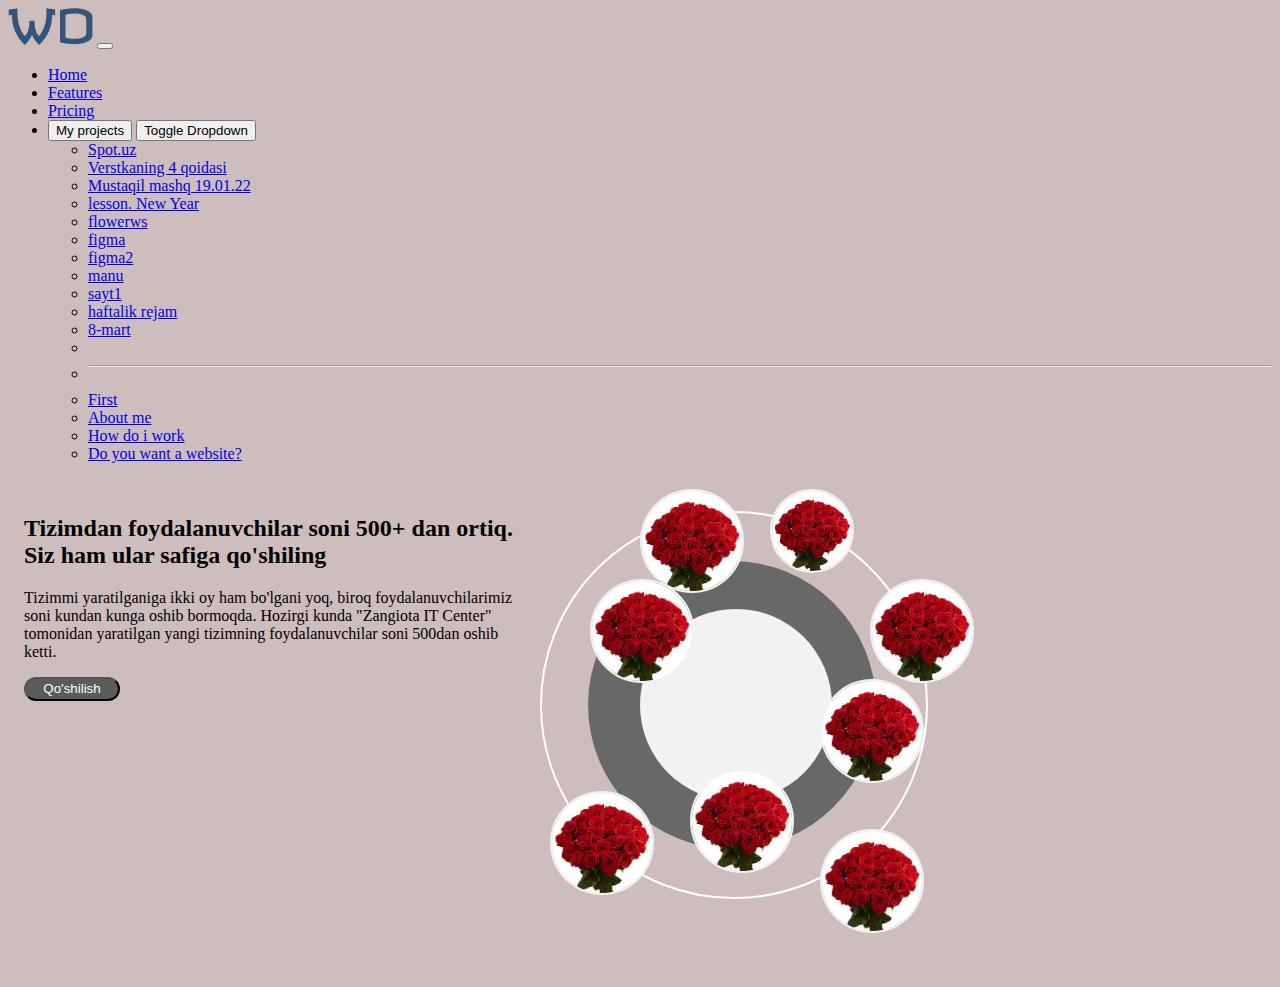
<file: 10.01.22/index.html>
<!DOCTYPE html>
<html lang="en">

<head>
    <meta charset="UTF-8">
    <meta http-equiv="X-UA-Compatible" content="IE=edge">
    <meta name="viewport" content="width=device-width, initial-scale=1.0">
    <!-- CSS only -->
    <link href="https://cdn.jsdelivr.net/npm/bootstrap@5.2.0-beta1/dist/css/bootstrap.min.css" rel="stylesheet" integrity="sha384-0evHe/X+R7YkIZDRvuzKMRqM+OrBnVFBL6DOitfPri4tjfHxaWutUpFmBp4vmVor" crossorigin="anonymous">
    <title>10.01.22</title>
    <link rel="stylesheet" href="style.css">
</head>

<body>
    <div class="container">
        <nav class="navbar navbar-expand-lg navbar-light bg-light">
            <div class="container-fluid">
                <a class="navbar-brand" href="#"><img src="images/WD.png" alt="WD.png"></a>
                <button class="navbar-toggler" type="button" data-bs-toggle="collapse" data-bs-target="#navbarNavDropdown" aria-controls="navbarNavDropdown" aria-expanded="false" aria-label="Toggle navigation">
            <span class="navbar-toggler-icon"></span>
          </button>
                <div class="collapse navbar-collapse" id="navbarNavDropdown">
                    <ul class="navbar-nav ms-auto">
                        <li class="nav-item">
                            <a class="nav-link active" aria-current="page" href="#">Home</a>
                        </li>
                        <li class="nav-item">
                            <a class="nav-link" href="#">Features</a>
                        </li>
                        <li class="nav-item">
                            <a class="nav-link" href="#">Pricing</a>
                        </li>
                        <li class="nav-item dropdown">
                            <!-- Example split danger button -->
                            <div class="btn-group">
                                <button type="button" class="btn btn-secondary">My projects</button>
                                <button type="button" class="btn btn-secondary dropdown-toggle dropdown-toggle-split" data-bs-toggle="dropdown" aria-expanded="false">
  <span class="visually-hidden">Toggle Dropdown</span>
</button>
                                <ul class="dropdown-menu">
                                    <li><a class="dropdown-item" href="../Spot.uz/index.html">Spot.uz</a></li>
                                    
                                    <li><a class="dropdown-item" href="../Verstkaning 4 qoidasi — копия/index.html">Verstkaning 4 qoidasi</a></li>
                                    <li><a class="dropdown-item" href="../Mustaqil mashq 19.01.22/index.html">Mustaqil mashq 19.01.22</a></li>
                                    <li><a class="dropdown-item" href="../lesson. New Year/index.html">lesson. New Year</a></li>
                                    <li><a class="dropdown-item" href="../10.01.22/index.html">flowerws</a></li>
                                    <li><a class="dropdown-item" href="../11.03.22/index.html">figma</a></li>
                                    <li><a class="dropdown-item" href="../16.03.22/index.html">figma2</a></li>
                                    <li><a class="dropdown-item" href="../25.02.22/index.html">manu</a></li>
                                    <li><a class="dropdown-item" href="../28.02.22/index.html">sayt1</a></li>
                                    <li><a class="dropdown-item" href="../haftalik rejam/index.html">haftalik rejam</a></li>
                                    <li><a class="dropdown-item" href="../8-mart/index.html">8-mart</a></li>
                                    <li>
                                        <a class="dropdown-item" href=""></a>
                                    </li>
                                    <li>
                                        <hr class="dropdown-divider">
                                    </li>
                                    <li><a class="dropdown-item" href="index.html">First</a></li>
                                </ul>
                            </div>
                            <ul class="dropdown-menu" aria-labelledby="navbarDropdownMenuLink">
                                <li><a class="dropdown-item" href="#">About me</a></li>
                                <li><a class="dropdown-item" href="#">How do i work</a></li>
                                <li><a class="dropdown-item" href="#">Do you want a website?</a></li>
                            </ul>
                        </li>
                    </ul>
                </div>
            </div>
        </nav>
    </div>
    <div class="box">
        <div class="box-text">
            <h2 class="box-title">Tizimdan foydalanuvchilar soni 500+ dan ortiq. Siz ham ular safiga qo'shiling</h2>
            <p class="box-matn">Tizimmi yaratilganiga ikki oy ham bo'lgani yoq, biroq foydalanuvchilarimiz soni kundan kunga oshib bormoqda. Hozirgi kunda "Zangiota IT Center" tomonidan yaratilgan yangi tizimning foydalanuvchilar soni 500dan oshib ketti.</p>
            <button class="tugma">Qo'shilish</button>
        </div>

        <div class="box-media">

            <div class="aylana1"></div>
            <div class="aylana2"></div>
            <div class="aylana3"></div>
            <img src="images/img1.jpg" alt="img1.jpg" class="rasm foto1"> <img src="images/img1.jpg" alt="img1.jpg" class="rasm foto2">
            <img src="images/img1.jpg" alt="img1.jpg" class="rasm foto3">
            <img src="images/img1.jpg" alt="img1.jpg" class="rasm foto4">
            <img src="images/img1.jpg" alt="img1.jpg" class="rasm foto5">
            <img src="images/img1.jpg" alt="img1.jpg" class="rasm foto6">
            <img src="images/img1.jpg" alt="img1.jpg" class="rasm foto7">
            <img src="images/img1.jpg" alt="img1.jpg" class="rasm foto8">

        </div>
    </div>
    <script src="https://cdnjs.cloudflare.com/ajax/libs/popper.js/2.9.2/umd/popper.min.js"></script>
    <script src="https://cdnjs.cloudflare.com/ajax/libs/twitter-bootstrap/5.1.0/js/bootstrap.min.js"></script>
</body>

</html>
</file>
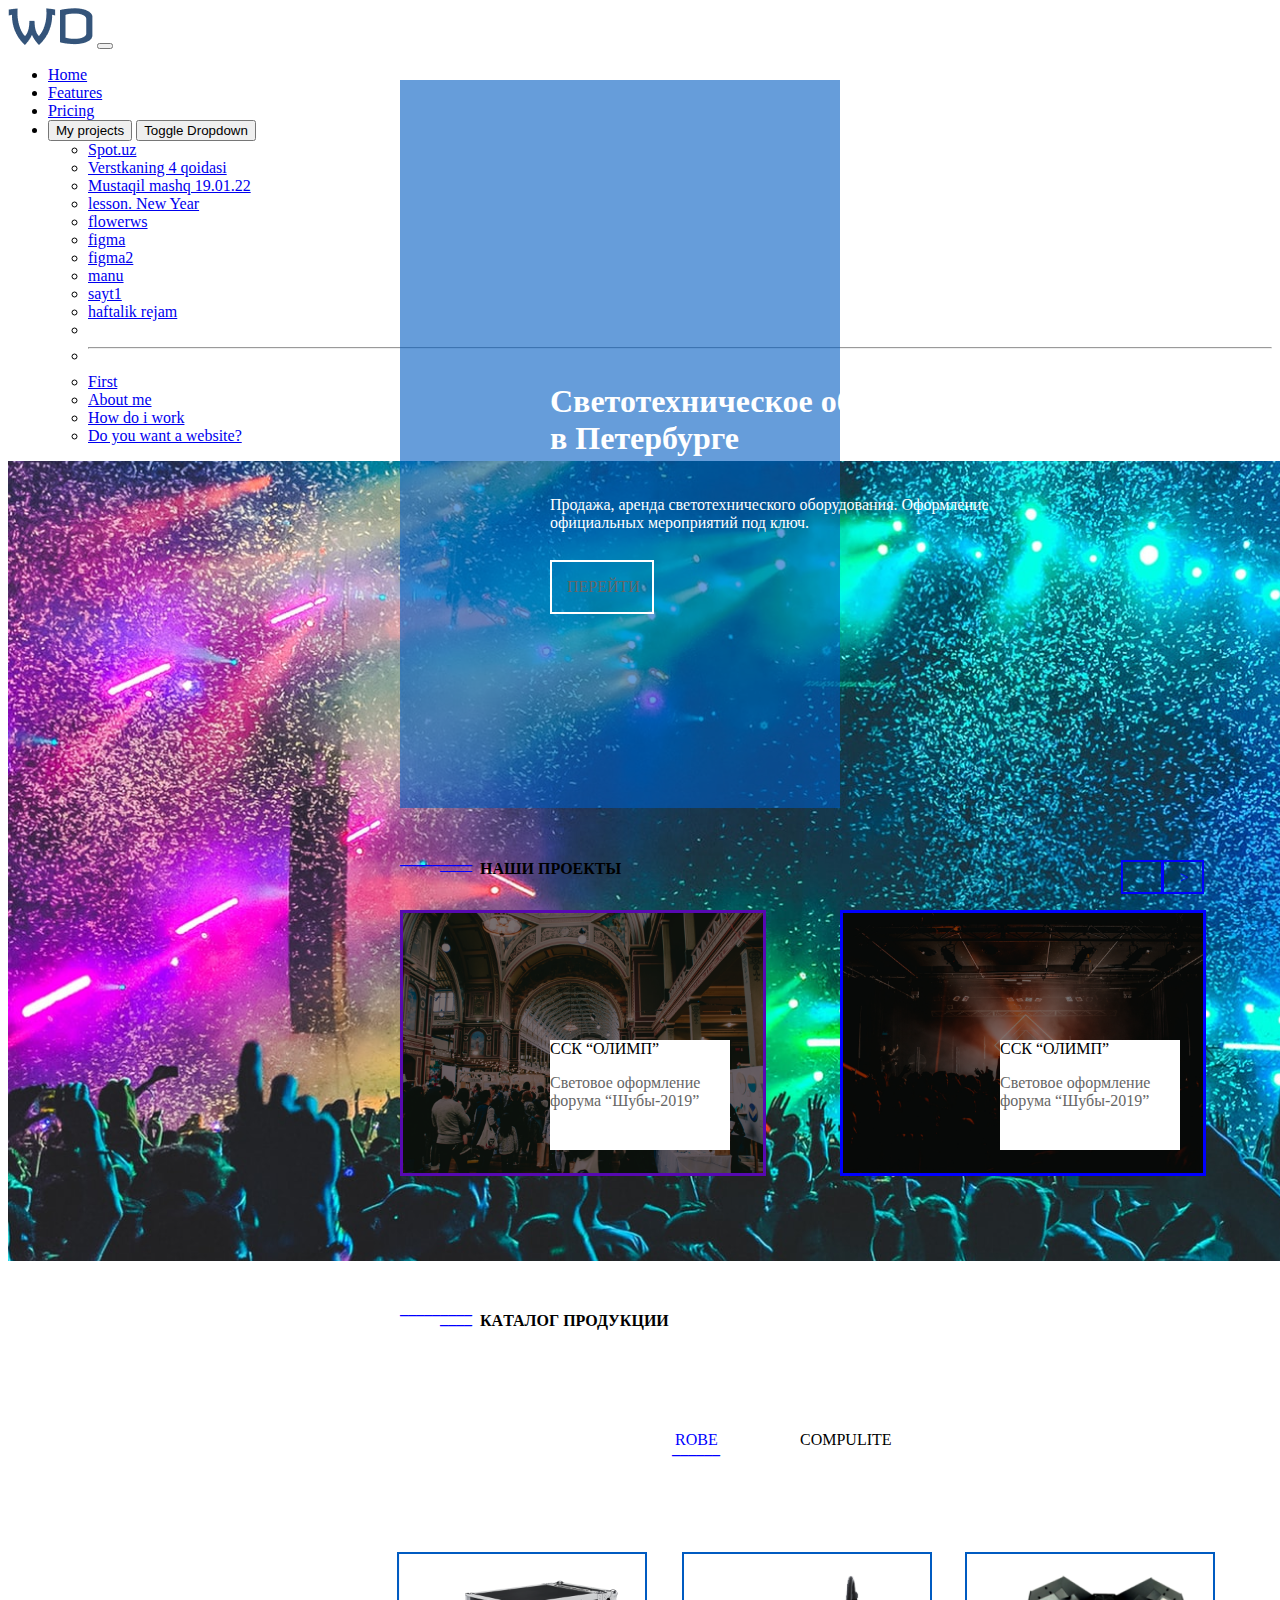
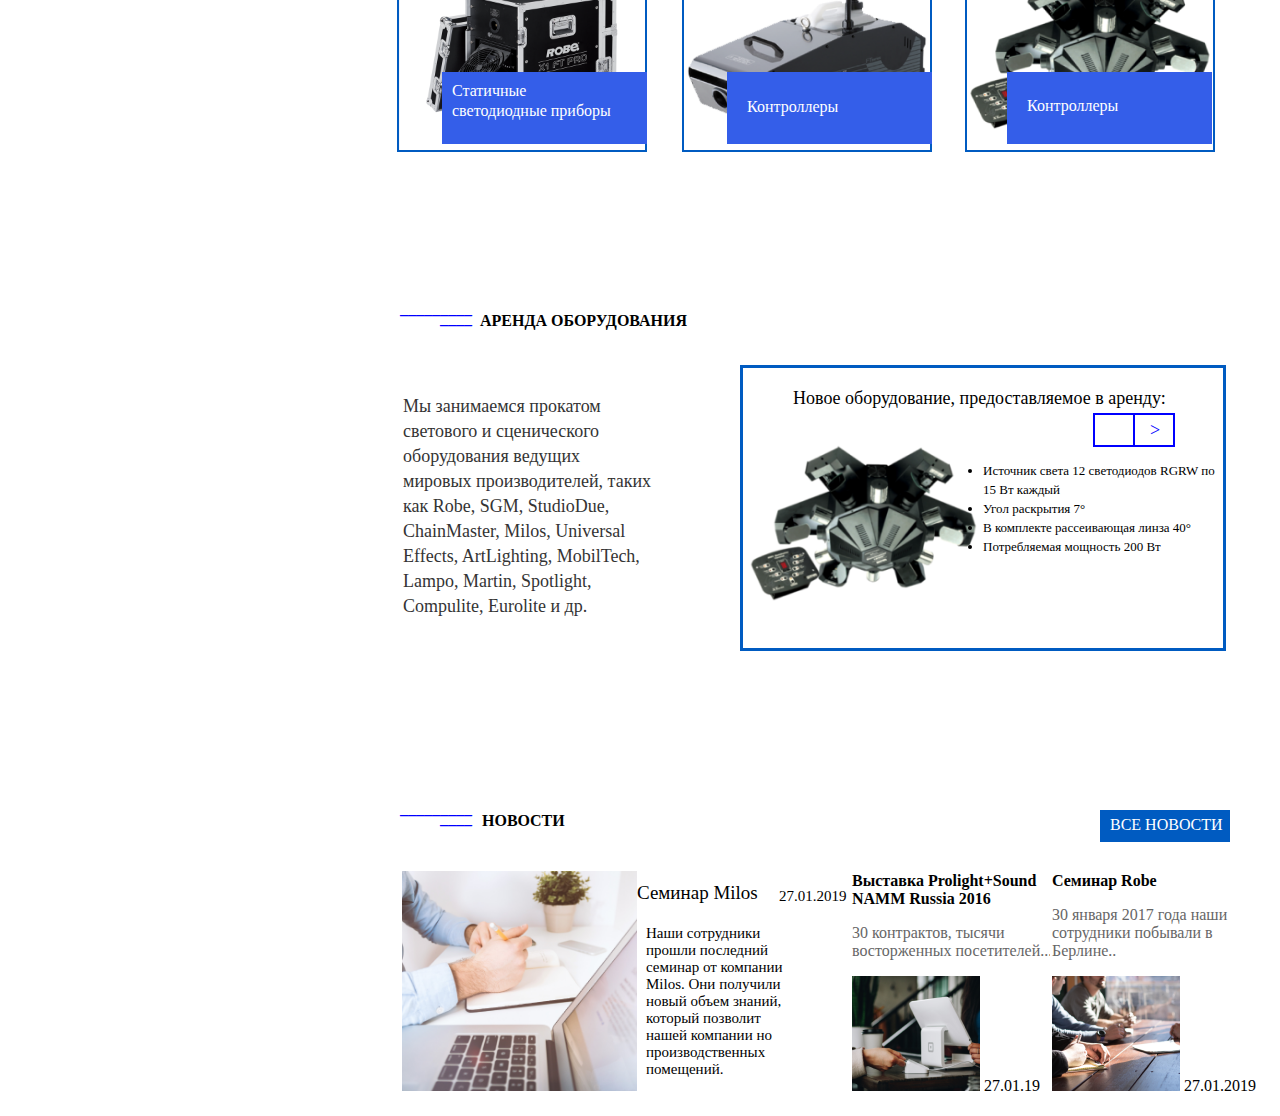
<file: 11.03.22/index.html>
<!DOCTYPE html>
<html lang="en">

<head>
    <meta charset="UTF-8">
    <meta http-equiv="X-UA-Compatible" content="IE=edge">
    <meta name="viewport" content="width=device-width, initial-scale=1.0">
    <!-- CSS only -->
    <link href="https://cdn.jsdelivr.net/npm/bootstrap@5.2.0-beta1/dist/css/bootstrap.min.css" rel="stylesheet" integrity="sha384-0evHe/X+R7YkIZDRvuzKMRqM+OrBnVFBL6DOitfPri4tjfHxaWutUpFmBp4vmVor" crossorigin="anonymous">
    <title>pppp</title>
    <link rel="stylesheet" href="style.css">
</head>

<body>

    <section class="wrapper">
        <div class="container">
            <nav class="navbar navbar-expand-lg navbar-light bg-light">
                <div class="container-fluid">
                    <a class="navbar-brand" href="#"><img src="images/WD.png" alt="WD.png"></a>
                    <button class="navbar-toggler" type="button" data-bs-toggle="collapse" data-bs-target="#navbarNavDropdown" aria-controls="navbarNavDropdown" aria-expanded="false" aria-label="Toggle navigation">
                <span class="navbar-toggler-icon"></span>
              </button>
                    <div class="collapse navbar-collapse" id="navbarNavDropdown">
                        <ul class="navbar-nav ms-auto">
                            <li class="nav-item">
                                <a class="nav-link active" aria-current="page" href="#">Home</a>
                            </li>
                            <li class="nav-item">
                                <a class="nav-link" href="#">Features</a>
                            </li>
                            <li class="nav-item">
                                <a class="nav-link" href="#">Pricing</a>
                            </li>
                            <li class="nav-item dropdown">
                                <!-- Example split danger button -->
                                <div class="btn-group">
                                    <button type="button" class="btn btn-secondary">My projects</button>
                                    <button type="button" class="btn btn-secondary dropdown-toggle dropdown-toggle-split" data-bs-toggle="dropdown" aria-expanded="false">
      <span class="visually-hidden">Toggle Dropdown</span>
    </button>
                                    <ul class="dropdown-menu">
                                        <li><a class="dropdown-item" href="../Spot.uz/index.html">Spot.uz</a></li>
                                        
                                        <li><a class="dropdown-item" href="../Verstkaning 4 qoidasi — копия/index.html">Verstkaning 4 qoidasi</a></li>
                                        <li><a class="dropdown-item" href="../Mustaqil mashq 19.01.22/index.html">Mustaqil mashq 19.01.22</a></li>
                                        <li><a class="dropdown-item" href="../lesson. New Year/index.html">lesson. New Year</a></li>
                                        <li><a class="dropdown-item" href="../10.01.22/index.html">flowerws</a></li>
                                        <li><a class="dropdown-item" href="../11.03.22/index.html">figma</a></li>
                                        <li><a class="dropdown-item" href="../16.03.22/index.html">figma2</a></li>
                                        <li><a class="dropdown-item" href="../25.02.22/index.html">manu</a></li>
                                        <li><a class="dropdown-item" href="../28.02.22/index.html">sayt1</a></li>
                                        <li><a class="dropdown-item" href="../haftalik rejam/index.html">haftalik rejam</a></li>

                                        <li>
                                            <a class="dropdown-item" href=""></a>
                                        </li>
                                        <li>
                                            <hr class="dropdown-divider">
                                        </li>
                                        <li><a class="dropdown-item" href="index.html">First</a></li>
                                    </ul>
                                </div>
                                <ul class="dropdown-menu" aria-labelledby="navbarDropdownMenuLink">
                                    <li><a class="dropdown-item" href="#">About me</a></li>
                                    <li><a class="dropdown-item" href="#">How do i work</a></li>
                                    <li><a class="dropdown-item" href="#">Do you want a website?</a></li>
                                </ul>
                            </li>
                        </ul>
                    </div>
                </div>
            </nav>
        </div>
        <img src="images/Rectangle 2.png" alt="Rectangle 2.png">
        <div class="box">
            <h1 class="text">Светотехническое оборудование в Петербурге
            </h1>
            <p class="text2">Продажа, аренда светотехнического оборудования. Оформление официальных мероприятий под ключ.</p>
            <div class="box2">
                <p class="text3">ПЕРЕЙТИ</p>
            </div>
        </div>

        <b class="line1">_________</b>
        <p class="line2">____</p>
        <b class="text4">НАШИ ПРОЕКТЫ</b>
        <div class="box1">
            <p class="line3">
            </p>
        </div>
        <div class="box3">
            <p class="line4">></p>
        </div>

        <img class="img" src="images/Rectangle 4.png" alt="Rectangle 4.png">
        <div class="box4">
            <p1>ССК “ОЛИМП”</p1>
            <p>Световое оформление форума “Шубы-2019”</p>
        </div>

        <img class="img2" src="images/Rectangle 3.png" alt="Rectangle 3.png">
        <div class="box5">
            <p1>ССК “ОЛИМП”</p1>
            <p>Световое оформление форума “Шубы-2019”</p>
        </div>

        <b class="chiziq">_________</b>
        <b class="chiziq1">____</b>
        <b class="text5">КAТАЛОГ ПРОДУКЦИИ</b>
        <b class="chiziq2">______</b>
        <p class="soz">ROBE</p>
        <p class="soz1">COMPULITE</p>

        <section class="katalog">
            <div class="bbox">


                <div class="rasmlar">
                    <img src="images/Rectangle 6.png" alt="Rectangle 6.png" class="tovar">
                    <img src="images/Rectangle 5.png" alt="Rectangle 5.png" class="tovar1">
                    <img src="images/Rectangle 11.png" alt="Rectangle 11.png" class="tovar2">
                </div>


                <div class="box6">
                    <p2 class="p2">Статичные </p2>
                    <p3 class="p3">светодиодные приборы</p3>
                </div>
                <div class="box7">
                    <p class="p4">Контроллеры</p>
                </div>
                <div class="box8">
                    <p. class="p5">Контроллеры</p>
                </div>
            </div>

            <section class="katalog1">
                <b class="bb">_________</b>
                <b class="bb1">____</b>
                <b class="bb2">АРЕНДА ОБОРУДОВАНИЯ</b>
                <div class="box99">

                    <h6 class="m">
                        Мы занимаемся прокатом светового и сценического оборудования ведущих мировых производителей, таких как Robe, SGM, StudioDue, ChainMaster, Milos, Universal Effects, ArtLighting, MobilTech, Lampo, Martin, Spotlight, Compulite, Eurolite и др.
                    </h6>
                </div>
                <div class="di">
                    <img src="images/Rectangle 7.png" alt="Rectangle 7.png" class="tovar3">

                    <p. class="bb3">Новое оборудование, предоставляемое в аренду:</p>
                        <div class="box11">
                            <p class="line5">
                            </p>
                        </div>
                        <div class="box12">
                            <p class="line6">></p>
                        </div>

                        <div class="tq">
                            <li class="q1">Источник света 12 светодиодов RGRW по 15 Вт каждый</li>
                            <li class="q2"> Угол раскрытия 7°</li>
                            <li class="q3">
                                В комплекте рассеивающая линза 40°
                            </li>
                            <li class="q4">
                                Потребляемая мощность 200 Вт</li>
                        </div>
                </div>
                <section class="katalog2">
                    <b class="bb4">_________</b>
                    <b class="bb5">____</b>
                    <b class="bb6">НOBOCTИ</b>
                    <div class="box13">
                        <p. class="a1">BCE HOBOCTИ</p>
                    </div>
                    <div class="div">
                        <p. class="a2">Семинар Milos</p>
                            <p. class="a3">27.01.2019</p>
                                <p. class="a4">
                                    Наши сотрудники прошли последний семинар от компании Milos. Они получили новый объем знаний, который позволит нашей компании но производственных помещений.</p>
                    </div>
                    <div class="div2">
                        <b class="a5">Выставка Prolight+Sound NAMM Russia 2016</b>
                        <p class="a6">30 контрактов, тысячи восторженных посетителей...</p>
                        <img src="images/Rectangle.png" alt="Rectangle.png">
                        <p. class="a7">27.01.19</p>
                    </div>
                    <div class="div3">
                        <b class="a8">Семинар Robe
                        </b>
                        <p class="a9">30 января 2017 года наши сотрудники побывали в Берлине..</p>
                        <img src="images/Rectangle19.png" alt="Rectangle19.png">
                        <p. class="a10">27.01.2019</p>
                    </div>

                    <img src="images/Rectangle 12.png" alt="Rectangle 12.png" class="tovar4">

                </section>

            </section>
        </section>

    </section>
    <script src="https://cdnjs.cloudflare.com/ajax/libs/popper.js/2.9.2/umd/popper.min.js"></script>
    <script src="https://cdnjs.cloudflare.com/ajax/libs/twitter-bootstrap/5.1.0/js/bootstrap.min.js"></script>
</body>

</html>
</file>
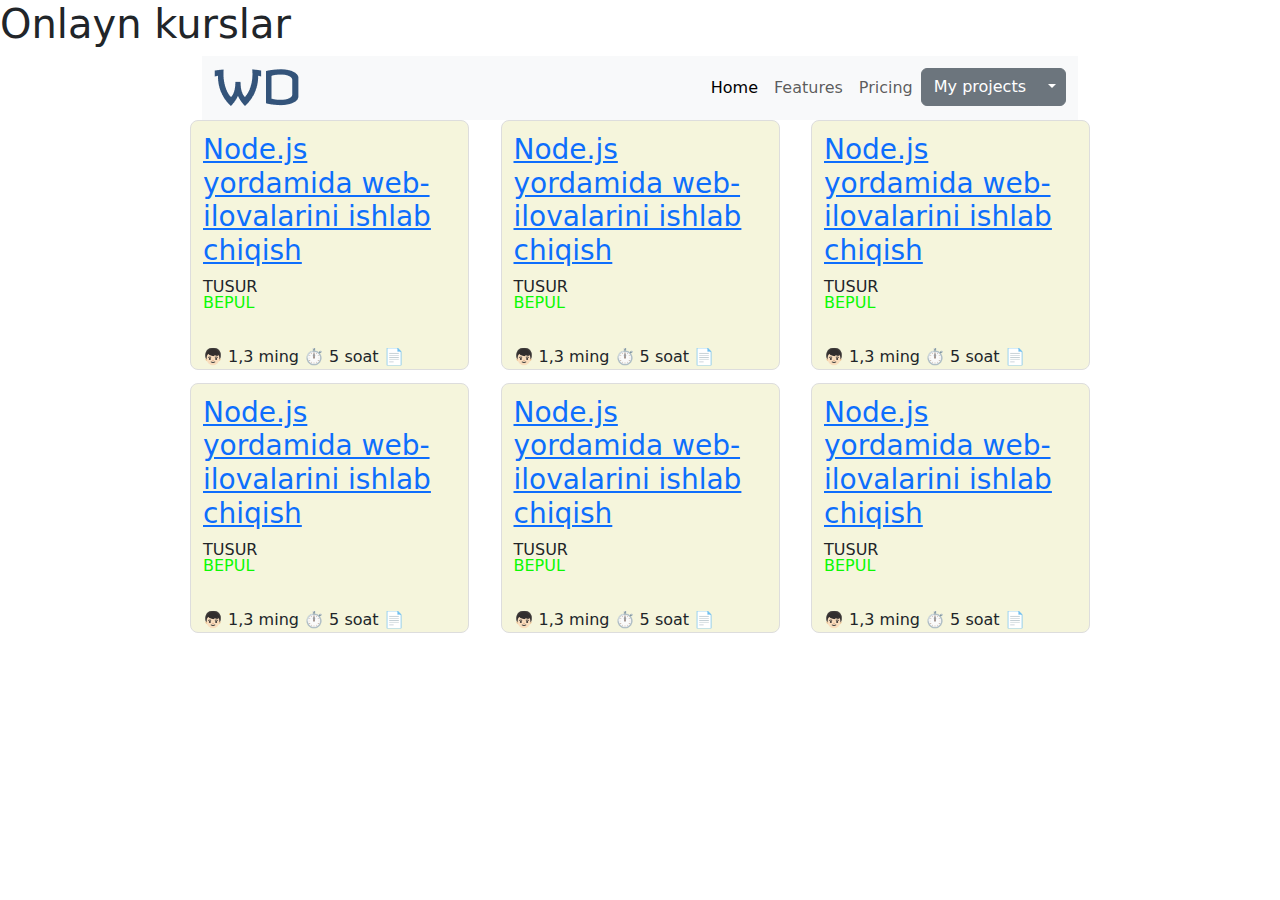
<file: 16.03.22/index.html>
<!DOCTYPE html>
<html lang="en">

<head>
    <meta charset="UTF-8">
    <meta http-equiv="X-UA-Compatible" content="IE=edge">
    <meta name="viewport" content="width=device-width, initial-scale=1.0">
    <link rel="stylesheet" href="https://cdnjs.cloudflare.com/ajax/libs/twitter-bootstrap/5.1.0/css/bootstrap.min.css">
    <link rel="stylesheet" href="https://cdnjs.cloudflare.com/ajax/libs/font-awesome/5.15.4/css/all.min.css">
    <title>Document</title>
    <link rel="stylesheet" href="style.css">
</head>

<body>
    <section class="page-title">
        <h1 class="wrapper-text">Onlayn kurslar</h1>
        <article class="wrapper">
            <div class="container">
                <nav class="navbar navbar-expand-lg navbar-light bg-light">
                    <div class="container-fluid">
                        <a class="navbar-brand" href="#"><img src="WD.png" alt="WD.png"></a>
                        <button class="navbar-toggler" type="button" data-bs-toggle="collapse" data-bs-target="#navbarNavDropdown" aria-controls="navbarNavDropdown" aria-expanded="false" aria-label="Toggle navigation">
                    <span class="navbar-toggler-icon"></span>
                  </button>
                        <div class="collapse navbar-collapse" id="navbarNavDropdown">
                            <ul class="navbar-nav ms-auto">
                                <li class="nav-item">
                                    <a class="nav-link active" aria-current="page" href="#">Home</a>
                                </li>
                                <li class="nav-item">
                                    <a class="nav-link" href="#">Features</a>
                                </li>
                                <li class="nav-item">
                                    <a class="nav-link" href="#">Pricing</a>
                                </li>
                                <li class="nav-item dropdown">
                                    <!-- Example split danger button -->
                                    <div class="btn-group">
                                        <button type="button" class="btn btn-secondary">My projects</button>
                                        <button type="button" class="btn btn-secondary dropdown-toggle dropdown-toggle-split" data-bs-toggle="dropdown" aria-expanded="false">
          <span class="visually-hidden">Toggle Dropdown</span>
        </button>
                                        <ul class="dropdown-menu">
                                            <li><a class="dropdown-item" href="../Spot.uz/index.html">Spot.uz</a></li>
                                            
                                            <li><a class="dropdown-item" href="../Verstkaning 4 qoidasi — копия/index.html">Verstkaning 4 qoidasi</a></li>
                                            <li><a class="dropdown-item" href="../Mustaqil mashq 19.01.22/index.html">Mustaqil mashq 19.01.22</a></li>
                                            <li><a class="dropdown-item" href="../lesson. New Year/index.html">lesson. New Year</a></li>
                                            <li><a class="dropdown-item" href="../10.01.22/index.html">flowerws</a></li>
                                            <li><a class="dropdown-item" href="../11.03.22/index.html">figma</a></li>
                                            <li><a class="dropdown-item" href="../16.03.22/index.html">figma2</a></li>
                                            <li><a class="dropdown-item" href="../25.02.22/index.html">manu</a></li>
                                            <li><a class="dropdown-item" href="../28.02.22/index.html">sayt1</a></li>
                                            <li><a class="dropdown-item" href="../haftalik rejam/index.html">haftalik rejam</a></li>

                                            <li>
                                                <a class="dropdown-item" href=""></a>
                                            </li>
                                            <li>
                                                <hr class="dropdown-divider">
                                            </li>
                                            <li><a class="dropdown-item" href="index.html">First</a></li>
                                        </ul>
                                    </div>
                                    <ul class="dropdown-menu" aria-labelledby="navbarDropdownMenuLink">
                                        <li><a class="dropdown-item" href="#">About me</a></li>
                                        <li><a class="dropdown-item" href="#">How do i work</a></li>
                                        <li><a class="dropdown-item" href="#">Do you want a website?</a></li>
                                    </ul>
                                </li>
                            </ul>
                        </div>
                    </div>
                </nav>
            </div>
            <div class="box">
                <h3 class="box-title">
                    <a href="#">Node.js yordamida web-ilovalarini ishlab chiqish</a></h3>
                <p class="box-athor">TUSUR</p>
                <div class="info">👦🏻 1,3 ming ⏱ 5 soat 📄</div>
                <div class="price">BEPUL</div>
            </div>
            <div class="box">
                <h3 class="box-title">
                    <a href="#">Node.js yordamida web-ilovalarini ishlab chiqish</a></h3>
                <p class="box-athor">TUSUR</p>
                <div class="info">👦🏻 1,3 ming ⏱ 5 soat 📄</div>
                <div class="price">BEPUL</div>
            </div>
            <div class="box">
                <h3 class="box-title">
                    <a href="#">Node.js yordamida web-ilovalarini ishlab chiqish</a></h3>
                <p class="box-athor">TUSUR</p>
                <div class="info">👦🏻 1,3 ming ⏱ 5 soat 📄</div>
                <div class="price">BEPUL</div>
            </div>
            <div class="box">
                <h3 class="box-title">
                    <a href="#">Node.js yordamida web-ilovalarini ishlab chiqish</a></h3>
                <p class="box-athor">TUSUR</p>
                <div class="info">👦🏻 1,3 ming ⏱ 5 soat 📄</div>
                <div class="price">BEPUL</div>
            </div>
            <div class="box">
                <h3 class="box-title">
                    <a href="#">Node.js yordamida web-ilovalarini ishlab chiqish</a></h3>
                <p class="box-athor">TUSUR</p>
                <div class="info">👦🏻 1,3 ming ⏱ 5 soat 📄</div>
                <div class="price">BEPUL</div>
            </div>
            <div class="box">
                <h3 class="box-title">
                    <a href="#">Node.js yordamida web-ilovalarini ishlab chiqish</a></h3>
                <p class="box-athor">TUSUR</p>
                <div class="info">👦🏻 1,3 ming ⏱ 5 soat 📄</div>
                <div class="price">BEPUL</div>
            </div>
        </article>
        <script src="https://cdnjs.cloudflare.com/ajax/libs/popper.js/2.9.2/umd/popper.min.js"></script>
        <script src="https://cdnjs.cloudflare.com/ajax/libs/twitter-bootstrap/5.1.0/js/bootstrap.min.js"></script>
</body>

</html>
</section>
</file>
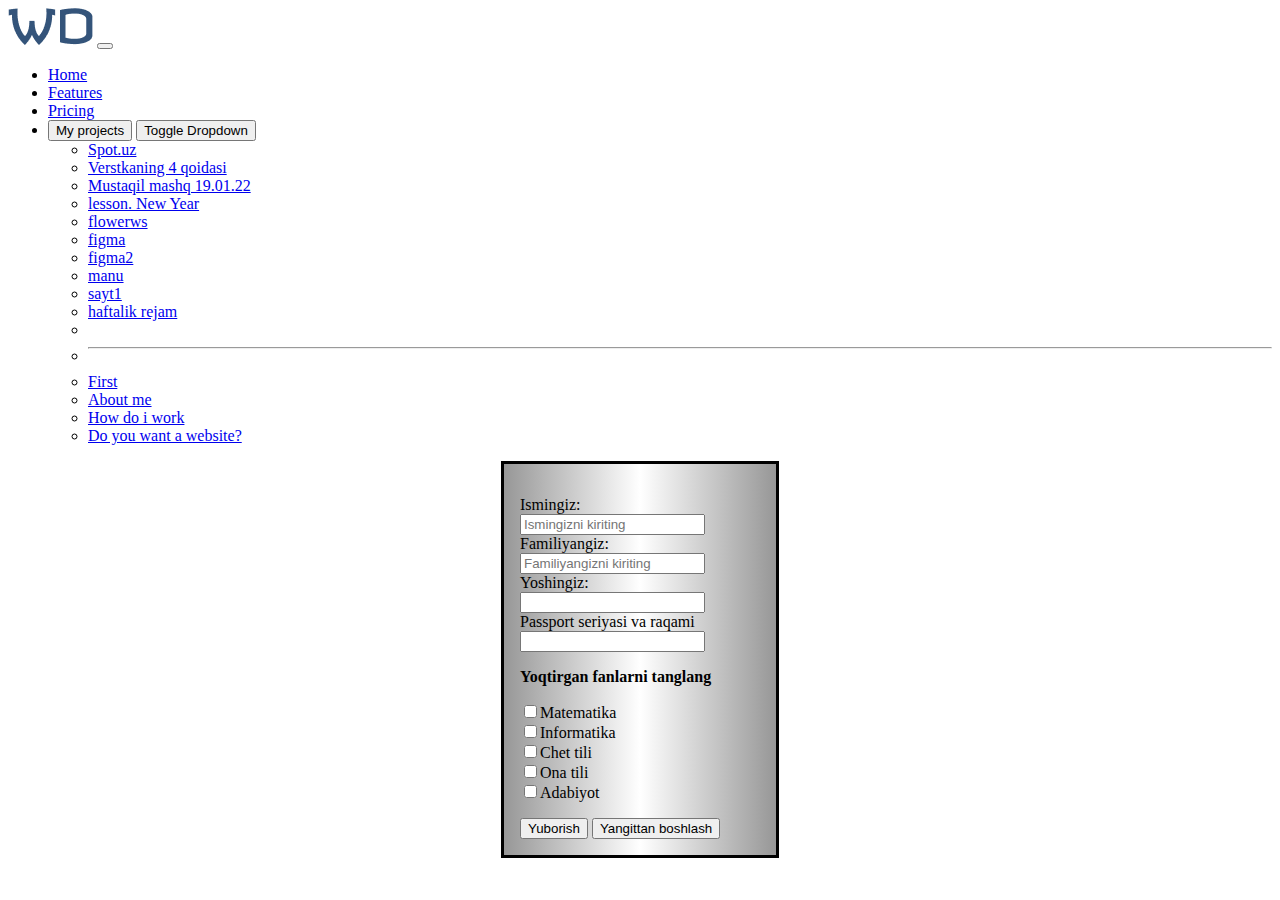
<file: 25.02.22/index.html>
<!DOCTYPE html>
<html lang="en">

<head>
    <meta charset="UTF-8">
    <meta http-equiv="X-UA-Compatible" content="IE=edge">
    <meta name="viewport" content="width=device-width, initial-scale=1.0">
    <link href="https://cdn.jsdelivr.net/npm/bootstrap@5.2.0-beta1/dist/css/bootstrap.min.css" rel="stylesheet" integrity="sha384-0evHe/X+R7YkIZDRvuzKMRqM+OrBnVFBL6DOitfPri4tjfHxaWutUpFmBp4vmVor" crossorigin="anonymous">
    <title>Document</title>
    <link rel="stylesheet" href="style.css">
</head>

<body>

    <section class="form">
        <div class="container">
            <nav class="navbar navbar-expand-lg navbar-light bg-light">
                <div class="container-fluid">
                    <a class="navbar-brand" href="#"><img src="images/WD.png" alt="WD.png"></a>
                    <button class="navbar-toggler" type="button" data-bs-toggle="collapse" data-bs-target="#navbarNavDropdown" aria-controls="navbarNavDropdown" aria-expanded="false" aria-label="Toggle navigation">
                    <span class="navbar-toggler-icon"></span>
                  </button>
                    <div class="collapse navbar-collapse" id="navbarNavDropdown">
                        <ul class="navbar-nav ms-auto">
                            <li class="nav-item">
                                <a class="nav-link active" aria-current="page" href="#">Home</a>
                            </li>
                            <li class="nav-item">
                                <a class="nav-link" href="#">Features</a>
                            </li>
                            <li class="nav-item">
                                <a class="nav-link" href="#">Pricing</a>
                            </li>
                            <li class="nav-item dropdown">
                                <!-- Example split danger button -->
                                <div class="btn-group">
                                    <button type="button" class="btn btn-secondary">My projects</button>
                                    <button type="button" class="btn btn-secondary dropdown-toggle dropdown-toggle-split" data-bs-toggle="dropdown" aria-expanded="false">
          <span class="visually-hidden">Toggle Dropdown</span>
        </button>
                                    <ul class="dropdown-menu">
                                        <li><a class="dropdown-item" href="../Spot.uz/index.html">Spot.uz</a></li>
                                        
                                        <li><a class="dropdown-item" href="../Verstkaning 4 qoidasi — копия/index.html">Verstkaning 4 qoidasi</a></li>
                                        <li><a class="dropdown-item" href="../Mustaqil mashq 19.01.22/index.html">Mustaqil mashq 19.01.22</a></li>
                                        <li><a class="dropdown-item" href="../lesson. New Year/index.html">lesson. New Year</a></li>
                                        <li><a class="dropdown-item" href="../10.01.22/index.html">flowerws</a></li>
                                        <li><a class="dropdown-item" href="../11.03.22/index.html">figma</a></li>
                                        <li><a class="dropdown-item" href="../16.03.22/index.html">figma2</a></li>
                                        <li><a class="dropdown-item" href="../25.02.22/index.html">manu</a></li>
                                        <li><a class="dropdown-item" href="../28.02.22/index.html">sayt1</a></li>
                                        <li><a class="dropdown-item" href="../haftalik rejam/index.html">haftalik rejam</a></li>

                                        <li>
                                            <a class="dropdown-item" href=""></a>
                                        </li>
                                        <li>
                                            <hr class="dropdown-divider">
                                        </li>
                                        <li><a class="dropdown-item" href="index.html">First</a></li>
                                    </ul>
                                </div>
                                <ul class="dropdown-menu" aria-labelledby="navbarDropdownMenuLink">
                                    <li><a class="dropdown-item" href="#">About me</a></li>
                                    <li><a class="dropdown-item" href="#">How do i work</a></li>
                                    <li><a class="dropdown-item" href="#">Do you want a website?</a></li>
                                </ul>
                            </li>
                        </ul>
                    </div>
                </div>
        </div>
        <form action="main.py" method="get">
            <p>
                <label for="frame">Ismingiz: </label>
                <br>
                <input type="text" id="frame" placeholder="Ismingizni kiriting">
                <br>
                <label for="Iname">Familiyangiz: </label>
                <br>
                <input type="text" placeholder="Familiyangizni kiriting">
                <br>
                <label>Yoshingiz:</label>
                <br>
                <input name="age" type="number" min="0">
                <br>
                <label>Passport seriyasi va raqami</label>
                <br>
                <input name="pc">
            </p>
            <p><b>Yoqtirgan fanlarni tanglang</b></p>
            <p><input type="checkbox" id="check1"><label for="check1">Matematika</label>
                <br>
                <input type="checkbox" id="check2"><label for="check2">Informatika</label>
                <br>
                <input type="checkbox" id="check3"><label for="check3">Chet tili</label>
                <br>
                <input type="checkbox" id="check4"><label for="check4">Ona tili</label>
                <br>
                <input type="checkbox" id="check5"><label for="check5">Adabiyot</label></p>
            <button type="submit">Yuborish</button>
            <button type="reset">Yangittan boshlash</button>

        </form>
    </section>
    <script src="https://cdnjs.cloudflare.com/ajax/libs/twitter-bootstrap/5.1.0/js/bootstrap.min.js"></script>
</body>

</html>
</file>
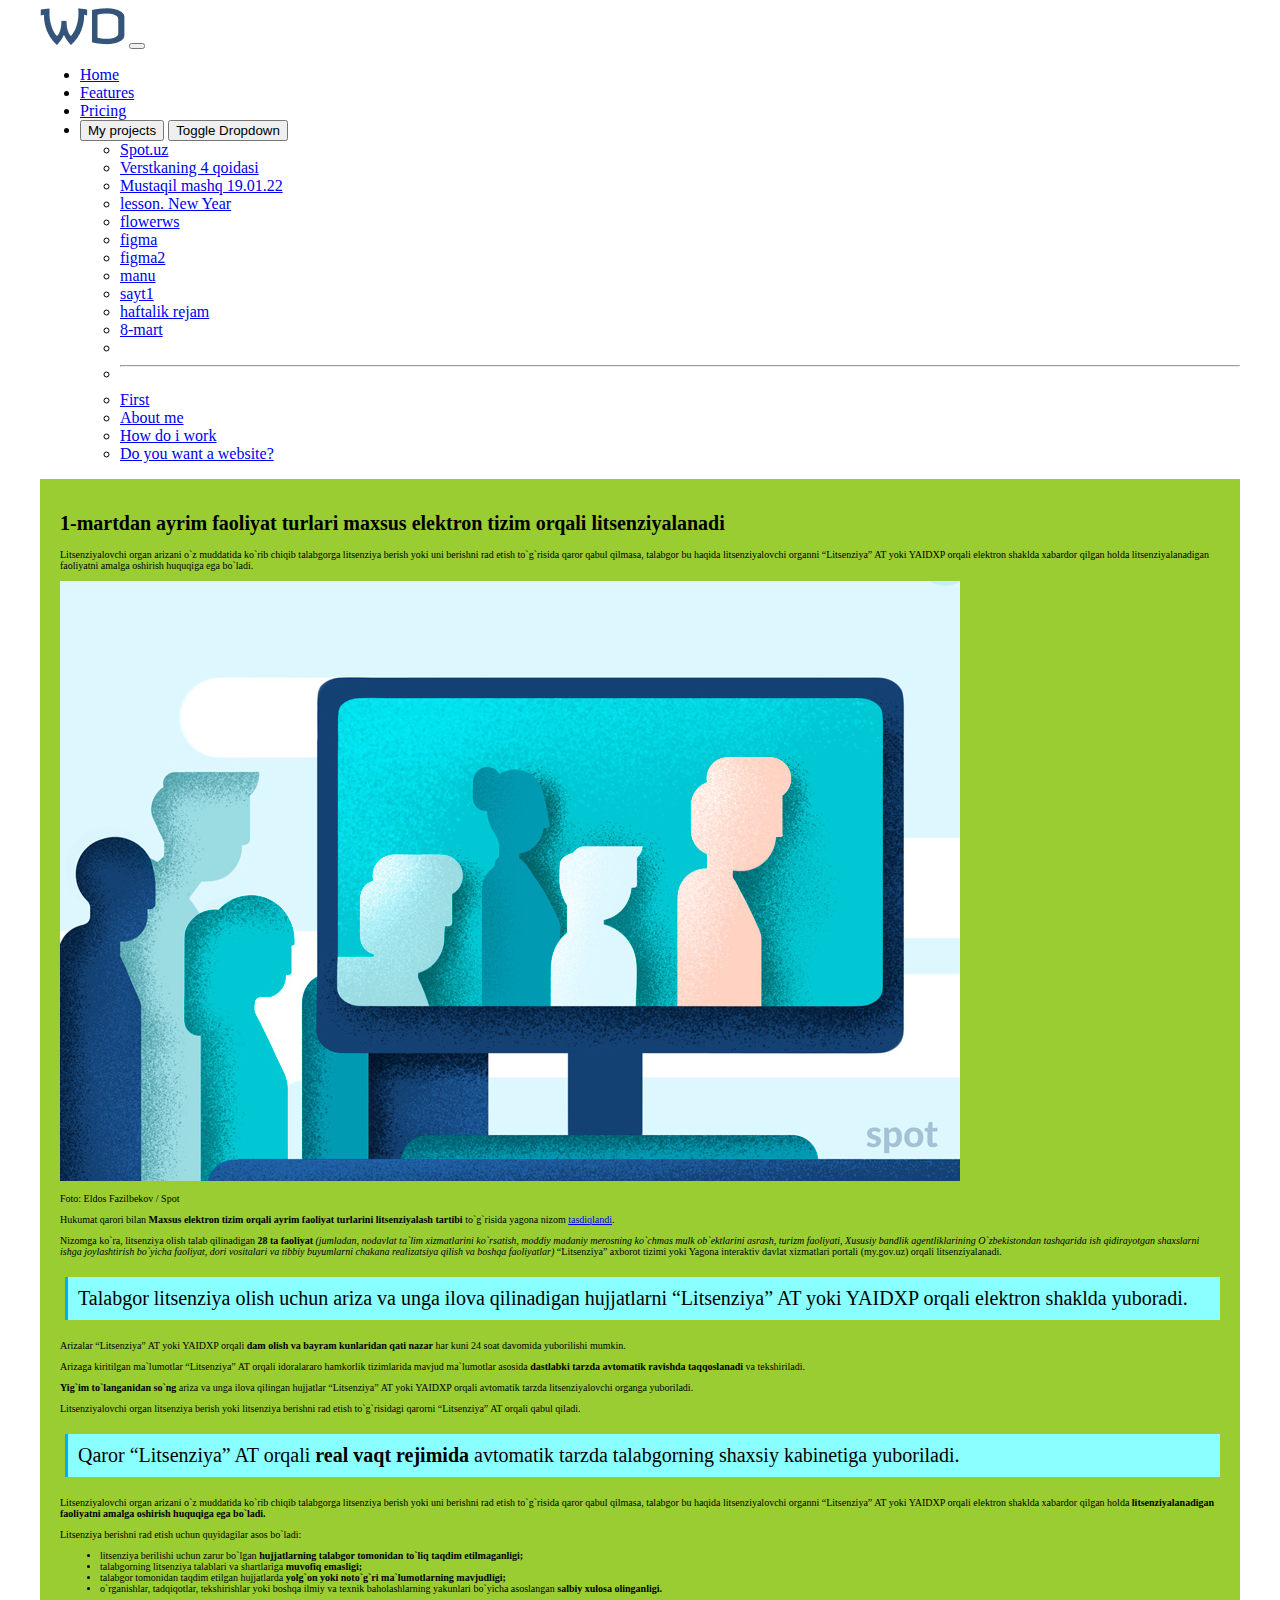
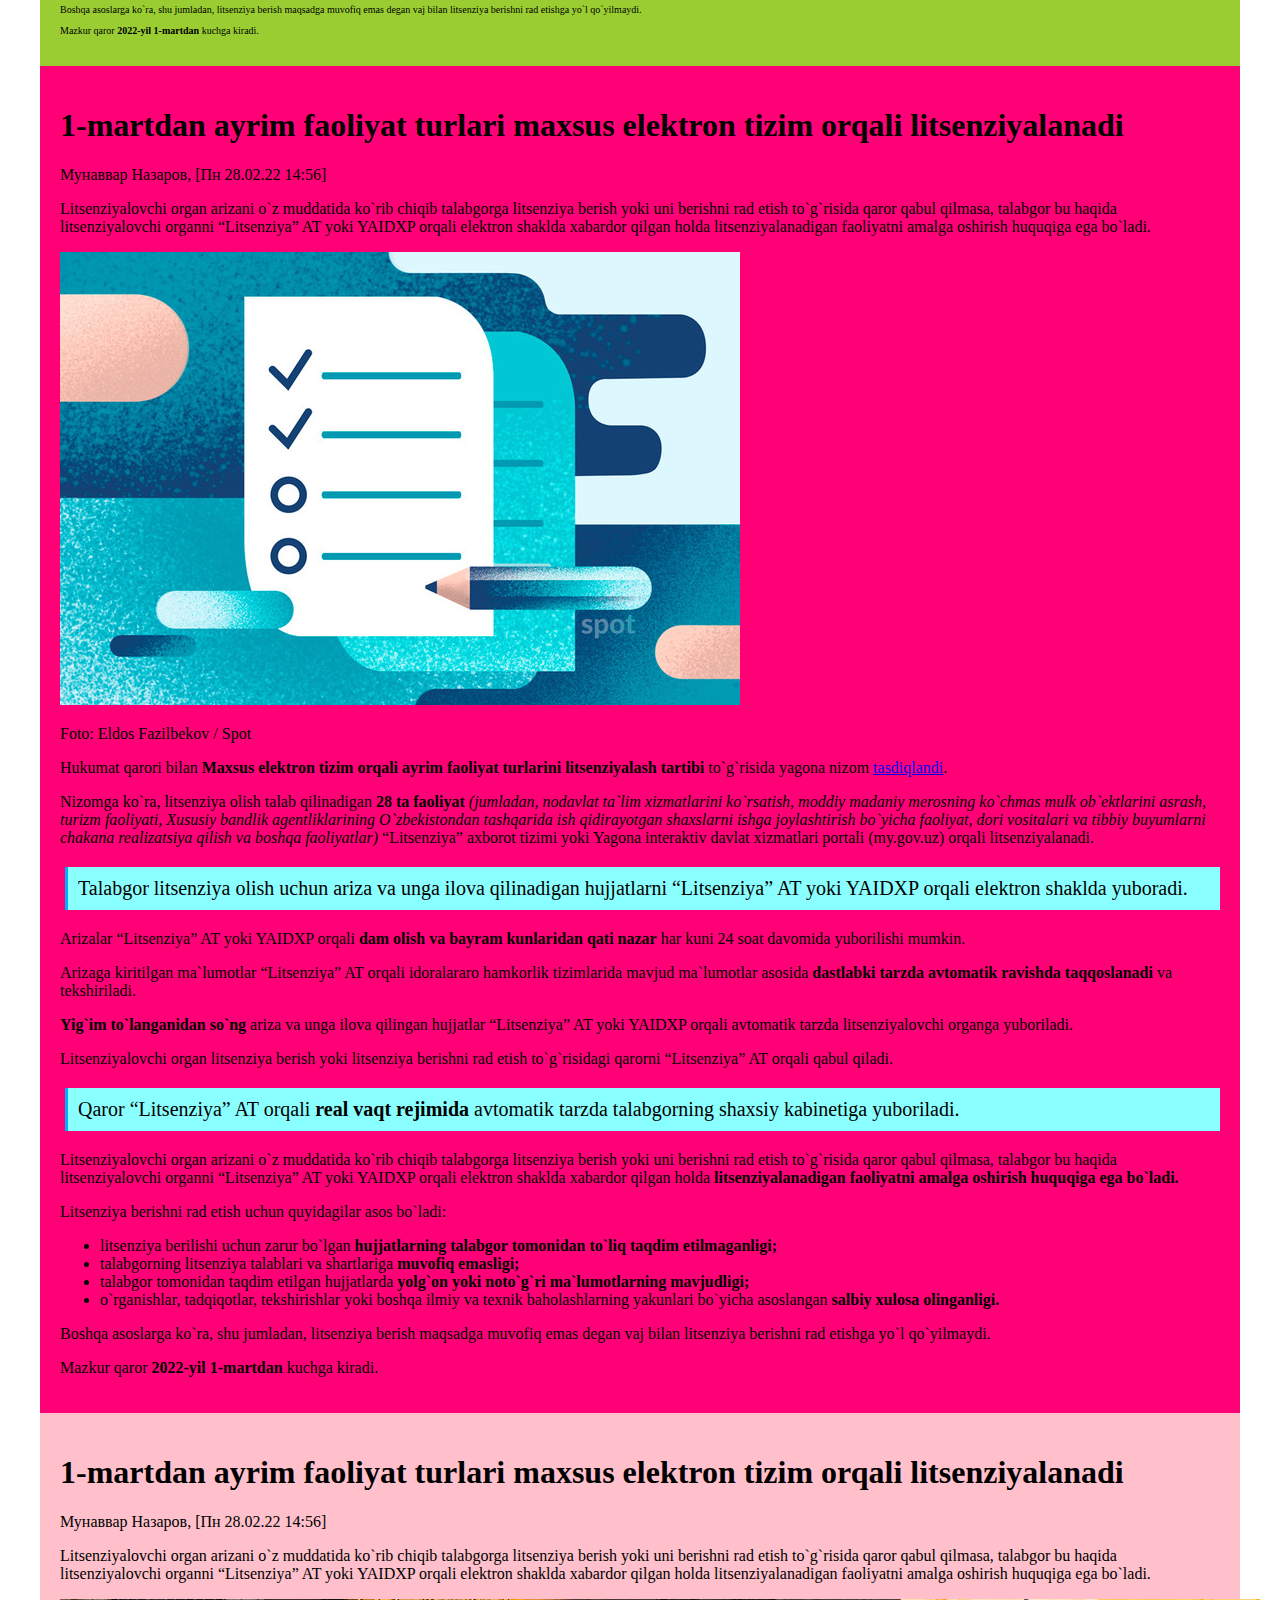
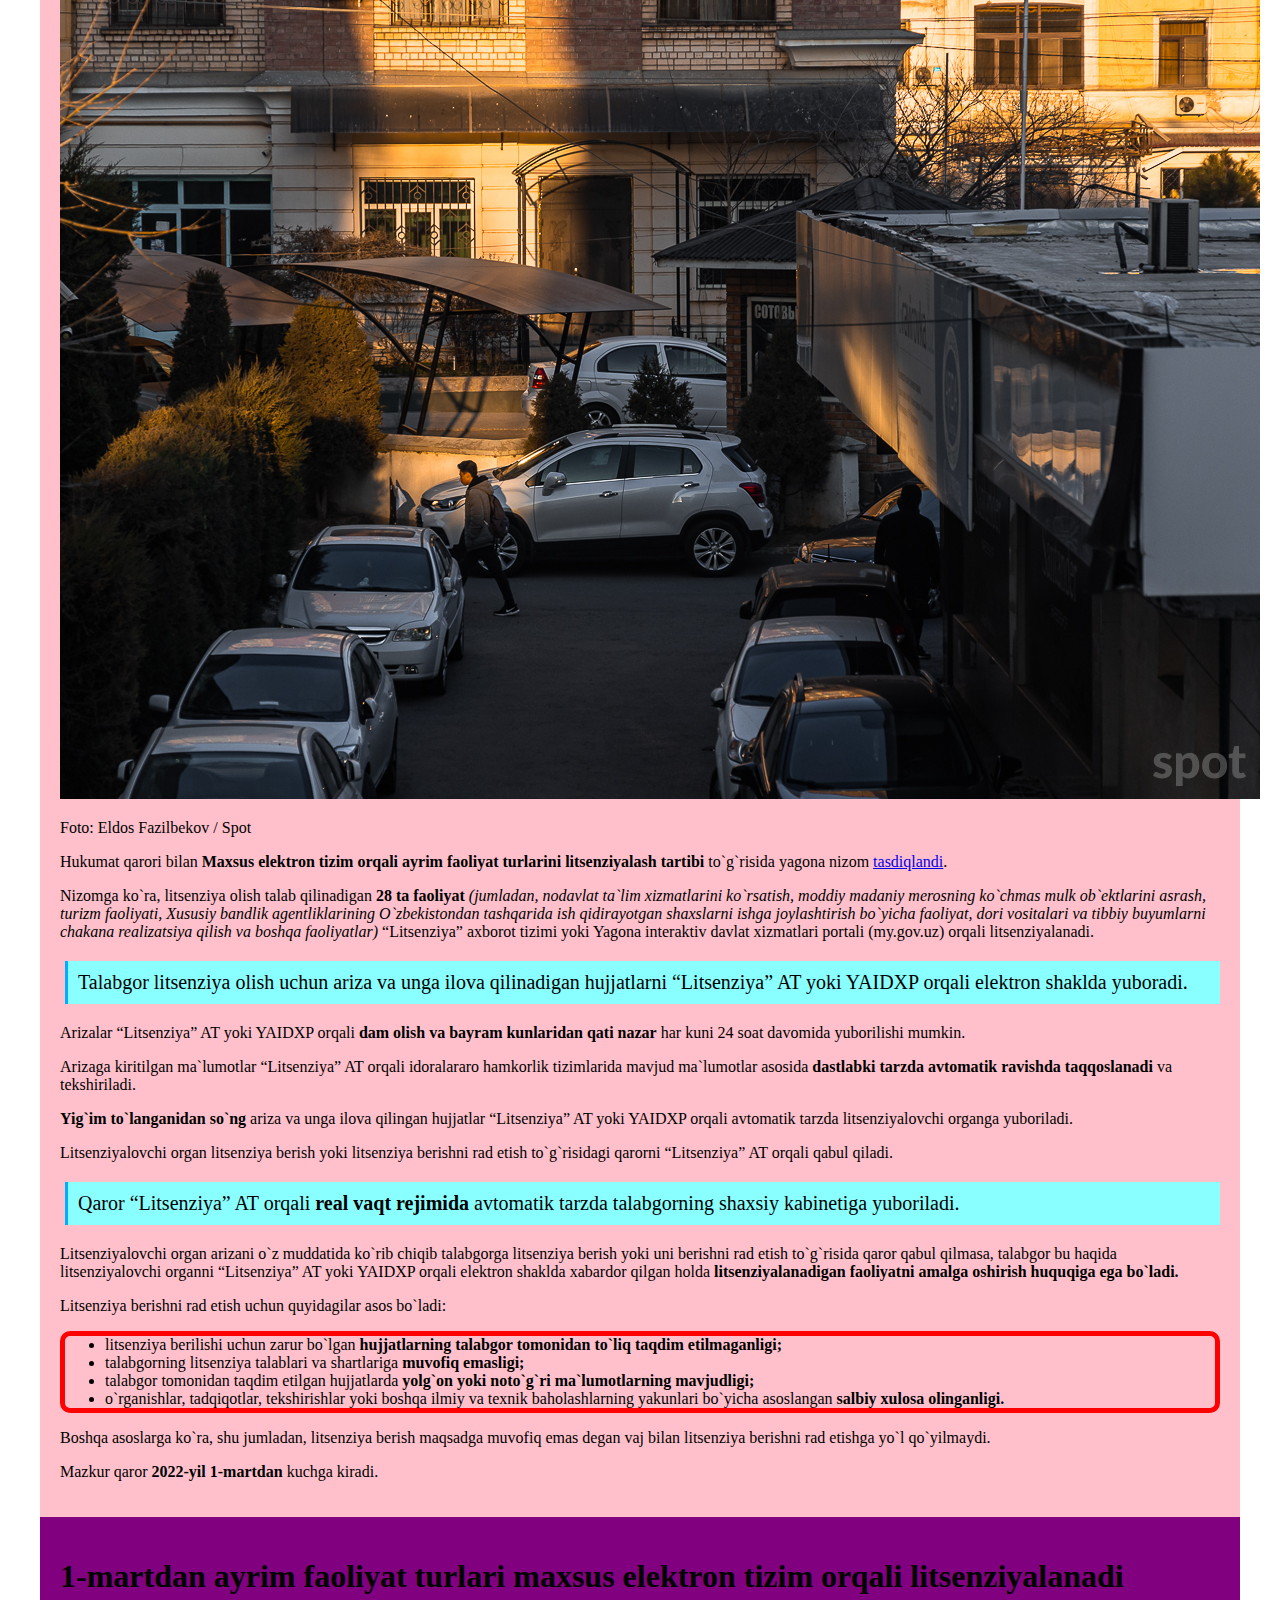
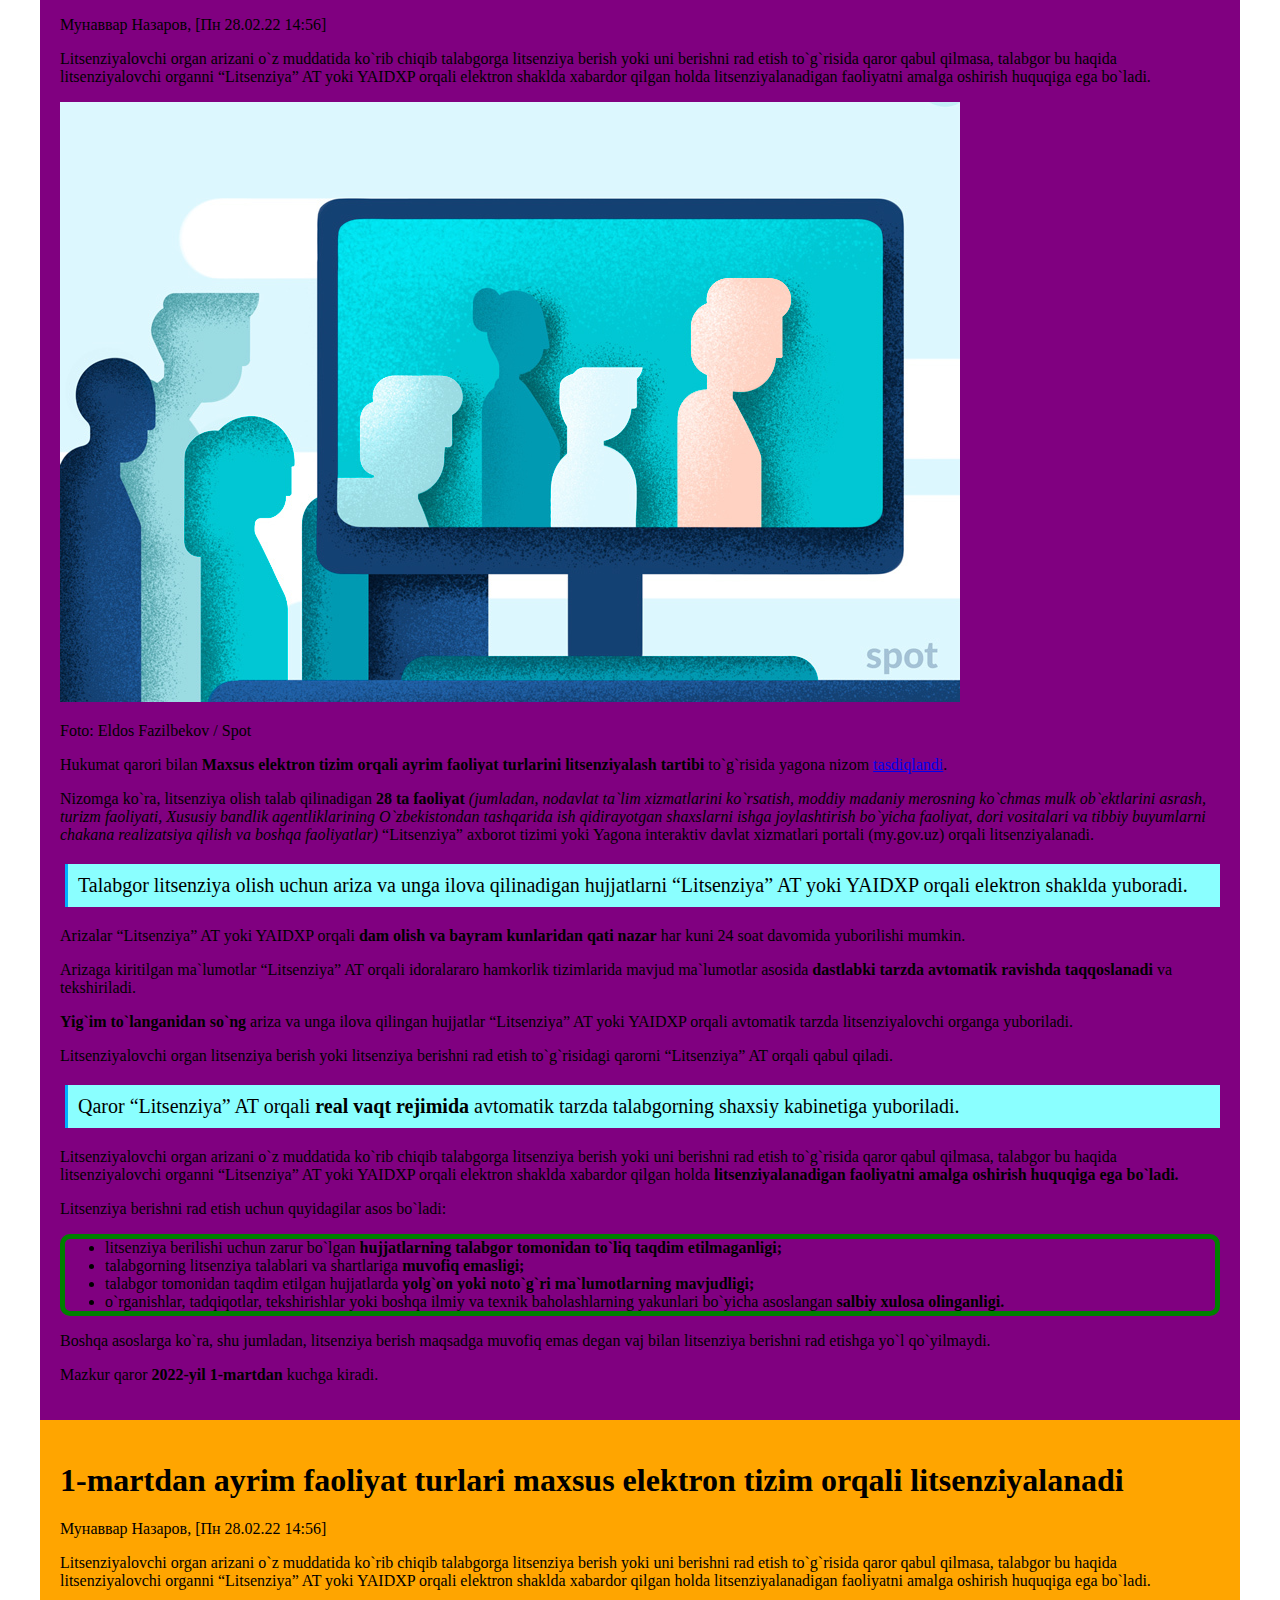
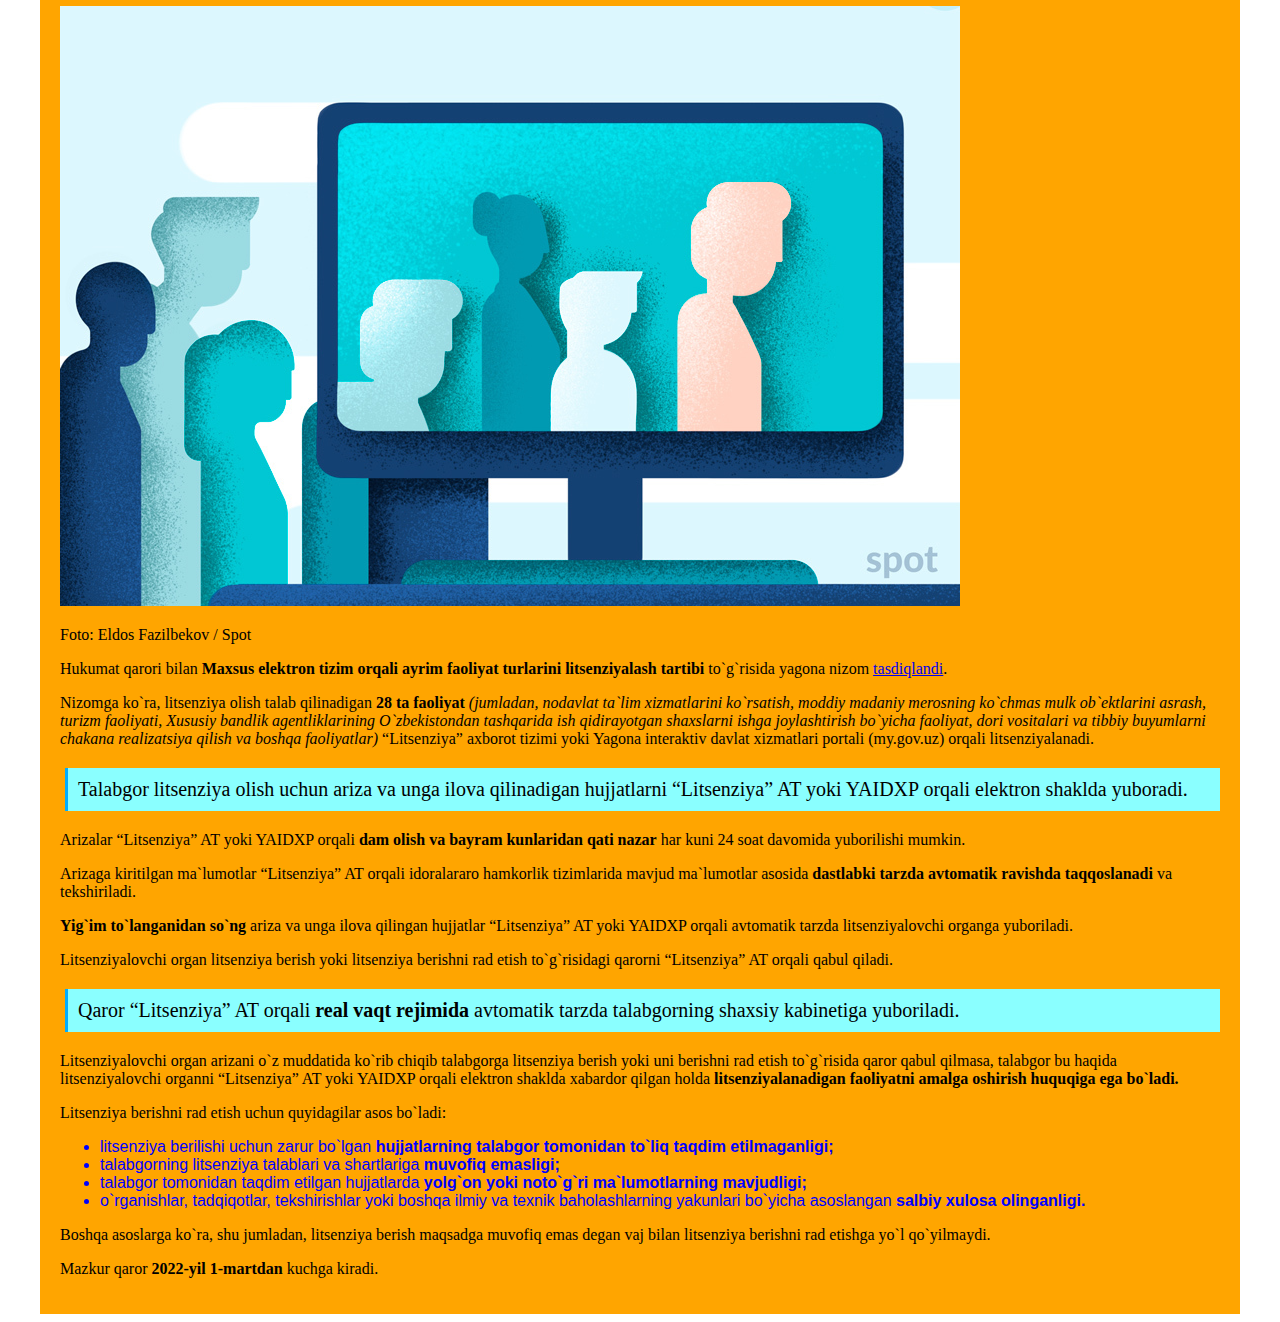
<file: 28.02.22/index.html>
<!DOCTYPE html>
<html lang="en">

<head>
    <meta charset="UTF-8">
    <meta http-equiv="X-UA-Compatible" content="IE=edge">
    <meta name="viewport" content="width=device-width, initial-scale=1.0">
    <link href="https://cdn.jsdelivr.net/npm/bootstrap@5.2.0-beta1/dist/css/bootstrap.min.css" rel="stylesheet" integrity="sha384-0evHe/X+R7YkIZDRvuzKMRqM+OrBnVFBL6DOitfPri4tjfHxaWutUpFmBp4vmVor" crossorigin="anonymous">
    <title>Document</title>
    <link rel="stylesheet" href="style.css">
</head>

<body>

    <div class="page">
        <div class="container">
            <nav class="navbar navbar-expand-lg navbar-light bg-light">
                <div class="container-fluid">
                    <a class="navbar-brand" href="#"><img src="images/WD.png" alt="WD.png"></a>
                    <button class="navbar-toggler" type="button" data-bs-toggle="collapse" data-bs-target="#navbarNavDropdown" aria-controls="navbarNavDropdown" aria-expanded="false" aria-label="Toggle navigation">
                <span class="navbar-toggler-icon"></span>
              </button>
                    <div class="collapse navbar-collapse" id="navbarNavDropdown">
                        <ul class="navbar-nav ms-auto">
                            <li class="nav-item">
                                <a class="nav-link active" aria-current="page" href="#">Home</a>
                            </li>
                            <li class="nav-item">
                                <a class="nav-link" href="#">Features</a>
                            </li>
                            <li class="nav-item">
                                <a class="nav-link" href="#">Pricing</a>
                            </li>
                            <li class="nav-item dropdown">
                                <!-- Example split danger button -->
                                <div class="btn-group">
                                    <button type="button" class="btn btn-secondary">My projects</button>
                                    <button type="button" class="btn btn-secondary dropdown-toggle dropdown-toggle-split" data-bs-toggle="dropdown" aria-expanded="false">
      <span class="visually-hidden">Toggle Dropdown</span>
    </button>
                                    <ul class="dropdown-menu">
                                        <li><a class="dropdown-item" href="../Spot.uz/index.html">Spot.uz</a></li>
                                        
                                        <li><a class="dropdown-item" href="../Verstkaning 4 qoidasi — копия/index.html">Verstkaning 4 qoidasi</a></li>
                                        <li><a class="dropdown-item" href="../Mustaqil mashq 19.01.22/index.html">Mustaqil mashq 19.01.22</a></li>
                                        <li><a class="dropdown-item" href="../lesson. New Year/index.html">lesson. New Year</a></li>
                                        <li><a class="dropdown-item" href="../10.01.22/index.html">flowerws</a></li>
                                        <li><a class="dropdown-item" href="../11.03.22/index.html">figma</a></li>
                                        <li><a class="dropdown-item" href="../16.03.22/index.html">figma2</a></li>
                                        <li><a class="dropdown-item" href="../25.02.22/index.html">manu</a></li>
                                        <li><a class="dropdown-item" href="../28.02.22/index.html">sayt1</a></li>
                                        <li><a class="dropdown-item" href="../haftalik rejam/index.html">haftalik rejam</a></li>
                                        <li><a class="dropdown-item" href="../8-mart/index.html">8-mart</a></li>
                                        <li>
                                            <a class="dropdown-item" href=""></a>
                                        </li>
                                        <li>
                                            <hr class="dropdown-divider">
                                        </li>
                                        <li><a class="dropdown-item" href="index.html">First</a></li>
                                    </ul>
                                </div>
                                <ul class="dropdown-menu" aria-labelledby="navbarDropdownMenuLink">
                                    <li><a class="dropdown-item" href="#">About me</a></li>
                                    <li><a class="dropdown-item" href="#">How do i work</a></li>
                                    <li><a class="dropdown-item" href="#">Do you want a website?</a></li>
                                </ul>
                            </li>
                        </ul>
                    </div>
                </div>
            </nav>
        </div>
        <section class="section section1">
            <h1 style="font-family: Georgia, 'Times New Roman', Times, serif;">1-martdan ayrim faoliyat turlari maxsus elektron tizim orqali litsenziyalanadi</h1>

            <p>Litsenziyalovchi organ arizani o`z muddatida ko`rib chiqib talabgorga litsenziya berish yoki uni berishni rad etish to`g`risida qaror qabul qilmasa, talabgor bu haqida litsenziyalovchi organni “Litsenziya” AT yoki YAIDXP orqali elektron shaklda
                xabardor qilgan holda litsenziyalanadigan faoliyatni amalga oshirish huquqiga ega bo`ladi.</p>

            <img class="photo" src="images/img1.jpg" alt="img1.jpg">

            <p>Foto: Eldos Fazilbekov / Spot</p>

            <p>Hukumat qarori bilan <b>Maxsus elektron tizim orqali ayrim faoliyat turlarini litsenziyalash tartibi</b> to`g`risida yagona nizom <a href="https://teletype.in/@huquqiy_axborot/HqT4YMn2ASG">tasdiqlandi</a>.</p>

            <p>Nizomga ko`ra, litsenziya olish talab qilinadigan <b>28 ta faoliyat</b> <i>(jumladan, nodavlat ta`lim xizmatlarini ko`rsatish, moddiy madaniy merosning ko`chmas mulk ob`ektlarini asrash, turizm faoliyati, Xususiy bandlik agentliklarining O`zbekistondan tashqarida ish qidirayotgan shaxslarni ishga joylashtirish bo`yicha faoliyat, dori vositalari va tibbiy buyumlarni chakana realizatsiya qilish va boshqa faoliyatlar)</i>                “Litsenziya” axborot tizimi yoki Yagona interaktiv davlat xizmatlari portali (my.gov.uz) orqali litsenziyalanadi.</p>

            <div>
                <p class="fonlitext">Talabgor litsenziya olish uchun ariza va unga ilova qilinadigan hujjatlarni “Litsenziya” AT yoki YAIDXP orqali elektron shaklda yuboradi.</p>
            </div>
            <p>Arizalar “Litsenziya” AT yoki YAIDXP orqali <b>dam olish va bayram kunlaridan qati nazar</b> har kuni 24 soat davomida yuborilishi mumkin.</p>

            <p>Arizaga kiritilgan ma`lumotlar “Litsenziya” AT orqali idoralararo hamkorlik tizimlarida mavjud ma`lumotlar asosida <b>dastlabki tarzda avtomatik ravishda taqqoslanadi</b> va tekshiriladi.</p>

            <p><b>Yig`im to`langanidan so`ng</b> ariza va unga ilova qilingan hujjatlar “Litsenziya” AT yoki YAIDXP orqali avtomatik tarzda litsenziyalovchi organga yuboriladi.</p>

            <p>Litsenziyalovchi organ litsenziya berish yoki litsenziya berishni rad etish to`g`risidagi qarorni “Litsenziya” AT orqali qabul qiladi.</p>

            <p class="fonlitext">Qaror “Litsenziya” AT orqali <b>real vaqt rejimida</b> avtomatik tarzda talabgorning shaxsiy kabinetiga yuboriladi.</p>

            <p>Litsenziyalovchi organ arizani o`z muddatida ko`rib chiqib talabgorga litsenziya berish yoki uni berishni rad etish to`g`risida qaror qabul qilmasa, talabgor bu haqida litsenziyalovchi organni “Litsenziya” AT yoki YAIDXP orqali elektron shaklda
                xabardor qilgan holda <b>litsenziyalanadigan faoliyatni amalga oshirish huquqiga ega bo`ladi.</b> </p>

            <p>Litsenziya berishni rad etish uchun quyidagilar asos bo`ladi:
                <ul>
                    <li>litsenziya berilishi uchun zarur bo`lgan <b>hujjatlarning talabgor tomonidan to`liq taqdim etilmaganligi;</b></li>
                    <li>talabgorning litsenziya talablari va shartlariga <b>muvofiq emasligi;</b></li>
                    <li>talabgor tomonidan taqdim etilgan hujjatlarda <b>yolg`on yoki noto`g`ri ma`lumotlarning mavjudligi;</b> </li>
                    <li>o`rganishlar, tadqiqotlar, tekshirishlar yoki boshqa ilmiy va texnik baholashlarning yakunlari bo`yicha asoslangan <b>salbiy xulosa olinganligi.</b></li>
                </ul>
            </p>

            <p>Boshqa asoslarga ko`ra, shu jumladan, litsenziya berish maqsadga muvofiq emas degan vaj bilan litsenziya berishni rad etishga yo`l qo`yilmaydi.</p>

            <p>Mazkur qaror <b>2022-yil 1-martdan</b> kuchga kiradi.</p>


        </section>

        <section class="section section2">
            <h1 style="font-family: Georgia, 'Times New Roman', Times, serif;">1-martdan ayrim faoliyat turlari maxsus elektron tizim orqali litsenziyalanadi</h1>

            Мунаввар Назаров, [Пн 28.02.22 14:56]
            <p>Litsenziyalovchi organ arizani o`z muddatida ko`rib chiqib talabgorga litsenziya berish yoki uni berishni rad etish to`g`risida qaror qabul qilmasa, talabgor bu haqida litsenziyalovchi organni “Litsenziya” AT yoki YAIDXP orqali elektron shaklda
                xabardor qilgan holda litsenziyalanadigan faoliyatni amalga oshirish huquqiga ega bo`ladi.</p>

            <img class="photo" src="images/img2.jpg" alt="img2.jpg">

            <p>Foto: Eldos Fazilbekov / Spot</p>

            <p>Hukumat qarori bilan <b>Maxsus elektron tizim orqali ayrim faoliyat turlarini litsenziyalash tartibi</b> to`g`risida yagona nizom <a href="https://teletype.in/@huquqiy_axborot/HqT4YMn2ASG">tasdiqlandi</a>.</p>

            <p>Nizomga ko`ra, litsenziya olish talab qilinadigan <b>28 ta faoliyat</b> <i>(jumladan, nodavlat ta`lim xizmatlarini ko`rsatish, moddiy madaniy merosning ko`chmas mulk ob`ektlarini asrash, turizm faoliyati, Xususiy bandlik agentliklarining O`zbekistondan tashqarida ish qidirayotgan shaxslarni ishga joylashtirish bo`yicha faoliyat, dori vositalari va tibbiy buyumlarni chakana realizatsiya qilish va boshqa faoliyatlar)</i>                “Litsenziya” axborot tizimi yoki Yagona interaktiv davlat xizmatlari portali (my.gov.uz) orqali litsenziyalanadi.</p>

            <p class="fonlitext">Talabgor litsenziya olish uchun ariza va unga ilova qilinadigan hujjatlarni “Litsenziya” AT yoki YAIDXP orqali elektron shaklda yuboradi.</p>

            <p>Arizalar “Litsenziya” AT yoki YAIDXP orqali <b>dam olish va bayram kunlaridan qati nazar</b> har kuni 24 soat davomida yuborilishi mumkin.</p>

            <p>Arizaga kiritilgan ma`lumotlar “Litsenziya” AT orqali idoralararo hamkorlik tizimlarida mavjud ma`lumotlar asosida <b>dastlabki tarzda avtomatik ravishda taqqoslanadi</b> va tekshiriladi.</p>

            <p><b>Yig`im to`langanidan so`ng</b> ariza va unga ilova qilingan hujjatlar “Litsenziya” AT yoki YAIDXP orqali avtomatik tarzda litsenziyalovchi organga yuboriladi.</p>

            <p>Litsenziyalovchi organ litsenziya berish yoki litsenziya berishni rad etish to`g`risidagi qarorni “Litsenziya” AT orqali qabul qiladi.</p>

            <p class="fonlitext">Qaror “Litsenziya” AT orqali <b>real vaqt rejimida</b> avtomatik tarzda talabgorning shaxsiy kabinetiga yuboriladi.</p>

            <p>Litsenziyalovchi organ arizani o`z muddatida ko`rib chiqib talabgorga litsenziya berish yoki uni berishni rad etish to`g`risida qaror qabul qilmasa, talabgor bu haqida litsenziyalovchi organni “Litsenziya” AT yoki YAIDXP orqali elektron shaklda
                xabardor qilgan holda <b>litsenziyalanadigan faoliyatni amalga oshirish huquqiga ega bo`ladi.</b> </p>

            <p>Litsenziya berishni rad etish uchun quyidagilar asos bo`ladi:
                <ul>
                    <li>litsenziya berilishi uchun zarur bo`lgan <b>hujjatlarning talabgor tomonidan to`liq taqdim etilmaganligi;</b></li>
                    <li>talabgorning litsenziya talablari va shartlariga <b>muvofiq emasligi;</b></li>
                    <li>talabgor tomonidan taqdim etilgan hujjatlarda <b>yolg`on yoki noto`g`ri ma`lumotlarning mavjudligi;</b> </li>
                    <li>o`rganishlar, tadqiqotlar, tekshirishlar yoki boshqa ilmiy va texnik baholashlarning yakunlari bo`yicha asoslangan <b>salbiy xulosa olinganligi.</b></li>
                </ul>
            </p>

            <p>Boshqa asoslarga ko`ra, shu jumladan, litsenziya berish maqsadga muvofiq emas degan vaj bilan litsenziya berishni rad etishga yo`l qo`yilmaydi.</p>

            <p>Mazkur qaror <b>2022-yil 1-martdan</b> kuchga kiradi.</p>
        </section>

        <section class="section section3">
            <h1 style="font-family: Georgia, 'Times New Roman', Times, serif;">1-martdan ayrim faoliyat turlari maxsus elektron tizim orqali litsenziyalanadi</h1>

            Мунаввар Назаров, [Пн 28.02.22 14:56]
            <p>Litsenziyalovchi organ arizani o`z muddatida ko`rib chiqib talabgorga litsenziya berish yoki uni berishni rad etish to`g`risida qaror qabul qilmasa, talabgor bu haqida litsenziyalovchi organni “Litsenziya” AT yoki YAIDXP orqali elektron shaklda
                xabardor qilgan holda litsenziyalanadigan faoliyatni amalga oshirish huquqiga ega bo`ladi.</p>

            <img class="photo" src="images/img3.jpg" alt="img3.jpg">

            <p>Foto: Eldos Fazilbekov / Spot</p>

            <p>Hukumat qarori bilan <b>Maxsus elektron tizim orqali ayrim faoliyat turlarini litsenziyalash tartibi</b> to`g`risida yagona nizom <a href="https://teletype.in/@huquqiy_axborot/HqT4YMn2ASG">tasdiqlandi</a>.</p>

            <p>Nizomga ko`ra, litsenziya olish talab qilinadigan <b>28 ta faoliyat</b> <i>(jumladan, nodavlat ta`lim xizmatlarini ko`rsatish, moddiy madaniy merosning ko`chmas mulk ob`ektlarini asrash, turizm faoliyati, Xususiy bandlik agentliklarining O`zbekistondan tashqarida ish qidirayotgan shaxslarni ishga joylashtirish bo`yicha faoliyat, dori vositalari va tibbiy buyumlarni chakana realizatsiya qilish va boshqa faoliyatlar)</i>                “Litsenziya” axborot tizimi yoki Yagona interaktiv davlat xizmatlari portali (my.gov.uz) orqali litsenziyalanadi.</p>

            <p class="fonlitext">Talabgor litsenziya olish uchun ariza va unga ilova qilinadigan hujjatlarni “Litsenziya” AT yoki YAIDXP orqali elektron shaklda yuboradi.</p>

            <p>Arizalar “Litsenziya” AT yoki YAIDXP orqali <b>dam olish va bayram kunlaridan qati nazar</b> har kuni 24 soat davomida yuborilishi mumkin.</p>

            <p>Arizaga kiritilgan ma`lumotlar “Litsenziya” AT orqali idoralararo hamkorlik tizimlarida mavjud ma`lumotlar asosida <b>dastlabki tarzda avtomatik ravishda taqqoslanadi</b> va tekshiriladi.</p>

            <p><b>Yig`im to`langanidan so`ng</b> ariza va unga ilova qilingan hujjatlar “Litsenziya” AT yoki YAIDXP orqali avtomatik tarzda litsenziyalovchi organga yuboriladi.</p>

            <p>Litsenziyalovchi organ litsenziya berish yoki litsenziya berishni rad etish to`g`risidagi qarorni “Litsenziya” AT orqali qabul qiladi.</p>

            <p class="fonlitext">Qaror “Litsenziya” AT orqali <b>real vaqt rejimida</b> avtomatik tarzda talabgorning shaxsiy kabinetiga yuboriladi.</p>

            <p>Litsenziyalovchi organ arizani o`z muddatida ko`rib chiqib talabgorga litsenziya berish yoki uni berishni rad etish to`g`risida qaror qabul qilmasa, talabgor bu haqida litsenziyalovchi organni “Litsenziya” AT yoki YAIDXP orqali elektron shaklda
                xabardor qilgan holda <b>litsenziyalanadigan faoliyatni amalga oshirish huquqiga ega bo`ladi.</b> </p>

            <p>Litsenziya berishni rad etish uchun quyidagilar asos bo`ladi:
                <ul>
                    <li>litsenziya berilishi uchun zarur bo`lgan <b>hujjatlarning talabgor tomonidan to`liq taqdim etilmaganligi;</b></li>
                    <li>talabgorning litsenziya talablari va shartlariga <b>muvofiq emasligi;</b></li>
                    <li>talabgor tomonidan taqdim etilgan hujjatlarda <b>yolg`on yoki noto`g`ri ma`lumotlarning mavjudligi;</b> </li>
                    <li>o`rganishlar, tadqiqotlar, tekshirishlar yoki boshqa ilmiy va texnik baholashlarning yakunlari bo`yicha asoslangan <b>salbiy xulosa olinganligi.</b></li>
                </ul>
            </p>

            <p>Boshqa asoslarga ko`ra, shu jumladan, litsenziya berish maqsadga muvofiq emas degan vaj bilan litsenziya berishni rad etishga yo`l qo`yilmaydi.</p>

            <p>Mazkur qaror <b>2022-yil 1-martdan</b> kuchga kiradi.</p>
        </section>

        <section class="section section4">
            <h1 style="font-family: Georgia, 'Times New Roman', Times, serif;">1-martdan ayrim faoliyat turlari maxsus elektron tizim orqali litsenziyalanadi</h1>

            Мунаввар Назаров, [Пн 28.02.22 14:56]
            <p>Litsenziyalovchi organ arizani o`z muddatida ko`rib chiqib talabgorga litsenziya berish yoki uni berishni rad etish to`g`risida qaror qabul qilmasa, talabgor bu haqida litsenziyalovchi organni “Litsenziya” AT yoki YAIDXP orqali elektron shaklda
                xabardor qilgan holda litsenziyalanadigan faoliyatni amalga oshirish huquqiga ega bo`ladi.</p>

            <img class="photo" src="images/img1.jpg" alt="img1.jpg">

            <p>Foto: Eldos Fazilbekov / Spot</p>

            <p>Hukumat qarori bilan <b>Maxsus elektron tizim orqali ayrim faoliyat turlarini litsenziyalash tartibi</b> to`g`risida yagona nizom <a href="https://teletype.in/@huquqiy_axborot/HqT4YMn2ASG">tasdiqlandi</a>.</p>

            <p>Nizomga ko`ra, litsenziya olish talab qilinadigan <b>28 ta faoliyat</b> <i>(jumladan, nodavlat ta`lim xizmatlarini ko`rsatish, moddiy madaniy merosning ko`chmas mulk ob`ektlarini asrash, turizm faoliyati, Xususiy bandlik agentliklarining O`zbekistondan tashqarida ish qidirayotgan shaxslarni ishga joylashtirish bo`yicha faoliyat, dori vositalari va tibbiy buyumlarni chakana realizatsiya qilish va boshqa faoliyatlar)</i>                “Litsenziya” axborot tizimi yoki Yagona interaktiv davlat xizmatlari portali (my.gov.uz) orqali litsenziyalanadi.</p>

            <p class="fonlitext">Talabgor litsenziya olish uchun ariza va unga ilova qilinadigan hujjatlarni “Litsenziya” AT yoki YAIDXP orqali elektron shaklda yuboradi.</p>

            <p>Arizalar “Litsenziya” AT yoki YAIDXP orqali <b>dam olish va bayram kunlaridan qati nazar</b> har kuni 24 soat davomida yuborilishi mumkin.</p>

            <p>Arizaga kiritilgan ma`lumotlar “Litsenziya” AT orqali idoralararo hamkorlik tizimlarida mavjud ma`lumotlar asosida <b>dastlabki tarzda avtomatik ravishda taqqoslanadi</b> va tekshiriladi.</p>

            <p><b>Yig`im to`langanidan so`ng</b> ariza va unga ilova qilingan hujjatlar “Litsenziya” AT yoki YAIDXP orqali avtomatik tarzda litsenziyalovchi organga yuboriladi.</p>

            <p>Litsenziyalovchi organ litsenziya berish yoki litsenziya berishni rad etish to`g`risidagi qarorni “Litsenziya” AT orqali qabul qiladi.</p>

            <p class="fonlitext">Qaror “Litsenziya” AT orqali <b>real vaqt rejimida</b> avtomatik tarzda talabgorning shaxsiy kabinetiga yuboriladi.</p>

            <p>Litsenziyalovchi organ arizani o`z muddatida ko`rib chiqib talabgorga litsenziya berish yoki uni berishni rad etish to`g`risida qaror qabul qilmasa, talabgor bu haqida litsenziyalovchi organni “Litsenziya” AT yoki YAIDXP orqali elektron shaklda
                xabardor qilgan holda <b>litsenziyalanadigan faoliyatni amalga oshirish huquqiga ega bo`ladi.</b> </p>

            <p>Litsenziya berishni rad etish uchun quyidagilar asos bo`ladi:
                <ul>
                    <li>litsenziya berilishi uchun zarur bo`lgan <b>hujjatlarning talabgor tomonidan to`liq taqdim etilmaganligi;</b></li>
                    <li>talabgorning litsenziya talablari va shartlariga <b>muvofiq emasligi;</b></li>
                    <li>talabgor tomonidan taqdim etilgan hujjatlarda <b>yolg`on yoki noto`g`ri ma`lumotlarning mavjudligi;</b> </li>
                    <li>o`rganishlar, tadqiqotlar, tekshirishlar yoki boshqa ilmiy va texnik baholashlarning yakunlari bo`yicha asoslangan <b>salbiy xulosa olinganligi.</b></li>
                </ul>
            </p>

            <p>Boshqa asoslarga ko`ra, shu jumladan, litsenziya berish maqsadga muvofiq emas degan vaj bilan litsenziya berishni rad etishga yo`l qo`yilmaydi.</p>

            <p>Mazkur qaror <b>2022-yil 1-martdan</b> kuchga kiradi.</p>
        </section>

        <section class="section section5">
            <h1 style="font-family: Georgia, 'Times New Roman', Times, serif;">1-martdan ayrim faoliyat turlari maxsus elektron tizim orqali litsenziyalanadi</h1>

            Мунаввар Назаров, [Пн 28.02.22 14:56]
            <p>Litsenziyalovchi organ arizani o`z muddatida ko`rib chiqib talabgorga litsenziya berish yoki uni berishni rad etish to`g`risida qaror qabul qilmasa, talabgor bu haqida litsenziyalovchi organni “Litsenziya” AT yoki YAIDXP orqali elektron shaklda
                xabardor qilgan holda litsenziyalanadigan faoliyatni amalga oshirish huquqiga ega bo`ladi.</p>

            <img class="photo" src="images/img1.jpg" alt="img1.jpg">

            <p>Foto: Eldos Fazilbekov / Spot</p>

            <p>Hukumat qarori bilan <b>Maxsus elektron tizim orqali ayrim faoliyat turlarini litsenziyalash tartibi</b> to`g`risida yagona nizom <a href="https://teletype.in/@huquqiy_axborot/HqT4YMn2ASG">tasdiqlandi</a>.</p>

            <p>Nizomga ko`ra, litsenziya olish talab qilinadigan <b>28 ta faoliyat</b> <i>(jumladan, nodavlat ta`lim xizmatlarini ko`rsatish, moddiy madaniy merosning ko`chmas mulk ob`ektlarini asrash, turizm faoliyati, Xususiy bandlik agentliklarining O`zbekistondan tashqarida ish qidirayotgan shaxslarni ishga joylashtirish bo`yicha faoliyat, dori vositalari va tibbiy buyumlarni chakana realizatsiya qilish va boshqa faoliyatlar)</i>                “Litsenziya” axborot tizimi yoki Yagona interaktiv davlat xizmatlari portali (my.gov.uz) orqali litsenziyalanadi.</p>

            <p class="fonlitext">Talabgor litsenziya olish uchun ariza va unga ilova qilinadigan hujjatlarni “Litsenziya” AT yoki YAIDXP orqali elektron shaklda yuboradi.</p>

            <p>Arizalar “Litsenziya” AT yoki YAIDXP orqali <b>dam olish va bayram kunlaridan qati nazar</b> har kuni 24 soat davomida yuborilishi mumkin.</p>

            <p>Arizaga kiritilgan ma`lumotlar “Litsenziya” AT orqali idoralararo hamkorlik tizimlarida mavjud ma`lumotlar asosida <b>dastlabki tarzda avtomatik ravishda taqqoslanadi</b> va tekshiriladi.</p>

            <p><b>Yig`im to`langanidan so`ng</b> ariza va unga ilova qilingan hujjatlar “Litsenziya” AT yoki YAIDXP orqali avtomatik tarzda litsenziyalovchi organga yuboriladi.</p>

            <p>Litsenziyalovchi organ litsenziya berish yoki litsenziya berishni rad etish to`g`risidagi qarorni “Litsenziya” AT orqali qabul qiladi.</p>

            <p class="fonlitext">Qaror “Litsenziya” AT orqali <b>real vaqt rejimida</b> avtomatik tarzda talabgorning shaxsiy kabinetiga yuboriladi.</p>

            <p>Litsenziyalovchi organ arizani o`z muddatida ko`rib chiqib talabgorga litsenziya berish yoki uni berishni rad etish to`g`risida qaror qabul qilmasa, talabgor bu haqida litsenziyalovchi organni “Litsenziya” AT yoki YAIDXP orqali elektron shaklda
                xabardor qilgan holda <b>litsenziyalanadigan faoliyatni amalga oshirish huquqiga ega bo`ladi.</b> </p>

            <p>Litsenziya berishni rad etish uchun quyidagilar asos bo`ladi:
                <ul>
                    <li>litsenziya berilishi uchun zarur bo`lgan <b>hujjatlarning talabgor tomonidan to`liq taqdim etilmaganligi;</b></li>
                    <li>talabgorning litsenziya talablari va shartlariga <b>muvofiq emasligi;</b></li>
                    <li>talabgor tomonidan taqdim etilgan hujjatlarda <b>yolg`on yoki noto`g`ri ma`lumotlarning mavjudligi;</b> </li>
                    <li>o`rganishlar, tadqiqotlar, tekshirishlar yoki boshqa ilmiy va texnik baholashlarning yakunlari bo`yicha asoslangan <b>salbiy xulosa olinganligi.</b></li>
                </ul>
            </p>

            <p>Boshqa asoslarga ko`ra, shu jumladan, litsenziya berish maqsadga muvofiq emas degan vaj bilan litsenziya berishni rad etishga yo`l qo`yilmaydi.</p>

            <p>Mazkur qaror <b>2022-yil 1-martdan</b> kuchga kiradi.</p>
        </section>
    </div>
    <script src="https://cdnjs.cloudflare.com/ajax/libs/twitter-bootstrap/5.1.0/js/bootstrap.min.js"></script>
</body>

</html>
</file>
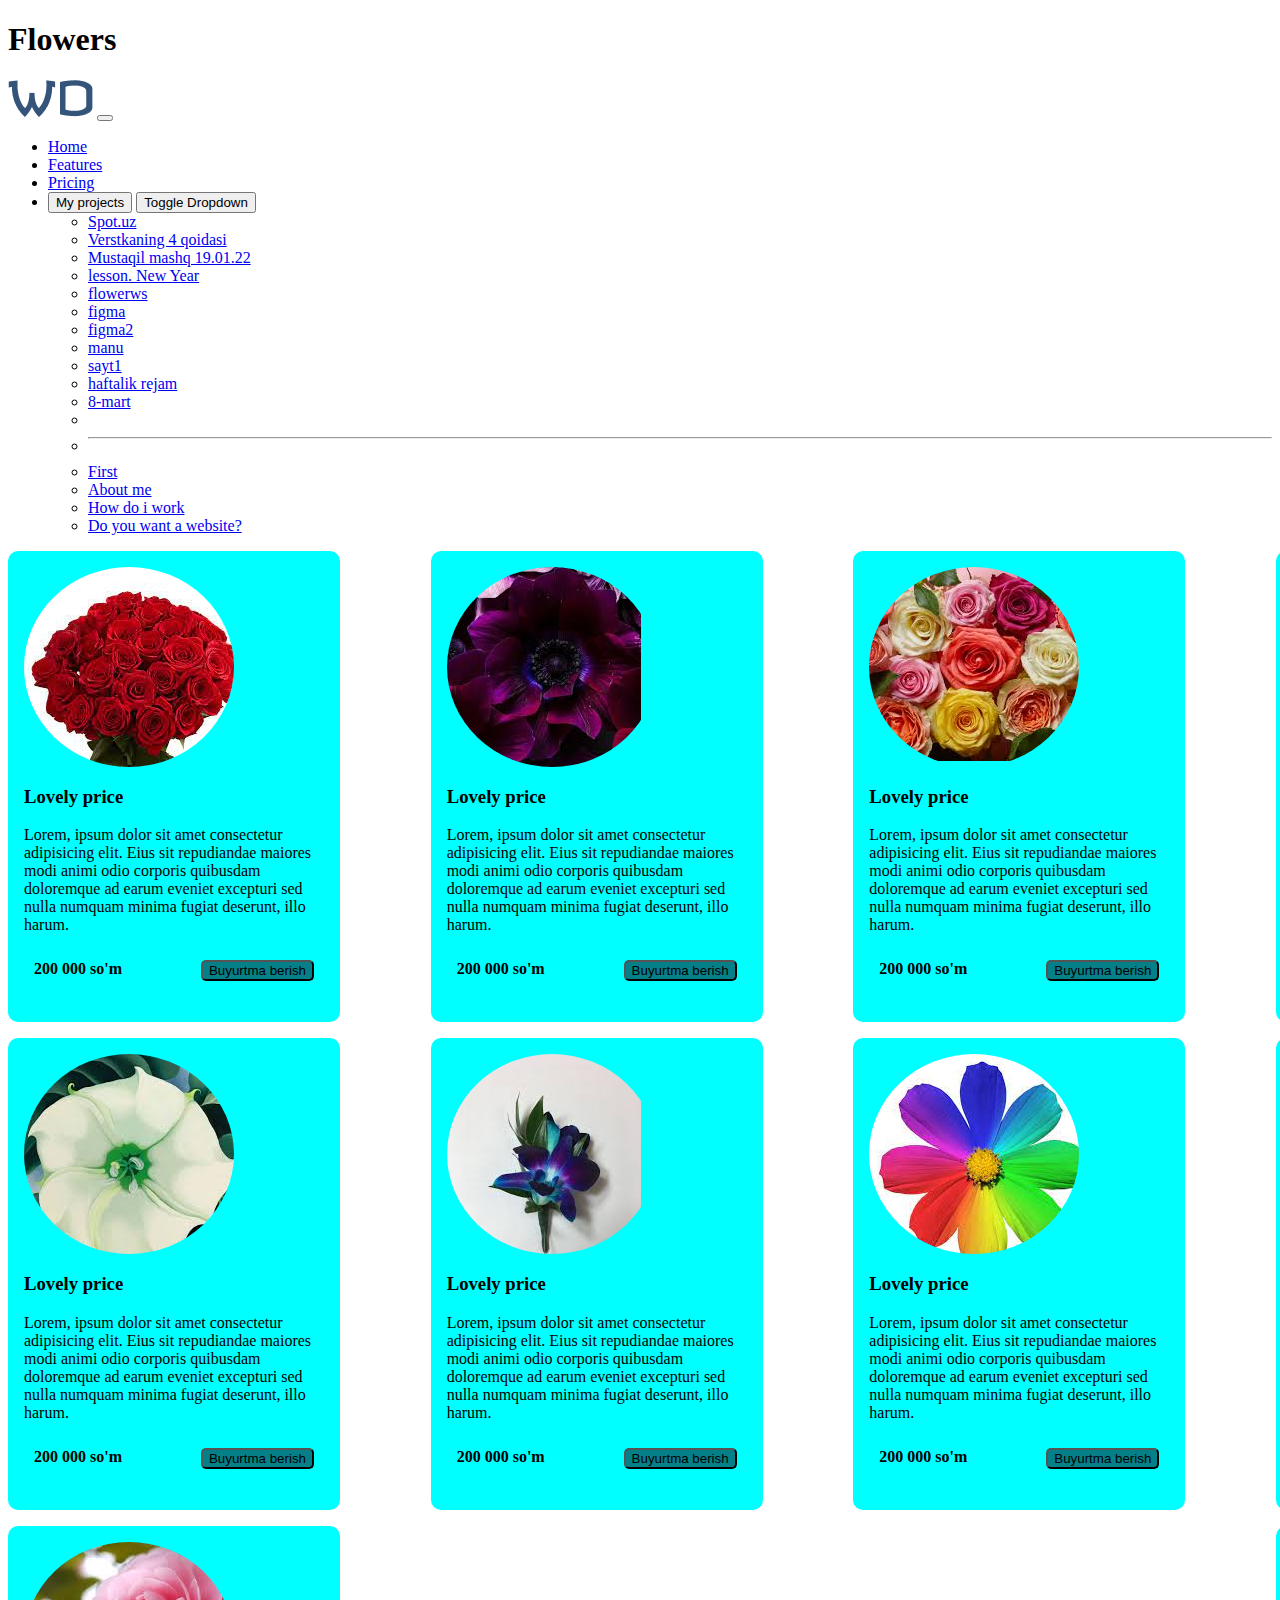
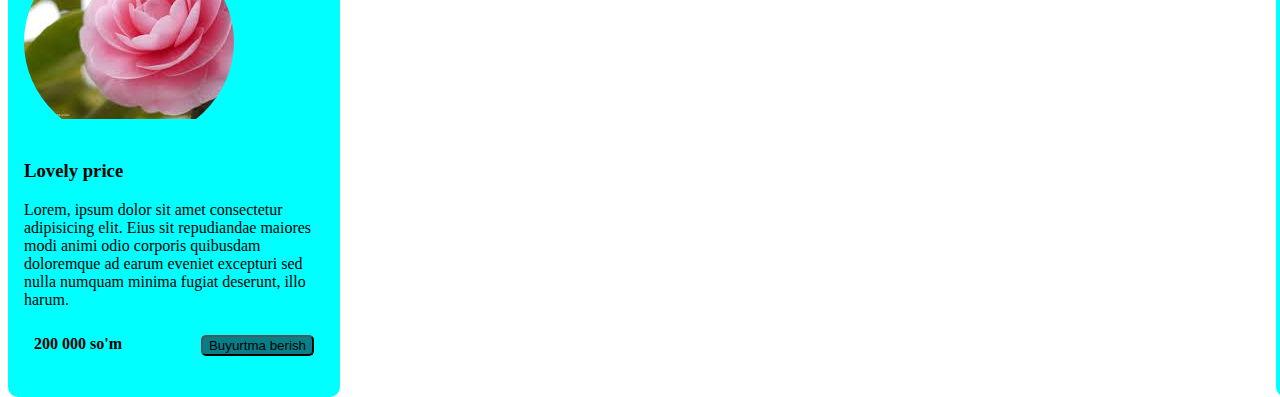
<file: 8-mart/index.html>
<!DOCTYPE html>
<html lang="en">

<head>
    <meta charset="UTF-8">
    <meta http-equiv="X-UA-Compatible" content="IE=edge">
    <meta name="viewport" content="width=device-width, initial-scale=1.0">
    <link href="https://cdn.jsdelivr.net/npm/bootstrap@5.2.0-beta1/dist/css/bootstrap.min.css" rel="stylesheet" integrity="sha384-0evHe/X+R7YkIZDRvuzKMRqM+OrBnVFBL6DOitfPri4tjfHxaWutUpFmBp4vmVor" crossorigin="anonymous">
    <title>Document</title>
    <link rel="stylesheet" href="style.css ">
</head>

<body>
    <h1>Flowers</h1>
    <div class="container">
        <nav class="navbar navbar-expand-lg navbar-light bg-light">
            <div class="container-fluid">
                <a class="navbar-brand" href="#"><img src="images/WD.png" alt="WD.png"></a>
                <button class="navbar-toggler" type="button" data-bs-toggle="collapse" data-bs-target="#navbarNavDropdown" aria-controls="navbarNavDropdown" aria-expanded="false" aria-label="Toggle navigation">
            <span class="navbar-toggler-icon"></span>
          </button>
                <div class="collapse navbar-collapse" id="navbarNavDropdown">
                    <ul class="navbar-nav ms-auto">
                        <li class="nav-item">
                            <a class="nav-link active" aria-current="page" href="#">Home</a>
                        </li>
                        <li class="nav-item">
                            <a class="nav-link" href="#">Features</a>
                        </li>
                        <li class="nav-item">
                            <a class="nav-link" href="#">Pricing</a>
                        </li>
                        <li class="nav-item dropdown">
                            <!-- Example split danger button -->
                            <div class="btn-group">
                                <button type="button" class="btn btn-secondary">My projects</button>
                                <button type="button" class="btn btn-secondary dropdown-toggle dropdown-toggle-split" data-bs-toggle="dropdown" aria-expanded="false">
  <span class="visually-hidden">Toggle Dropdown</span>
</button>
                                <ul class="dropdown-menu">
                                    <li><a class="dropdown-item" href="../Spot.uz/index.html">Spot.uz</a></li>
                                    
                                    <li><a class="dropdown-item" href="../Verstkaning 4 qoidasi — копия/index.html">Verstkaning 4 qoidasi</a></li>
                                    <li><a class="dropdown-item" href="../Mustaqil mashq 19.01.22/index.html">Mustaqil mashq 19.01.22</a></li>
                                    <li><a class="dropdown-item" href="../lesson. New Year/index.html">lesson. New Year</a></li>
                                    <li><a class="dropdown-item" href="../10.01.22/index.html">flowerws</a></li>
                                    <li><a class="dropdown-item" href="../11.03.22/index.html">figma</a></li>
                                    <li><a class="dropdown-item" href="../16.03.22/index.html">figma2</a></li>
                                    <li><a class="dropdown-item" href="../25.02.22/index.html">manu</a></li>
                                    <li><a class="dropdown-item" href="../28.02.22/index.html">sayt1</a></li>
                                    <li><a class="dropdown-item" href="../haftalik rejam/index.html">haftalik rejam</a></li>
                                    <li><a class="dropdown-item" href="../8-mart/index.html">8-mart</a></li>
                                    <li>
                                        <a class="dropdown-item" href=""></a>
                                    </li>
                                    <li>
                                        <hr class="dropdown-divider">
                                    </li>
                                    <li><a class="dropdown-item" href="index.html">First</a></li>
                                </ul>
                            </div>
                            <ul class="dropdown-menu" aria-labelledby="navbarDropdownMenuLink">
                                <li><a class="dropdown-item" href="#">About me</a></li>
                                <li><a class="dropdown-item" href="#">How do i work</a></li>
                                <li><a class="dropdown-item" href="#">Do you want a website?</a></li>
                            </ul>
                        </li>
                    </ul>
                </div>
            </div>
        </nav>
    </div>
    <section class="wrapper">

        <div class="box">
            <div class="circule">
                <img src="images/img1.jpg" alt="img1.jpg">
            </div>
            <h3 class="price-title">Lovely price</h3>
            <p class="price-text">Lorem, ipsum dolor sit amet consectetur adipisicing elit. Eius sit repudiandae maiores modi animi odio corporis quibusdam doloremque ad earum eveniet excepturi sed nulla numquam minima fugiat deserunt, illo harum.</p>
            <div class="price2">
                <b>200 000 so'm</b>
                <button class="btn">Buyurtma berish</button>
            </div>
        </div>

        <div class="box">
            <div class="circule">
                <img src="images/img2.jpg" alt="img2.jpg">
            </div>
            <h3 class="price-title">Lovely price</h3>
            <p class="price-text">Lorem, ipsum dolor sit amet consectetur adipisicing elit. Eius sit repudiandae maiores modi animi odio corporis quibusdam doloremque ad earum eveniet excepturi sed nulla numquam minima fugiat deserunt, illo harum.</p>
            <div class="price2">
                <b>200 000 so'm</b>
                <button class="btn">Buyurtma berish</button>
            </div>
        </div>

        <div class="box">
            <div class="circule">
                <img src="images/img3.jpg" alt="img3.jpg">
            </div>
            <h3 class="price-title">Lovely price</h3>
            <p class="price-text">Lorem, ipsum dolor sit amet consectetur adipisicing elit. Eius sit repudiandae maiores modi animi odio corporis quibusdam doloremque ad earum eveniet excepturi sed nulla numquam minima fugiat deserunt, illo harum.</p>
            <div class="price2">
                <b>200 000 so'm</b>
                <button class="btn">Buyurtma berish</button>
            </div>
        </div>

        <div class="box">
            <div class="circule">
                <img src="images/img4.jpg" alt="img4.jpg">
            </div>
            <h3 class="price-title">Lovely price</h3>
            <p class="price-text">Lorem, ipsum dolor sit amet consectetur adipisicing elit. Eius sit repudiandae maiores modi animi odio corporis quibusdam doloremque ad earum eveniet excepturi sed nulla numquam minima fugiat deserunt, illo harum.</p>
            <div class="price2">
                <b>200 000 so'm</b>
                <button class="btn">Buyurtma berish</button>
            </div>
        </div>

        <div class="box">
            <div class="circule">
                <img src="images/img5.jpg" alt="img5.jpg">
            </div>
            <h3 class="price-title">Lovely price</h3>
            <p class="price-text">Lorem, ipsum dolor sit amet consectetur adipisicing elit. Eius sit repudiandae maiores modi animi odio corporis quibusdam doloremque ad earum eveniet excepturi sed nulla numquam minima fugiat deserunt, illo harum.</p>
            <div class="price2">
                <b>200 000 so'm</b>
                <button class="btn">Buyurtma berish</button>
            </div>
        </div>

        <div class="box">
            <div class="circule">
                <img src="images/img6.jpg" alt="img6.jpg">
            </div>
            <h3 class="price-title">Lovely price</h3>
            <p class="price-text">Lorem, ipsum dolor sit amet consectetur adipisicing elit. Eius sit repudiandae maiores modi animi odio corporis quibusdam doloremque ad earum eveniet excepturi sed nulla numquam minima fugiat deserunt, illo harum.</p>
            <div class="price2">
                <b>200 000 so'm</b>
                <button class="btn">Buyurtma berish</button>
            </div>
        </div>

        <div class="box">
            <div class="circule">
                <img src="images/img7.jpg" alt="img7.jpg">
            </div>
            <h3 class="price-title">Lovely price</h3>
            <p class="price-text">Lorem, ipsum dolor sit amet consectetur adipisicing elit. Eius sit repudiandae maiores modi animi odio corporis quibusdam doloremque ad earum eveniet excepturi sed nulla numquam minima fugiat deserunt, illo harum.</p>
            <div class="price2">
                <b>200 000 so'm</b>
                <button class="btn">Buyurtma berish</button>
            </div>
        </div>

        <div class="box">
            <div class="circule">
                <img src="images/img8.jpg" alt="img8.jpg">
            </div>
            <h3 class="price-title">Lovely price</h3>
            <p class="price-text">Lorem, ipsum dolor sit amet consectetur adipisicing elit. Eius sit repudiandae maiores modi animi odio corporis quibusdam doloremque ad earum eveniet excepturi sed nulla numquam minima fugiat deserunt, illo harum.</p>
            <div class="price2">
                <b>200 000 so'm</b>
                <button class="btn">Buyurtma berish</button>
            </div>
        </div>

        <div class="box">
            <div class="circule">
                <img src="images/img9.jpg" alt="img9.jpg">
            </div>
            <h3 class="price-title">Lovely price</h3>
            <p class="price-text">Lorem, ipsum dolor sit amet consectetur adipisicing elit. Eius sit repudiandae maiores modi animi odio corporis quibusdam doloremque ad earum eveniet excepturi sed nulla numquam minima fugiat deserunt, illo harum.</p>
            <div class="price2">
                <b>200 000 so'm</b>
                <button class="btn">Buyurtma berish</button>
            </div>
        </div>

        <div class="box">
            <div class="circule">
                <img src="images/img10.jpg" alt="img10.jpg">
            </div>
            <h3 class="price-title">Lovely price</h3>
            <p class="price-text">Lorem, ipsum dolor sit amet consectetur adipisicing elit. Eius sit repudiandae maiores modi animi odio corporis quibusdam doloremque ad earum eveniet excepturi sed nulla numquam minima fugiat deserunt, illo harum.</p>
            <div class="price2">
                <b>200 000 so'm</b>
                <button class="btn">Buyurtma berish</button>
            </div>
        </div>
    </section>
    <script src="https://cdnjs.cloudflare.com/ajax/libs/popper.js/2.9.2/umd/popper.min.js"></script>
    <script src="https://cdnjs.cloudflare.com/ajax/libs/twitter-bootstrap/5.1.0/js/bootstrap.min.js"></script>
</body>

</html>
</file>
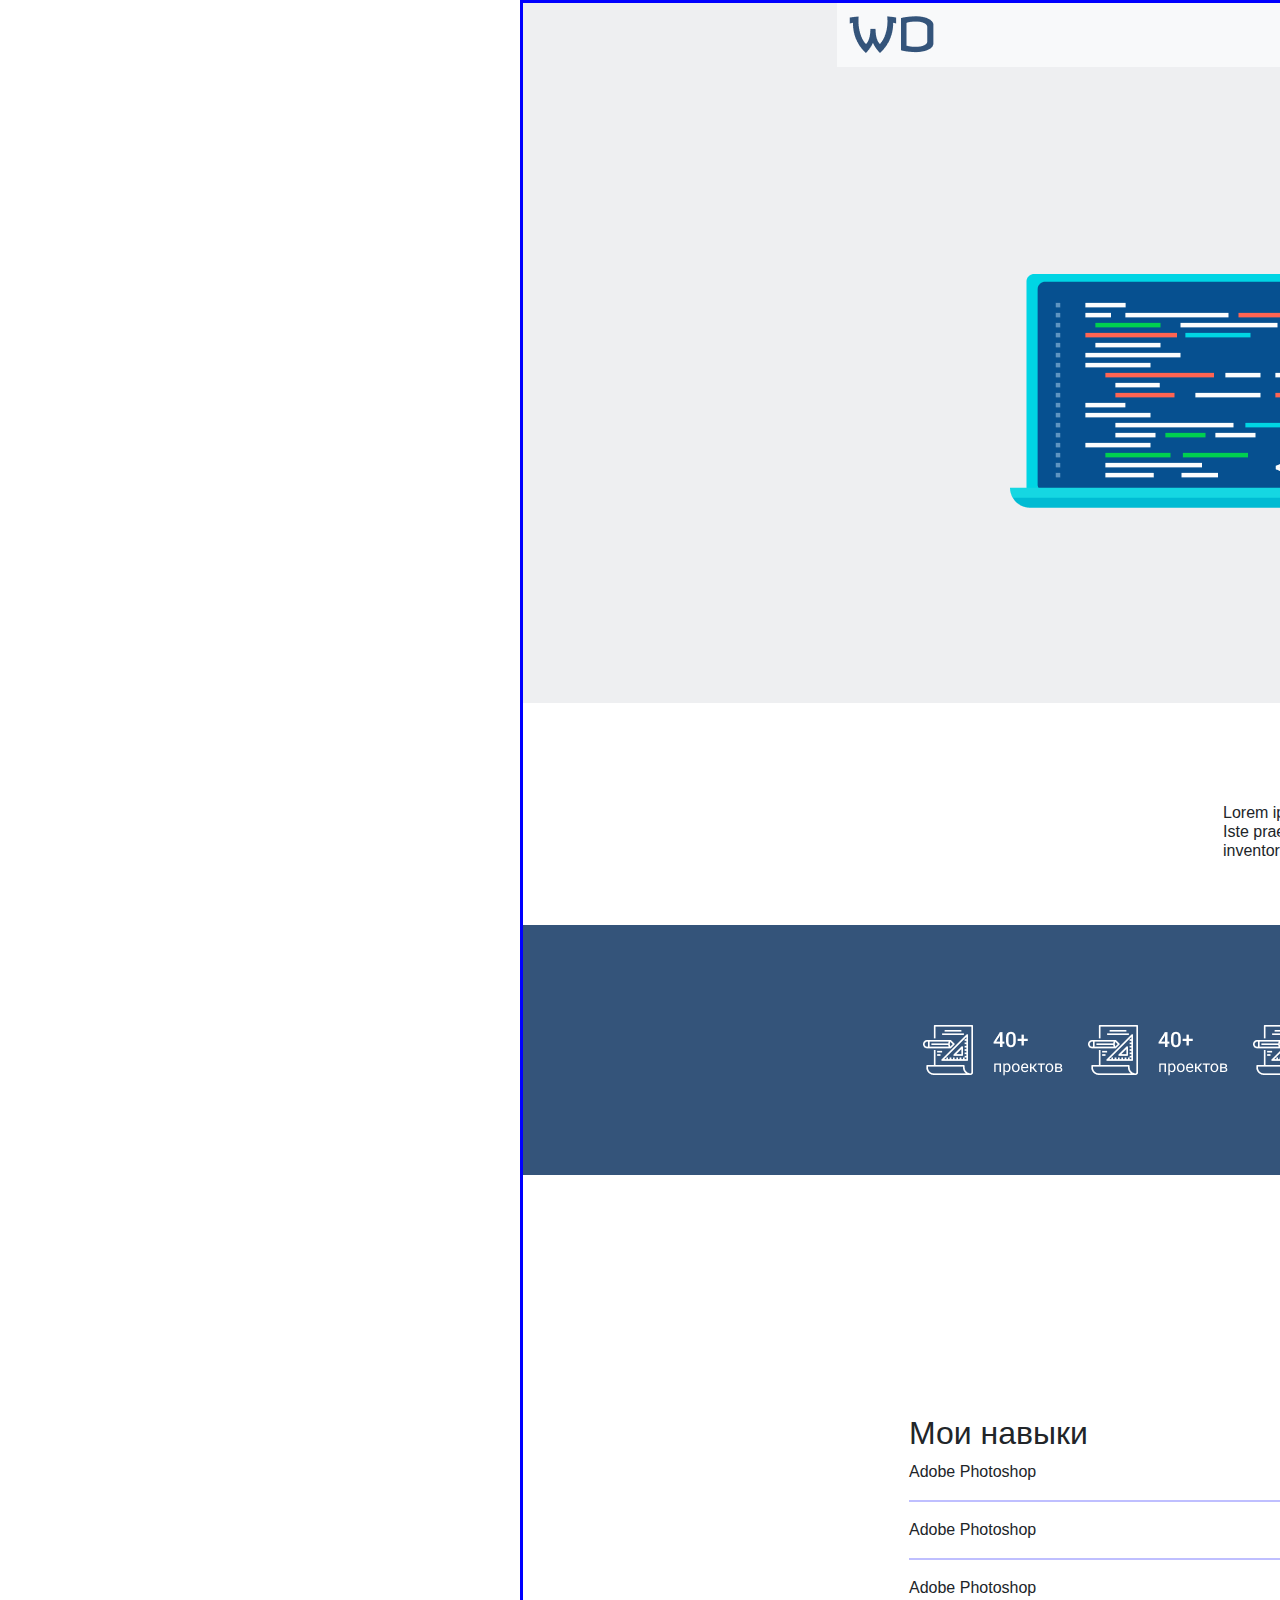
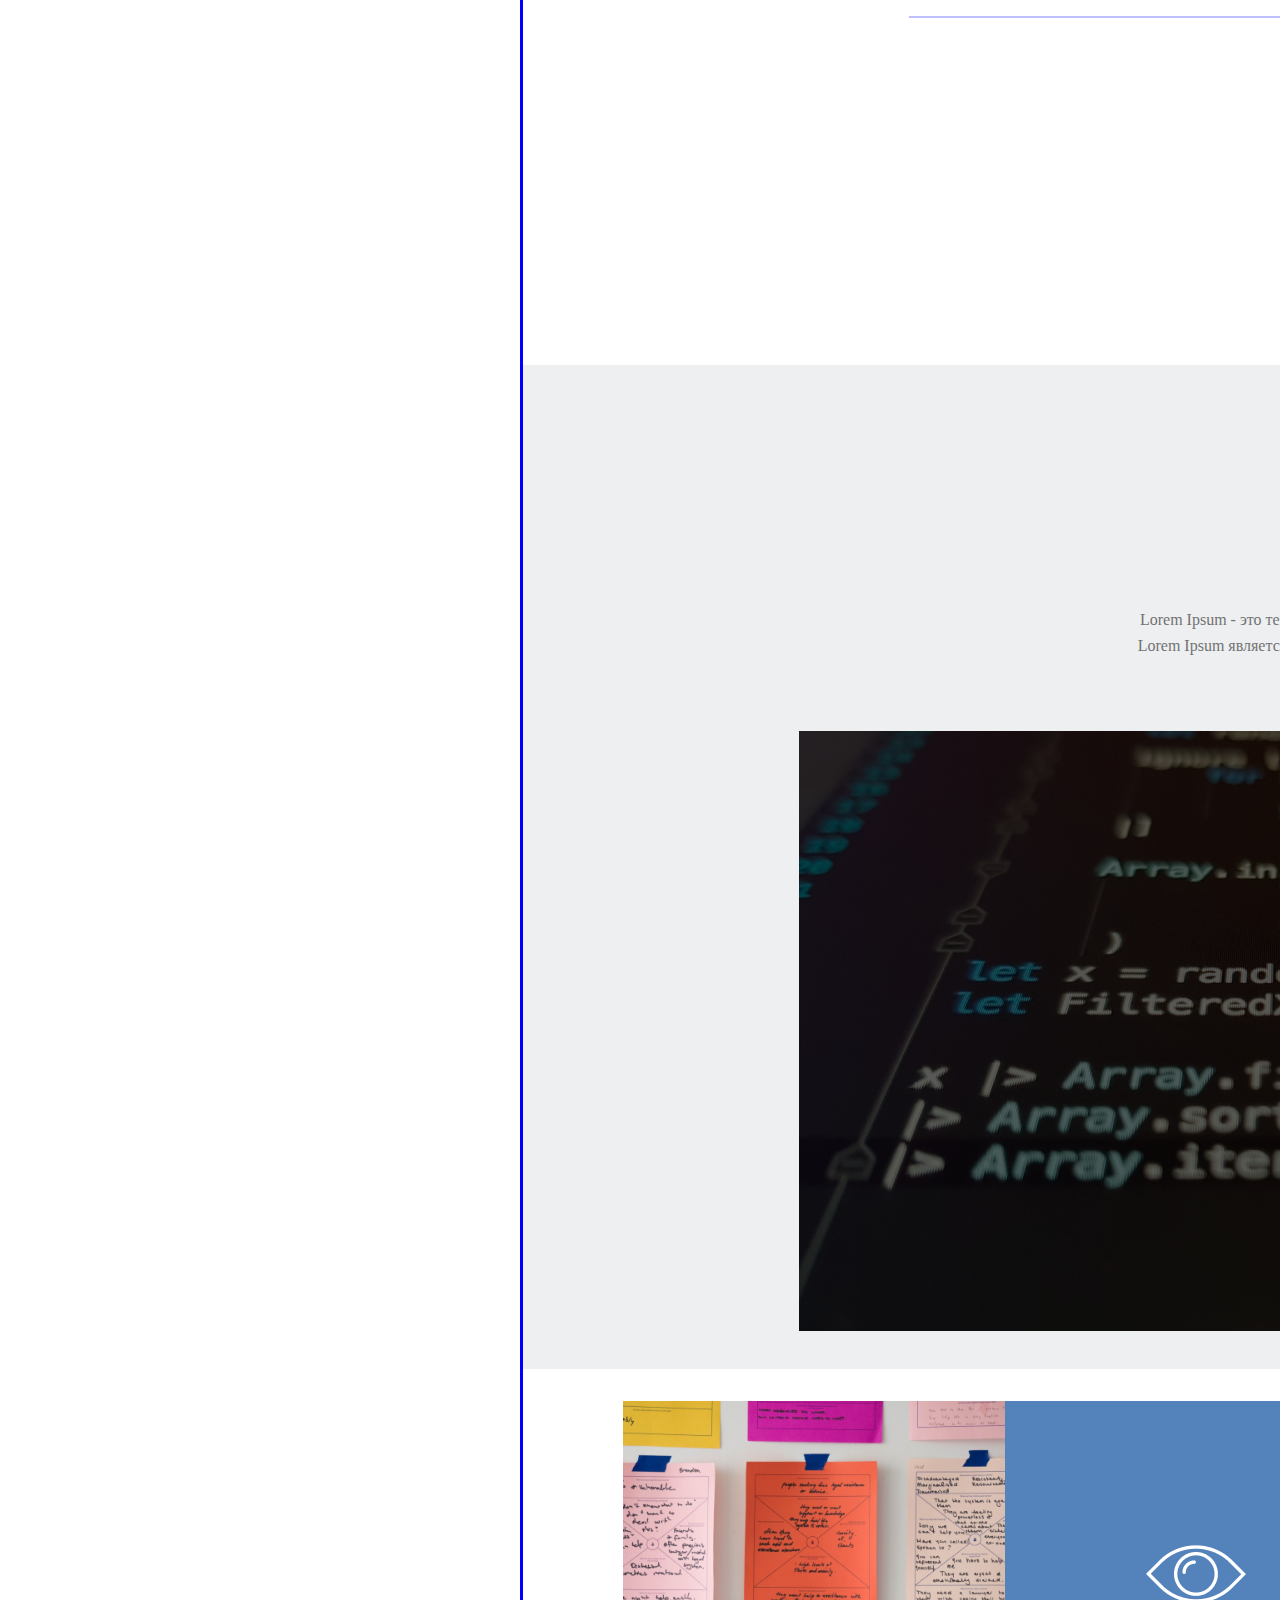
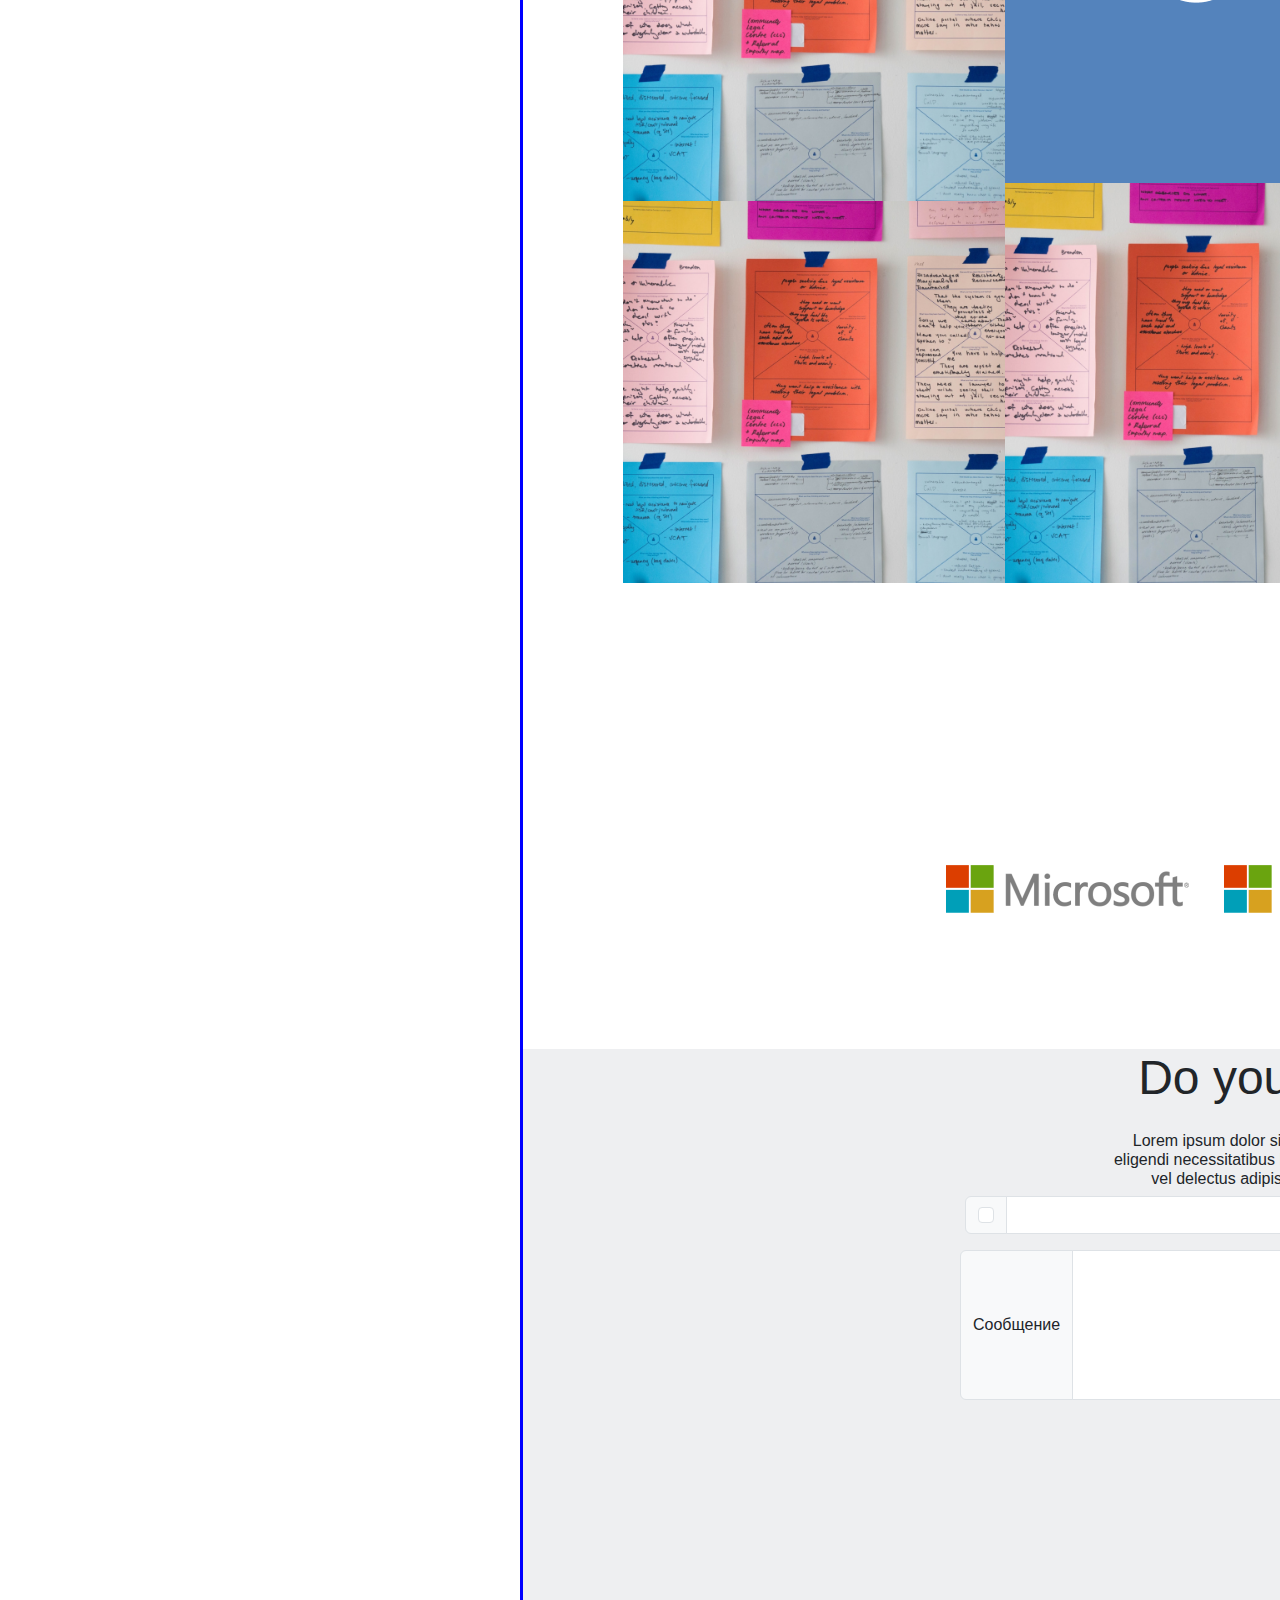
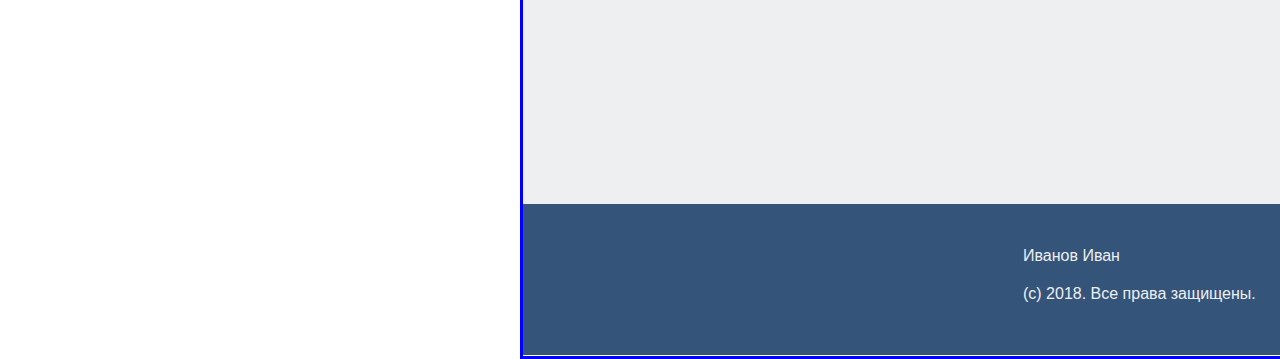
<file: bootstrap2/index.html>
<!DOCTYPE html>
<html lang="en">

<head>
    <meta charset="UTF-8">
    <meta http-equiv="X-UA-Compatible" content="IE=edge">
    <meta name="viewport" content="width=device-width, initial-scale=1.0">
    <!-- <link rel="stylesheet" href="bootstrap-5.1.3-dist/css/bootstrap.min.css"> -->
    <link rel="stylesheet" href="https://cdnjs.cloudflare.com/ajax/libs/twitter-bootstrap/5.1.0/css/bootstrap.min.css">
    <link rel="stylesheet" href="https://cdnjs.cloudflare.com/ajax/libs/font-awesome/5.15.4/css/all.min.css">
    <link rel="stylesheet" href="style.css">
    <title>Document</title>

</head>

<body class="page">

    <section class="wrapper">

        <header class="header">
            <!-- <div class="container">
                <nav class="navbar navbar-expand-lg navbar-light bg-light">
                    <div class="container-fluid">
                        <a class="navbar-brand" href="#"><img src="images/WD.png" alt="WD.png"></a>
                        <button class="navbar-toggler" type="button" data-bs-toggle="collapse" data-bs-target="#navbarNavDropdown" aria-controls="navbarNavDropdown" aria-expanded="false" aria-label="Toggle navigation">
                <span class="navbar-toggler-icon"></span>
              </button>
                        <div class="collapse navbar-collapse" id="navbarNavDropdown">
                            <ul class="navbar-nav ms-auto">
                                <li class="nav-item">
                                    <a class="nav-link active" aria-current="page" href="#">Home</a>
                                </li>
                                <li class="nav-item">
                                    <a class="nav-link" href="#">Features</a>
                                </li>
                                <li class="nav-item">
                                    <a class="nav-link" href="#">Pricing</a>
                                </li>
                                <li class="nav-item dropdown">
                                  
                                    <div class="btn-group">
                                        <button type="button" class="btn btn-secondary">My projects</button>
                                        <button type="button" class="btn btn-secondary dropdown-toggle dropdown-toggle-split" data-bs-toggle="dropdown" aria-expanded="false">
      <span class="visually-hidden">Toggle Dropdown</span>
    </button>
                                        <ul class="dropdown-menu">
                                            <li><a class="dropdown-item" href="../Spot.uz/index.html">Spot.uz</a></li>
                                            <li><a class="dropdown-item" href="../bootstrap2/index.html">bootstrap2</a></li>
                                            <li><a class="dropdown-item" href="../Verstkaning 4 qoidasi — копия/index.html">Verstkaning 4 qoidasi</a></li>
                                            <li><a class="dropdown-item" href="../Mustaqil mashq 19.01.22/index.html">Mustaqil mashq 19.01.22</a></li>
                                            <li><a class="dropdown-item" href="../lesson. New Year/index.html">lesson. New Year</a></li>
                                            <li><a class="dropdown-item" href="../10.01.22/index.html">flowerws</a></li>
                                            <li><a class="dropdown-item" href="../11.03.22/index.html">figma</a></li>
                                            <li><a class="dropdown-item" href="../16.03.22/index.html">figma2</a></li>
                                            <li><a class="dropdown-item" href="../25.02.22/index.html">manu</a></li>
                                            <li><a class="dropdown-item" href="../28.02.22/index.html">sayt1</a></li>
                                            <li><a class="dropdown-item" href="../haftalik rejam/index.html">haftalik rejam</a></li>
                                            <li><a class="dropdown-item" href="../8-mart/index.html">8-mart</a></li>
                                            <li>
                                                <a class="dropdown-item" href=""></a>
                                            </li>
                                            <li>
                                                <hr class="dropdown-divider">
                                            </li>
                                            <li><a class="dropdown-item" href="index.html">First</a></li>
                                        </ul>
                                    </div>
                                    <ul class="dropdown-menu" aria-labelledby="navbarDropdownMenuLink">
                                        <li><a class="dropdown-item" href="#">About me</a></li>
                                        <li><a class="dropdown-item" href="#">How do i work</a></li>
                                        <li><a class="dropdown-item" href="#">Do you want a website?</a></li>
                                    </ul>
                                </li>
                            </ul>
                        </div>
                    </div>
                </nav>
            </div> -->

            <div class="container">
                <nav class="navbar navbar-expand-lg navbar-light bg-light">
                    <div class="container-fluid">
                        <a class="navbar-brand" href="#"><img src="images/WD.png" alt="WD.png"></a>
                        <button class="navbar-toggler" type="button" data-bs-toggle="collapse" data-bs-target="#navbarNavDropdown" aria-controls="navbarNavDropdown" aria-expanded="false" aria-label="Toggle navigation">
                    <span class="navbar-toggler-icon"></span>
                  </button>
                        <div class="collapse navbar-collapse" id="navbarNavDropdown">
                            <ul class="navbar-nav ms-auto">
                                <li class="nav-item">
                                    <a class="nav-link active" aria-current="page" href="#scrollSpyHeading1">Home</a>
                                </li>
                                <li class="nav-item">
                                    <a class="nav-link" href="#scrollSpyHeading2">Features</a>
                                </li>
                                <li class="nav-item">
                                    <a class="nav-link" href="#scrollSpyHeading3">Pricing</a>
                                </li>
                                <li class="nav-item dropdown">
                                    <!-- Example split danger button -->
                                    <div class="btn-group">
                                        <button type="button" class="btn btn-secondary">My projects</button>
                                        <button type="button" class="btn btn-secondary dropdown-toggle dropdown-toggle-split" data-bs-toggle="dropdown" aria-expanded="false">
          <span class="visually-hidden">Toggle Dropdown</span>
        </button>
                                        <ul class="dropdown-menu">
                                            <li><a class="dropdown-item" href="Spot.uz/index.html">Spot.uz</a></li>
                                            <li><a class="dropdown-item" href="bootstrap2/index.html">bootstrap2</a></li>
                                            <li><a class="dropdown-item" href="Verstkaning 4 qoidasi — копия/index.html">Verstkaning 4 qoidasi</a></li>
                                            <li><a class="dropdown-item" href="Mustaqil mashq 19.01.22/index.html">Mustaqil mashq 19.01.22</a></li>
                                            <li><a class="dropdown-item" href="lesson. New Year/index.html">lesson. New Year</a></li>
                                            <li><a class="dropdown-item" href="10.01.22/index.html">flowerws</a></li>
                                            <li><a class="dropdown-item" href="11.03.22/index.html">figma</a></li>
                                            <li><a class="dropdown-item" href="16.03.22/index.html">figma2</a></li>
                                            <li><a class="dropdown-item" href="25.02.22/index.html">menu</a></li>
                                            <li><a class="dropdown-item" href="28.02.22/index.html">sayt1</a></li>
                                            <li><a class="dropdown-item" href="haftalik rejam/index.html">haftalik rejam</a></li>
                                            <li><a class="dropdown-item" href="8-mart/index.html">8-mart</a></li>
                                            <li>
                                                <hr class="dropdown-divider">
                                            </li>
                                            <li><a class="dropdown-item" href="index/index.html">First</a></li>
                                        </ul>
                                    </div>
                                    <ul class="dropdown-menu" aria-labelledby="navbarDropdownMenuLink">
                                        <li><a class="dropdown-item" href="#">About me</a></li>
                                        <li><a class="dropdown-item" href="#">How do i work</a></li>
                                        <li><a class="dropdown-item" href="#">Do you want a website?</a></li>
                                    </ul>
                                </li>
                            </ul>
                        </div>
                    </div>
                </nav>
            </div>


        </header>

        <br>
        <img src="images/Frame.png" alt="Frame.png" class="img1">
        <h1>Design and layout</h1>
        <p class="first-screen-desc">
            Lorem Ipsum - это текст-"рыба", часто используемый в печати и вэб-дизайне. Lorem Ipsum является стандартной "рыбой" для текстов на латинице с начала XVI века.
        </p>
        <button type="button" class="first-screen-button">        
        WRITE ME
    </button>
    </section>
    <section class="about-me">
        <b class="me">about-me</b>
        <h6>Lorem ipsum, dolor sit amet consectetur adipisicing elit. Iste praesentium ipsum repudiandae excepturi debitis inventore Lorem ipsum dolor sit amet.</h6>
    </section>
    <section class="numbers">

        <div class="container">
            <div class="row">
                <div class="col-2">
                    <img src="images/numbers__item.png" alt="numbers__item.png">
                </div>
                <div class="col-2">
                    <img src="images/numbers__item.png" alt="numbers__item.png">
                </div>
                <div class="col-2">
                    <img src="images/numbers__item.png" alt="numbers__item.png">
                </div>
                <div class="col-2">
                    <img src="images/numbers__item.png" alt="numbers__item.png">
                </div>
                <div class="col-2">
                    <img src="images/numbers__item.png" alt="numbers__item.png">
                </div>
                <div class="col-2">
                    <img src="images/numbers__item.png" alt="numbers__item.png">
                </div>
            </div>
        </div>

    </section>
    <section class="skills">
        <div class="box">
            <h2>Мои навыки</h2>
            <p>Adobe Photoshop</p>
            <hr>
            <p>Adobe Photoshop</p>
            <hr>
            <p>Adobe Photoshop</p>
            <hr>
            <img src="images/Rectangle 3.png" alt="Rectangle 3.png" class="img2">
        </div>
    </section>
    <section class="video">
        <h2>How do i work</h2>
        <p>Lorem Ipsum - это текст-"рыба", часто используемый в печати и вэб-дизайне. Lorem Ipsum является стандартной "рыбой" для текстов на латинице с начала XVI века.</p>
        <img src="images/Rectangle 5.png" alt="Rectangle 5.png" class="img3">
        <img src="images/Vector.png" alt="Vector.png" class="img4">
    </section>
    <section class="project">
        <img src="images/Rectangle 7.png" alt="Rectangle 7.png" class="img5">
        <img src="images/Rectangle 7.png" alt="Rectangle 7.png" class="img6">
        <div class="box1">
            <img src="images/Group1.png" alt="Group1.png" class="img13">
        </div>
        <img src="images/Rectangle 7.png" alt="Rectangle 7.png" class="img7">
        <img src="images/Rectangle 7.png" alt="Rectangle 7.png" class="img8">
        <img src="images/Rectangle 7.png" alt="Rectangle 7.png" class="img9">
        <img src="images/Rectangle 7.png" alt="Rectangle 7.png" class="img10">
        <img src="images/Rectangle 7.png" alt="Rectangle 7.png" class="img11">
        <img src="images/Rectangle 7.png" alt="Rectangle 7.png" class="img12">
    </section>
    <section class="clients">
        <div class="container">
            <div class="row">
                <div class="col-3">
                    <img src="images/Rectangle 9.png" alt="Rectangle 9.png">
                </div>
                <div class="col-3">
                    <img src="images/Rectangle 9.png" alt="Rectangle 9.png">
                </div>
                <div class="col-3">
                    <img src="images/Rectangle 9.png" alt="Rectangle 9.png">
                </div>
                <div class="col-3">
                    <img src="images/Rectangle 9.png" alt="Rectangle 9.png">
                </div>
            </div>
        </div>
    </section>
    <section class="form">
        <div class="container" id="scrollSpyHeading3">
            <div class="row">
                <div class="col-12 text-center">
                    <div class="display-5">Do you want a website?</div>
                    <br>
                    <h6 style="width: 700px; text-align: center; margin-left: 270px;">Lorem ipsum dolor sit amet consectetur adipisicing elit. Doloremque esse natus officia rem, eligendi necessitatibus Lorem ipsum dolor sit amet consectetur adipisicing elit. Ab sequi dolorum vel delectus adipisci quae itaque! Voluptatibus
                        hic accusantium esse eius, molestias ?</h6>
                </div>
                <div class="col-4" style="margin-left: 130px;">
                    <div class="input-group mb-3">
                        <div class="input-group-text">
                            <input class="form-check-input mt-0" type="checkbox" value="100" aria-label="Checkbox for following text input">
                        </div>
                        <input type="text" class="form-control" aria-label="Text input with checkbox">
                    </div>
                </div>
                <div class="col-4" style="margin-left: 130px;">
                    <div class="input-group mb-3">
                        <div class="input-group-text">
                            <input class="form-check-input mt-0" type="checkbox" value="100" aria-label="Checkbox for following text input">
                        </div>
                        <input type="text" class="form-control" aria-label="Text input with checkbox">
                    </div>
                </div>
                <div class="col-12">
                    <div class="input-group" style="width: 1000px; height: 150px; margin-left: 125px;">
                        <span class="input-group-text">Сообщение</span>
                        <textarea class="form-control" aria-label="With textarea"></textarea>
                    </div>
                </div>
            </div>
        </div>
    </section>
    <section class="footer">
        <div class="quti">
            <p>Иванов Иван</p>
            <h6>(с) 2018. Все права защищены.</h6>
        </div>
        <img src="images/Vector1.png" alt="Vector1.png" class="img01">
        <img src="images/Vector1.png" alt="Vector1.png" class="img02">
        <img src="images/Vector1.png" alt="Vector1.png" class="img03">

    </section>


    <script src="bootstrap-5.1.3-dist/js/bootstrap.bundle.min.js " integrity="sha384-ka7Sk0Gln4gmtz2MlQnikT1wXgYsOg+OMhuP+IlRH9sENBO0LRn5q+8nbTov4+1p " crossorigin="anonymous "></script>
</body>

</html>
</file>
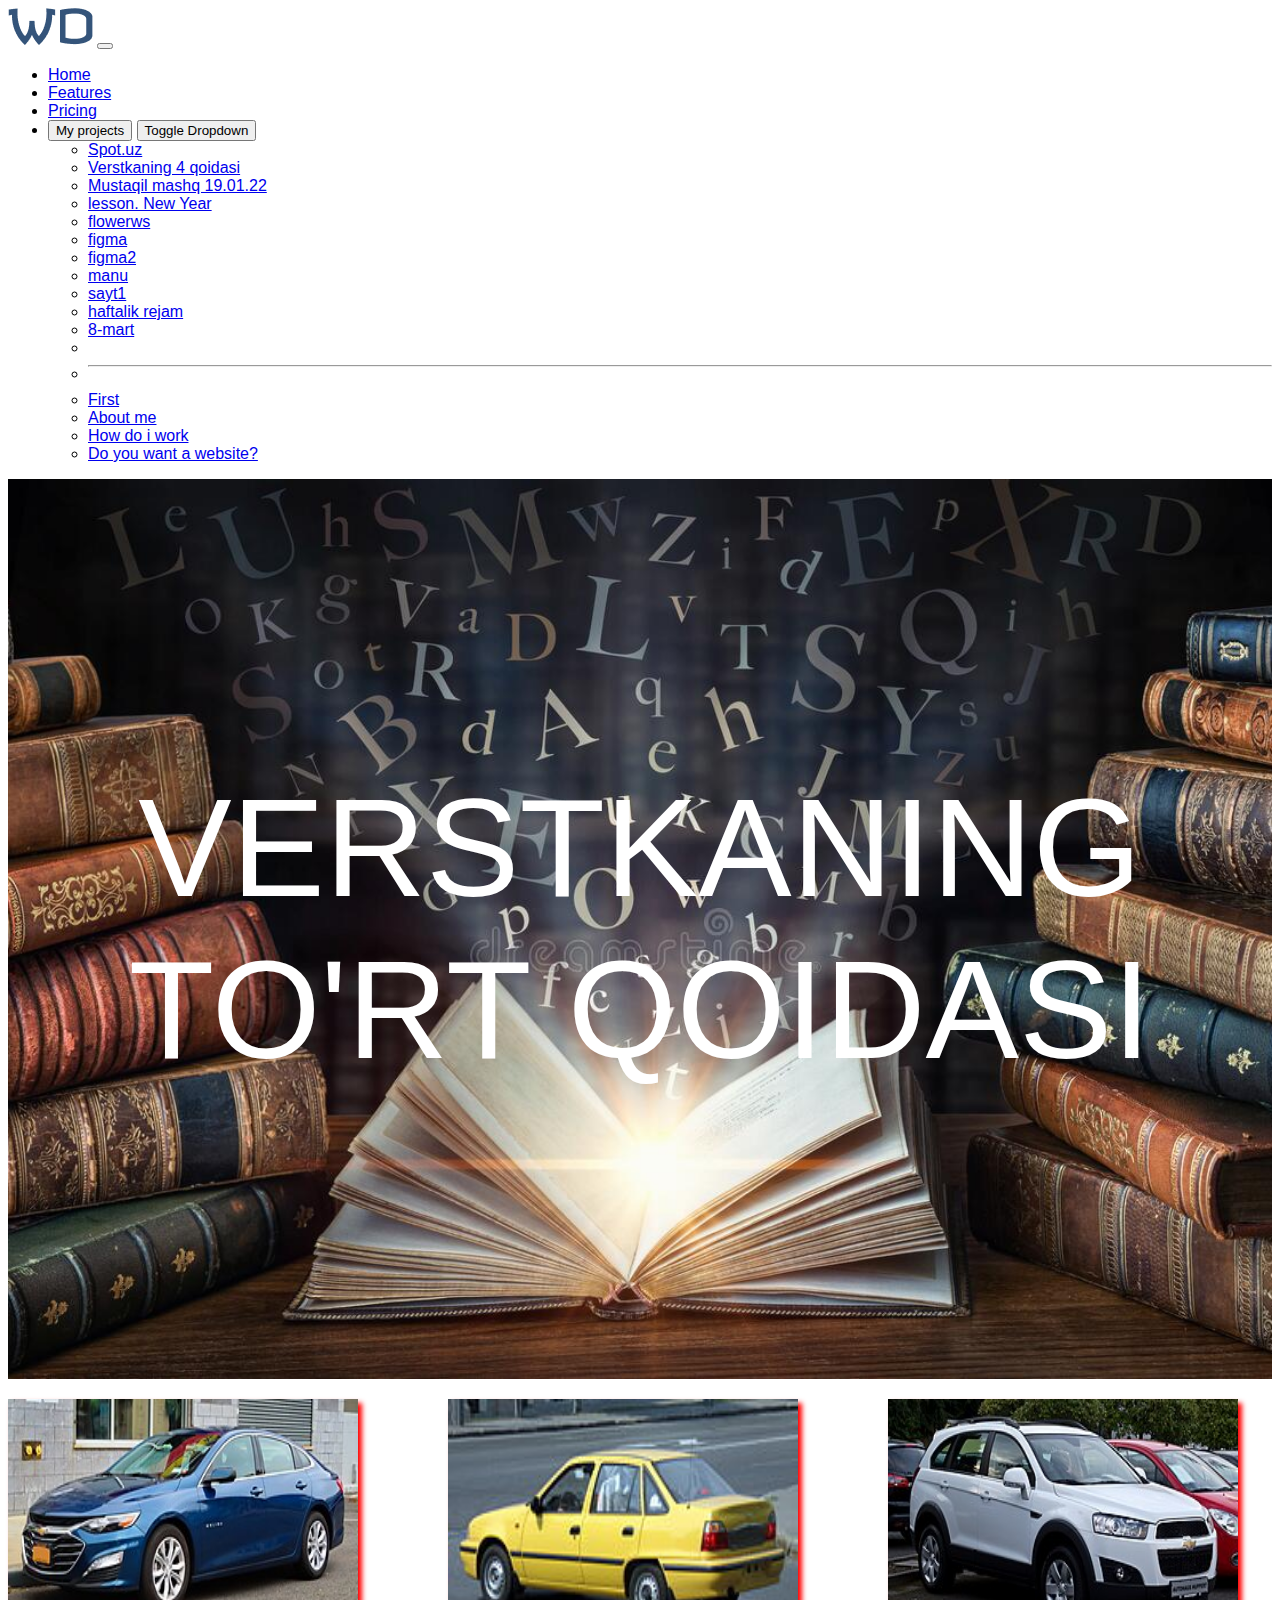
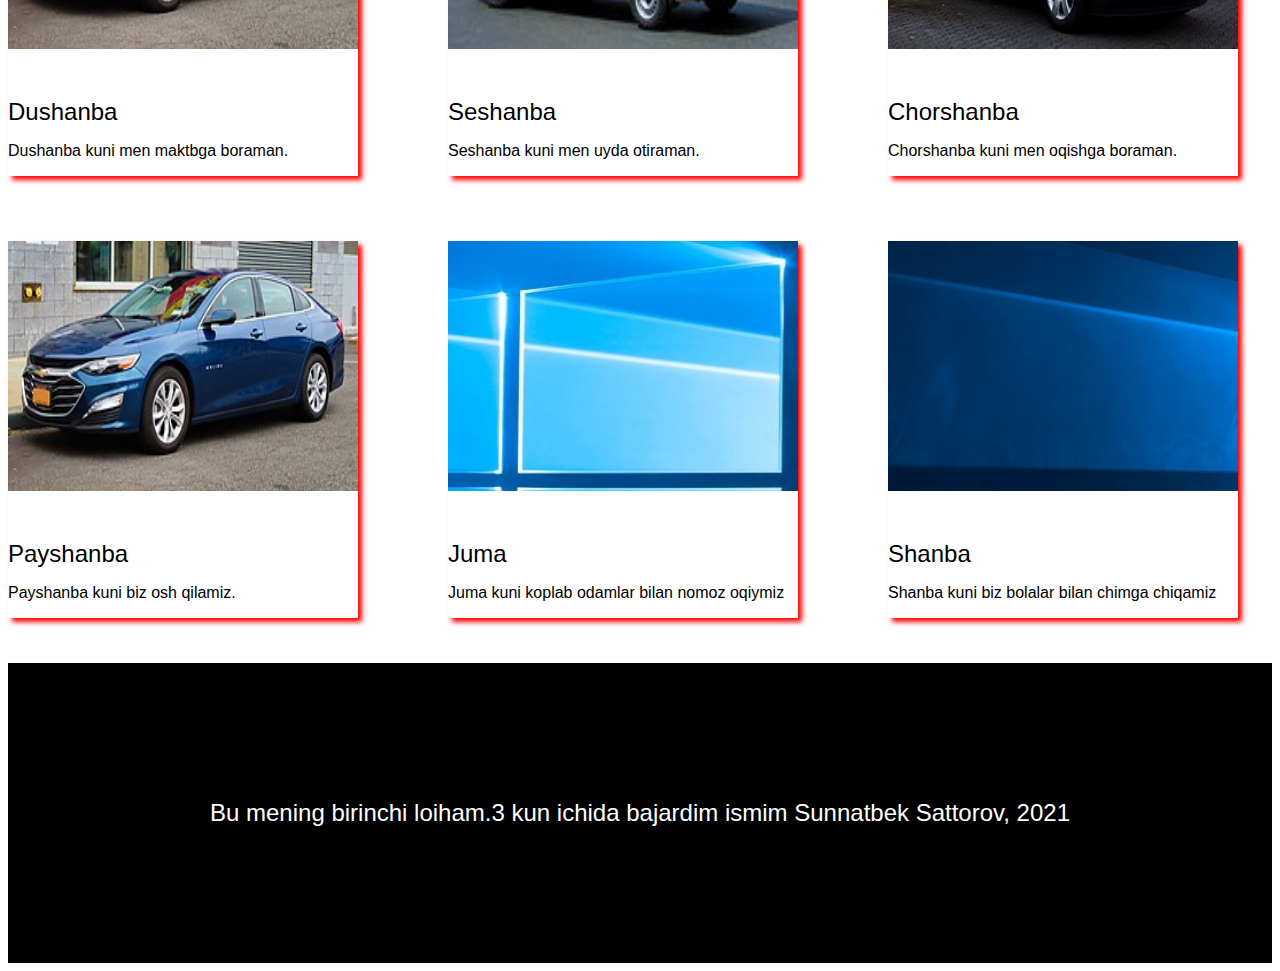
<file: haftalik rejam/index.html>
<!DOCTYPE html>
<html lang="en">

<head>
    <meta charset="UTF-8">
    <meta http-equiv="X-UA-Compatible" content="IE=edge">
    <meta name="viewport" content="width=device-width, initial-scale=1.0">
    <link href="https://cdn.jsdelivr.net/npm/bootstrap@5.2.0-beta1/dist/css/bootstrap.min.css" rel="stylesheet" integrity="sha384-0evHe/X+R7YkIZDRvuzKMRqM+OrBnVFBL6DOitfPri4tjfHxaWutUpFmBp4vmVor" crossorigin="anonymous">
    <title>VERSTKANING 4 QOIDASI</title>
    <link rel="stylesheet" href="style.css">
</head>

<body>
    <div class="container">
        <nav class="navbar navbar-expand-lg navbar-light bg-light">
            <div class="container-fluid">
                <a class="navbar-brand" href="#"><img src="images/WD.png" alt="WD.png"></a>
                <button class="navbar-toggler" type="button" data-bs-toggle="collapse" data-bs-target="#navbarNavDropdown" aria-controls="navbarNavDropdown" aria-expanded="false" aria-label="Toggle navigation">
            <span class="navbar-toggler-icon"></span>
          </button>
                <div class="collapse navbar-collapse" id="navbarNavDropdown">
                    <ul class="navbar-nav ms-auto">
                        <li class="nav-item">
                            <a class="nav-link active" aria-current="page" href="#">Home</a>
                        </li>
                        <li class="nav-item">
                            <a class="nav-link" href="#">Features</a>
                        </li>
                        <li class="nav-item">
                            <a class="nav-link" href="#">Pricing</a>
                        </li>
                        <li class="nav-item dropdown">
                            <!-- Example split danger button -->
                            <div class="btn-group">
                                <button type="button" class="btn btn-secondary">My projects</button>
                                <button type="button" class="btn btn-secondary dropdown-toggle dropdown-toggle-split" data-bs-toggle="dropdown" aria-expanded="false">
  <span class="visually-hidden">Toggle Dropdown</span>
</button>
                                <ul class="dropdown-menu">
                                    <li><a class="dropdown-item" href="../Spot.uz/index.html">Spot.uz</a></li>
                                    
                                    <li><a class="dropdown-item" href="../Verstkaning 4 qoidasi — копия/index.html">Verstkaning 4 qoidasi</a></li>
                                    <li><a class="dropdown-item" href="../Mustaqil mashq 19.01.22/index.html">Mustaqil mashq 19.01.22</a></li>
                                    <li><a class="dropdown-item" href="../lesson. New Year/index.html">lesson. New Year</a></li>
                                    <li><a class="dropdown-item" href="../10.01.22/index.html">flowerws</a></li>
                                    <li><a class="dropdown-item" href="../11.03.22/index.html">figma</a></li>
                                    <li><a class="dropdown-item" href="../16.03.22/index.html">figma2</a></li>
                                    <li><a class="dropdown-item" href="../25.02.22/index.html">manu</a></li>
                                    <li><a class="dropdown-item" href="../28.02.22/index.html">sayt1</a></li>
                                    <li><a class="dropdown-item" href="../haftalik rejam/index.html">haftalik rejam</a></li>
                                    <li><a class="dropdown-item" href="../8-mart/index.html">8-mart</a></li>
                                    <li>
                                        <a class="dropdown-item" href=""></a>
                                    </li>
                                    <li>
                                        <hr class="dropdown-divider">
                                    </li>
                                    <li><a class="dropdown-item" href="index.html">First</a></li>
                                </ul>
                            </div>
                            <ul class="dropdown-menu" aria-labelledby="navbarDropdownMenuLink">
                                <li><a class="dropdown-item" href="#">About me</a></li>
                                <li><a class="dropdown-item" href="#">How do i work</a></li>
                                <li><a class="dropdown-item" href="#">Do you want a website?</a></li>
                            </ul>
                        </li>
                    </ul>
                </div>
            </div>
        </nav>
    </div>
    <header class="header">
        <div class="overlay">
            <h1 class="header-title">verstkaning to'rt qoidasi</h1>
        </div>
    </header>

    <section class="content">

        <div class="card">
            <img src="images/card (1).jpg" alt="card (1).jpg" class="card-image">
            <h3 class="card-title">Dushanba</h3>
            <p class="card-text">Dushanba kuni men maktbga boraman.</p>
        </div>

        <div class="card">
            <img src="images/card (2).jpg" alt="card (2).jpg" class="card-image">
            <h3 class="card-title">Seshanba</h3>
            <p class="card-text">Seshanba kuni men uyda otiraman.</p>
        </div>

        <div class="card">
            <img src="images/card (3).jpg" alt="card (3).jpg" class="card-image">
            <h3 class="card-title">Chorshanba</h3>
            <p class="card-text">Chorshanba kuni men oqishga boraman.</p>
        </div>

        <div class="card">
            <img src="images/card (4).jpg" alt="card (4).jpg" class="card-image">
            <h3 class="card-title">Payshanba</h3>
            <p class="card-text">Payshanba kuni biz osh qilamiz.</p>
        </div>

        <div class="card">
            <img src="images/card (5).PNG" alt="card (5).PNG" class="card-image">
            <h3 class="card-title">Juma</h3>
            <p class="card-text">Juma kuni koplab odamlar bilan nomoz oqiymiz</p>
        </div>

        <div class="card">
            <img src="images/card (6).PNG" alt="card (6).PNG" class="card-image">
            <h3 class="card-title">Shanba</h3>
            <p class="card-text">Shanba kuni biz bolalar bilan chimga chiqamiz</p>
        </div>
    </section>

    <footer class="footer">
        <p class="footer-author">Bu mening birinchi loiham.3 kun ichida bajardim ismim Sunnatbek Sattorov, 2021</p>
    </footer>
    <script src="https://cdnjs.cloudflare.com/ajax/libs/popper.js/2.9.2/umd/popper.min.js"></script>
    <script src="https://cdnjs.cloudflare.com/ajax/libs/twitter-bootstrap/5.1.0/js/bootstrap.min.js"></script>
</body>

</html>
</file>
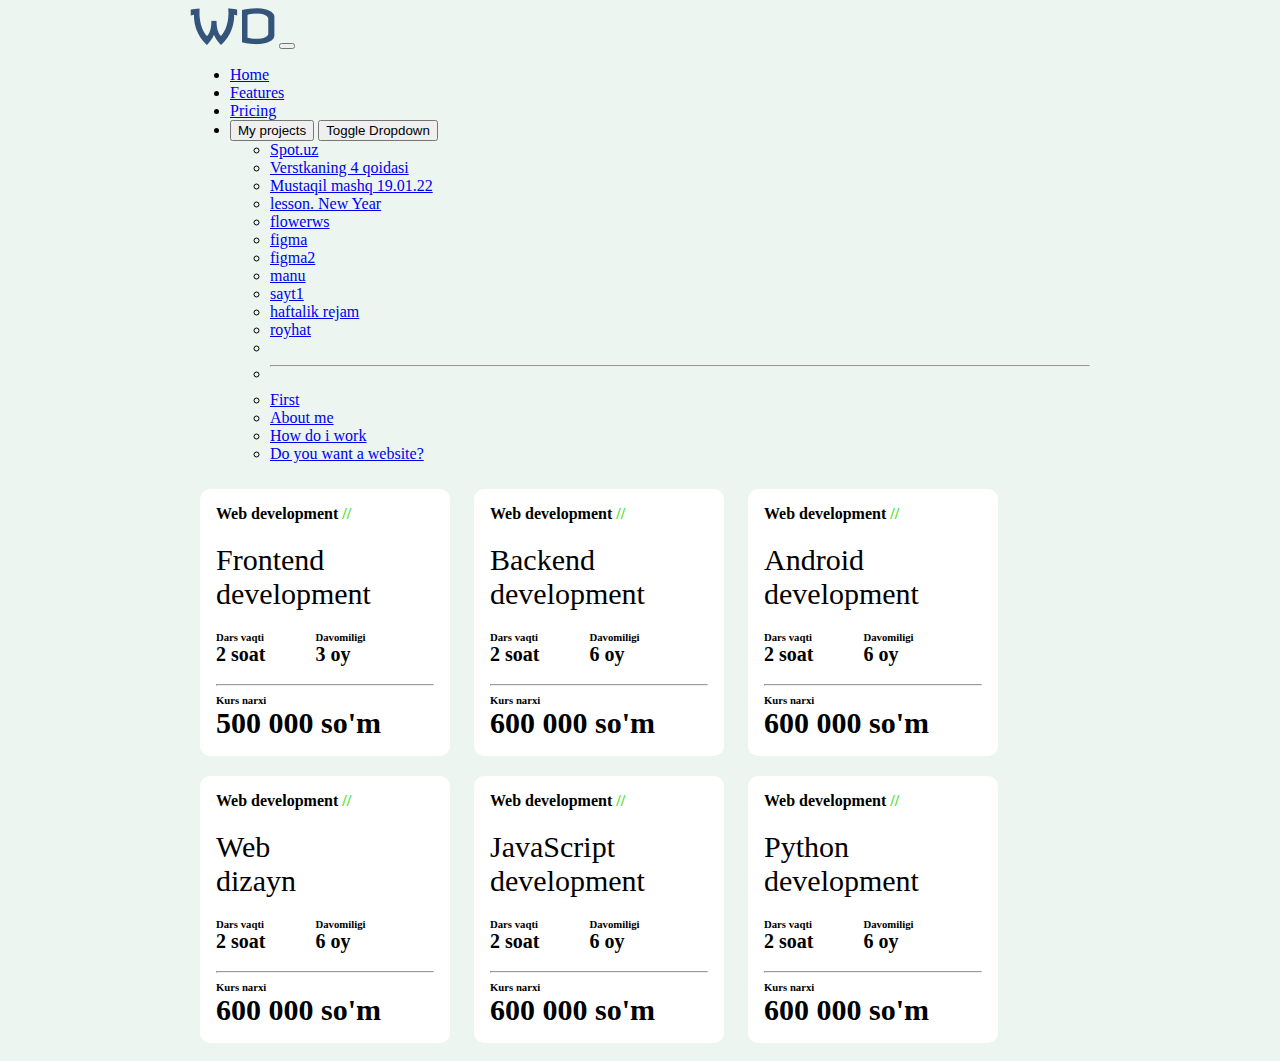
<file: Mustaqil mashq 19.01.22/index.html>
<!DOCTYPE html>
<html lang="en">

<head>
    <meta charset="UTF-8">
    <meta http-equiv="X-UA-Compatible" content="IE=edge">
    <meta name="viewport" content="width=device-width, initial-scale=1.0">
    <link href="https://cdn.jsdelivr.net/npm/bootstrap@5.2.0-beta1/dist/css/bootstrap.min.css" rel="stylesheet" integrity="sha384-0evHe/X+R7YkIZDRvuzKMRqM+OrBnVFBL6DOitfPri4tjfHxaWutUpFmBp4vmVor" crossorigin="anonymous">
    <title>Document</title>
    <link rel="stylesheet" href="style.css">
</head>

<body>
    <section class="wrapper">
        <div class="container">
            <nav class="navbar navbar-expand-lg navbar-light bg-light">
                <div class="container-fluid">
                    <a class="navbar-brand" href="#"><img src="WD.png" alt="WD.png"></a>
                    <button class="navbar-toggler" type="button" data-bs-toggle="collapse" data-bs-target="#navbarNavDropdown" aria-controls="navbarNavDropdown" aria-expanded="false" aria-label="Toggle navigation">
                    <span class="navbar-toggler-icon"></span>
                  </button>
                    <div class="collapse navbar-collapse" id="navbarNavDropdown">
                        <ul class="navbar-nav ms-auto">
                            <li class="nav-item">
                                <a class="nav-link active" aria-current="page" href="#">Home</a>
                            </li>
                            <li class="nav-item">
                                <a class="nav-link" href="#">Features</a>
                            </li>
                            <li class="nav-item">
                                <a class="nav-link" href="#">Pricing</a>
                            </li>
                            <li class="nav-item dropdown">
                                <!-- Example split danger button -->
                                <div class="btn-group">
                                    <button type="button" class="btn btn-secondary">My projects</button>
                                    <button type="button" class="btn btn-secondary dropdown-toggle dropdown-toggle-split" data-bs-toggle="dropdown" aria-expanded="false">
          <span class="visually-hidden">Toggle Dropdown</span>
        </button>
                                    <ul class="dropdown-menu">
                                        <li><a class="dropdown-item" href="../Spot.uz/index.html">Spot.uz</a></li>
                                        
                                        <li><a class="dropdown-item" href="../Verstkaning 4 qoidasi — копия/index.html">Verstkaning 4 qoidasi</a></li>
                                        <li><a class="dropdown-item" href="../Mustaqil mashq 19.01.22/index.html mashq 19.01.22/index.html">Mustaqil mashq 19.01.22</a></li>
                                        <li><a class="dropdown-item" href="../lesson. New Year/index.html">lesson. New Year</a></li>
                                        <li><a class="dropdown-item" href="../10.01.22/index.html">flowerws</a></li>
                                        <li><a class="dropdown-item" href="../11.03.22/index.html">figma</a></li>
                                        <li><a class="dropdown-item" href="../16.03.22/index.html">figma2</a></li>
                                        <li><a class="dropdown-item" href="../25.02.22/index.html">manu</a></li>
                                        <li><a class="dropdown-item" href="../28.02.22/index.html">sayt1</a></li>
                                        <li><a class="dropdown-item" href="../haftalik rejam/index.html">haftalik rejam</a></li>
                                        <li><a class="dropdown-item" href="../lesson 14.01.22/index.html">royhat</a></li>
                                        <li>
                                            <a class="dropdown-item" href=""></a>
                                        </li>
                                        <li>
                                            <hr class="dropdown-divider">
                                        </li>
                                        <li><a class="dropdown-item" href="index.html">First</a></li>
                                    </ul>
                                </div>
                                <ul class="dropdown-menu" aria-labelledby="navbarDropdownMenuLink">
                                    <li><a class="dropdown-item" href="#">About me</a></li>
                                    <li><a class="dropdown-item" href="#">How do i work</a></li>
                                    <li><a class="dropdown-item" href="#">Do you want a website?</a></li>
                                </ul>
                            </li>
                        </ul>
                    </div>
                </div>
        </div>
        <div class="box">
            <div class="box-t">
                <b>Web development <strong class="chiziqcha">//</strong></b>
            </div>
            <p class="box-title">Frontend development</p>
            <div class="shartlar">
                <div class="shart">
                    <h6 class="shart-time">Dars vaqti</h6>
                    <p class="shart-duration">2 soat</p>
                </div>
                <div class="shart">
                    <h6 class="shart-time">Davomiligi</h6>
                    <p class="shart-duration">3 oy</p>
                </div>
            </div>
            <hr>
            <div class="price">
                <h6 class="shart-time">Kurs narxi</h6>
                <b>500 000 so'm</b>
            </div>
        </div>

        <div class="box">
            <div class="box-t">
                <b>Web development <strong class="chiziqcha">//</strong></b>
            </div>
            <p class="box-title">Backend development</p>
            <div class="shartlar">
                <div class="shart">
                    <h6 class="shart-time">Dars vaqti</h6>
                    <p class="shart-duration">2 soat</p>
                </div>
                <div class="shart">
                    <h6 class="shart-time">Davomiligi</h6>
                    <p class="shart-duration">6 oy</p>
                </div>
            </div>
            <hr>
            <div class="price">
                <h6 class="shart-time">Kurs narxi</h6>
                <b>600 000 so'm</b>
            </div>
        </div>

        <div class="box">
            <div class="box-t">
                <b>Web development <strong class="chiziqcha">//</strong></b>
            </div>
            <p class="box-title">Android development</p>
            <div class="shartlar">
                <div class="shart">
                    <h6 class="shart-time">Dars vaqti</h6>
                    <p class="shart-duration">2 soat</p>
                </div>
                <div class="shart">
                    <h6 class="shart-time">Davomiligi</h6>
                    <p class="shart-duration">6 oy</p>
                </div>
            </div>
            <hr>
            <div class="price">
                <h6 class="shart-time">Kurs narxi</h6>
                <b>600 000 so'm</b>
            </div>
        </div>

        <div class="box">
            <div class="box-t">
                <b>Web development <strong class="chiziqcha">//</strong></b>
            </div>
            <p class="box-title">Web <br> dizayn</p>
            <div class="shartlar">
                <div class="shart">
                    <h6 class="shart-time">Dars vaqti</h6>
                    <p class="shart-duration">2 soat</p>
                </div>
                <div class="shart">
                    <h6 class="shart-time">Davomiligi</h6>
                    <p class="shart-duration">6 oy</p>
                </div>
            </div>
            <hr>
            <div class="price">
                <h6 class="shart-time">Kurs narxi</h6>
                <b>600 000 so'm</b>
            </div>
        </div>

        <div class="box">
            <div class="box-t">
                <b>Web development <strong class="chiziqcha">//</strong></b>
            </div>
            <p class="box-title">JavaScript development</p>
            <div class="shartlar">
                <div class="shart">
                    <h6 class="shart-time">Dars vaqti</h6>
                    <p class="shart-duration">2 soat</p>
                </div>
                <div class="shart">
                    <h6 class="shart-time">Davomiligi</h6>
                    <p class="shart-duration">6 oy</p>
                </div>
            </div>
            <hr>
            <div class="price">
                <h6 class="shart-time">Kurs narxi</h6>
                <b>600 000 so'm</b>
            </div>
        </div>

        <div class="box">
            <div class="box-t">
                <b>Web development <strong class="chiziqcha">//</strong></b>
            </div>
            <p class="box-title">Python development</p>
            <div class="shartlar">
                <div class="shart">
                    <h6 class="shart-time">Dars vaqti</h6>
                    <p class="shart-duration">2 soat</p>
                </div>
                <div class="shart">
                    <h6 class="shart-time">Davomiligi</h6>
                    <p class="shart-duration">6 oy</p>
                </div>
            </div>
            <hr>
            <div class="price">
                <h6 class="shart-time">Kurs narxi</h6>
                <b>600 000 so'm</b>
            </div>
        </div>





    </section>



    <script src="https://cdnjs.cloudflare.com/ajax/libs/twitter-bootstrap/5.1.0/js/bootstrap.min.js"></script>
</body>

</html>
</file>
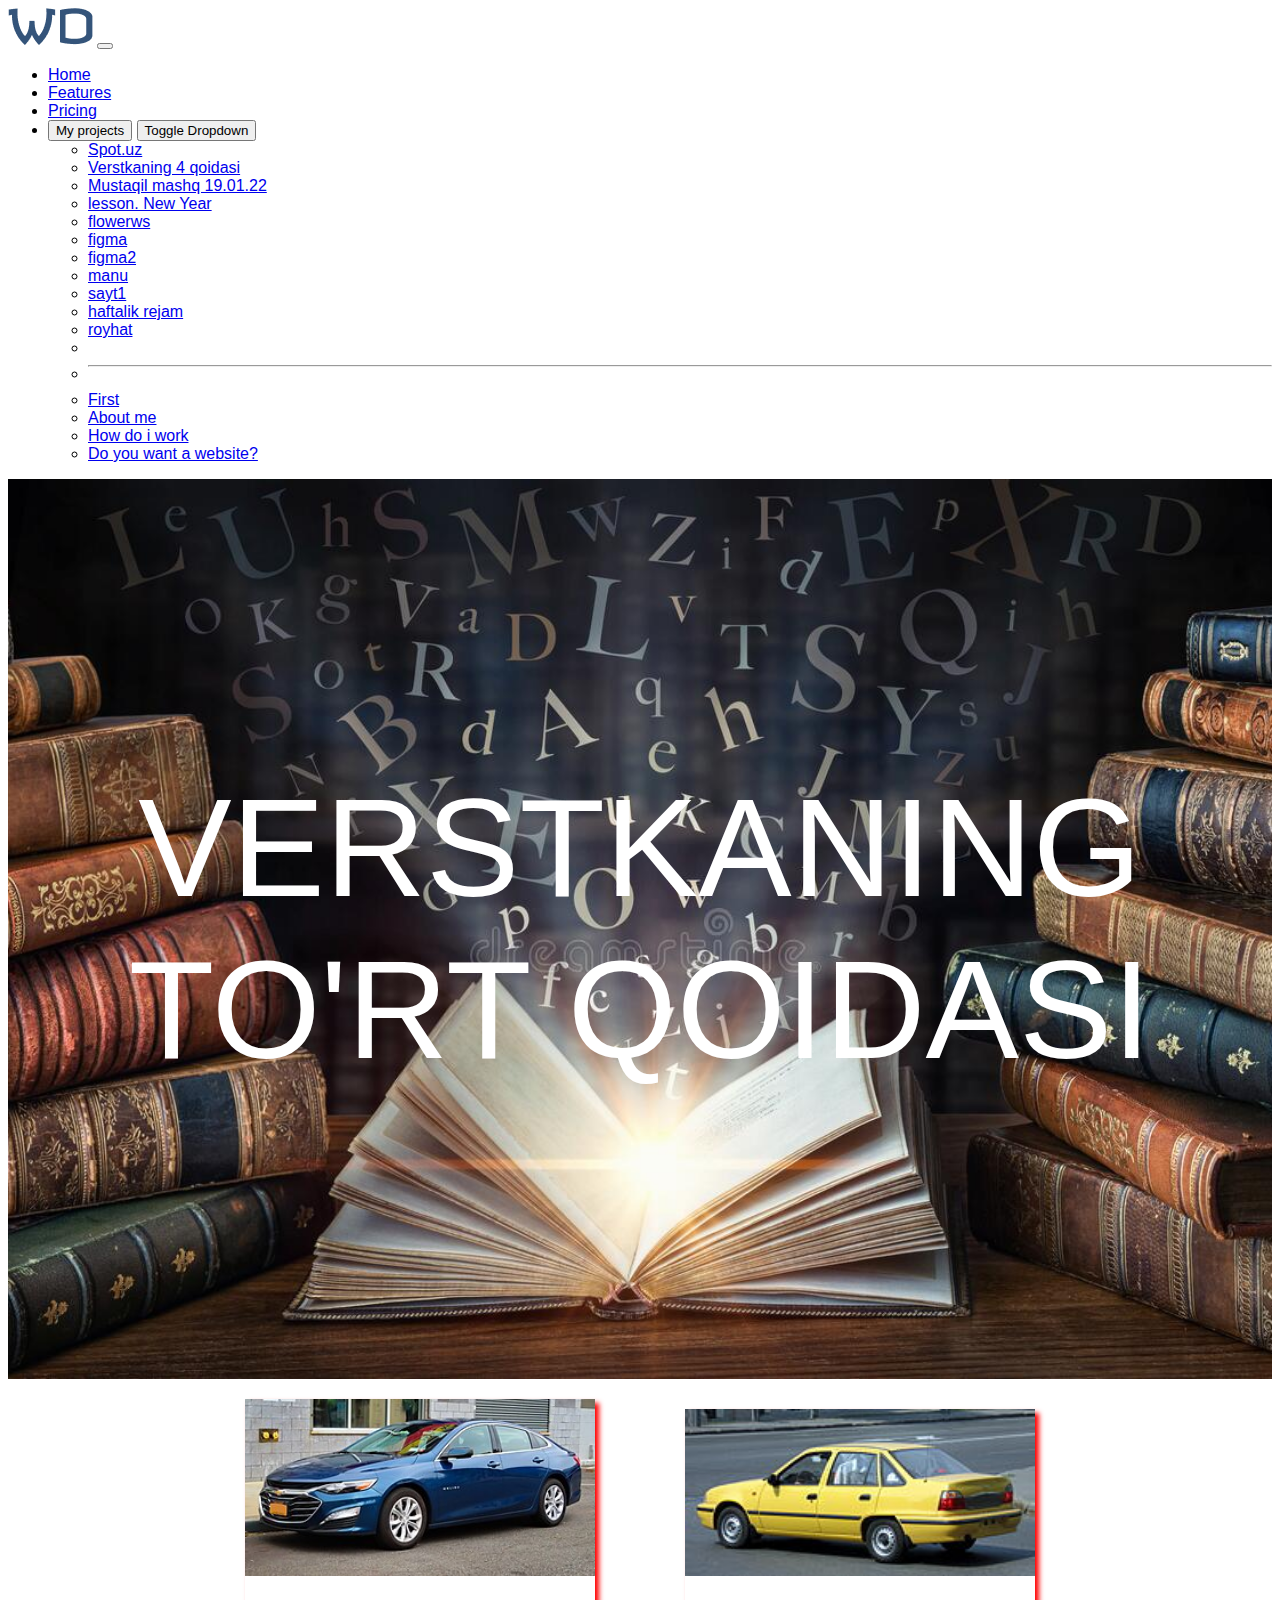
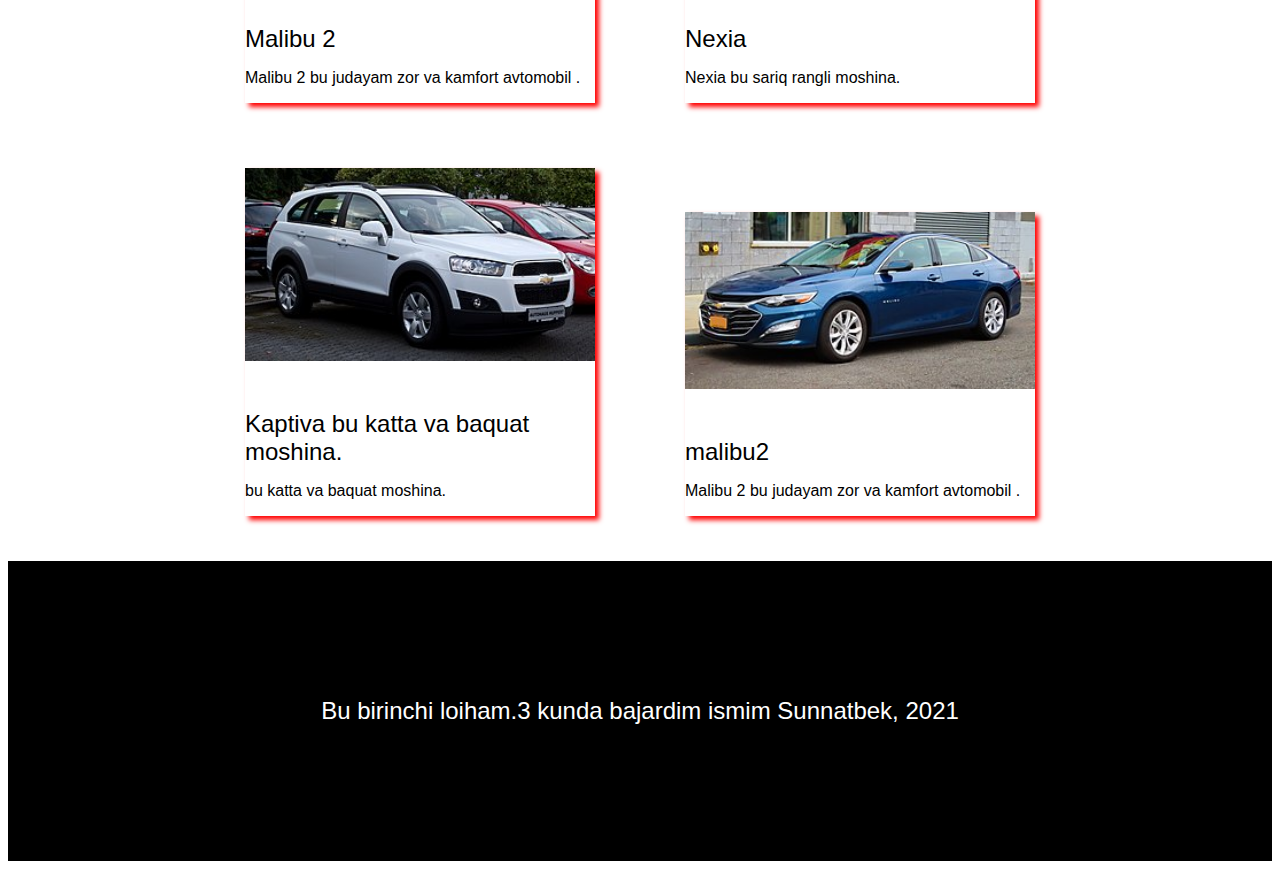
<file: Verstkaning 4 qoidasi — копия/index.html>
<!DOCTYPE html>
<html lang="en">

<head>
    <meta charset="UTF-8">
    <meta http-equiv="X-UA-Compatible" content="IE=edge">
    <meta name="viewport" content="width=device-width, initial-scale=1.0">
    <link href="https://cdn.jsdelivr.net/npm/bootstrap@5.2.0-beta1/dist/css/bootstrap.min.css" rel="stylesheet" integrity="sha384-0evHe/X+R7YkIZDRvuzKMRqM+OrBnVFBL6DOitfPri4tjfHxaWutUpFmBp4vmVor" crossorigin="anonymous">
    <title>VERSTKANING 4 QOIDASI</title>
    <link rel="stylesheet" href="style.css">
</head>

<body>
    <div class="container">
        <nav class="navbar navbar-expand-lg navbar-light bg-light">
            <div class="container-fluid">
                <a class="navbar-brand" href="#"><img src="images/WD.png" alt="WD.png"></a>
                <button class="navbar-toggler" type="button" data-bs-toggle="collapse" data-bs-target="#navbarNavDropdown" aria-controls="navbarNavDropdown" aria-expanded="false" aria-label="Toggle navigation">
                <span class="navbar-toggler-icon"></span>
              </button>
                <div class="collapse navbar-collapse" id="navbarNavDropdown">
                    <ul class="navbar-nav ms-auto">
                        <li class="nav-item">
                            <a class="nav-link active" aria-current="page" href="#">Home</a>
                        </li>
                        <li class="nav-item">
                            <a class="nav-link" href="#">Features</a>
                        </li>
                        <li class="nav-item">
                            <a class="nav-link" href="#">Pricing</a>
                        </li>
                        <li class="nav-item dropdown">
                            <!-- Example split danger button -->
                            <div class="btn-group">
                                <button type="button" class="btn btn-secondary">My projects</button>
                                <button type="button" class="btn btn-secondary dropdown-toggle dropdown-toggle-split" data-bs-toggle="dropdown" aria-expanded="false">
      <span class="visually-hidden">Toggle Dropdown</span>
    </button>
                                <ul class="dropdown-menu">
                                    <li><a class="dropdown-item" href="../Spot.uz/index.html">Spot.uz</a></li>
                                    
                                    <li><a class="dropdown-item" href="../Verstkaning 4 qoidasi — копия/index.html">Verstkaning 4 qoidasi</a></li>
                                    <li><a class="dropdown-item" href="../Mustaqil mashq 19.01.22/index.html">Mustaqil mashq 19.01.22</a></li>
                                    <li><a class="dropdown-item" href="../lesson. New Year/index.html">lesson. New Year</a></li>
                                    <li><a class="dropdown-item" href="../10.01.22/index.html">flowerws</a></li>
                                    <li><a class="dropdown-item" href="../11.03.22/index.html">figma</a></li>
                                    <li><a class="dropdown-item" href="../16.03.22/index.html">figma2</a></li>
                                    <li><a class="dropdown-item" href="../25.02.22/index.html">manu</a></li>
                                    <li><a class="dropdown-item" href="../28.02.22/index.html">sayt1</a></li>
                                    <li><a class="dropdown-item" href="../haftalik rejam/index.html">haftalik rejam</a></li>
                                    <li><a class="dropdown-item" href="../lesson 14.01.22/index.html">royhat</a></li>
                                    <li>
                                        <a class="dropdown-item" href=""></a>
                                    </li>
                                    <li>
                                        <hr class="dropdown-divider">
                                    </li>
                                    <li><a class="dropdown-item" href="index.html">First</a></li>
                                </ul>
                            </div>
                            <ul class="dropdown-menu" aria-labelledby="navbarDropdownMenuLink">
                                <li><a class="dropdown-item" href="#">About me</a></li>
                                <li><a class="dropdown-item" href="#">How do i work</a></li>
                                <li><a class="dropdown-item" href="#">Do you want a website?</a></li>
                            </ul>
                        </li>
                    </ul>
                </div>
            </div>
    </div>
    <header class="header">

        <div class="overlay">
            <h1 class="header-title">verstkaning to'rt qoidasi</h1>
        </div>
    </header>

    <section class="content">

        <div class="card">
            <img src="images/card (1).jpg" alt="card (1).jpg" class="card-image">
            <h3 class="card-title">Malibu 2</h3>
            <p class="card-text">Malibu 2 bu judayam zor va kamfort avtomobil .</p>
        </div>

        <div class="card no-right-margin">
            <img src="images/card (2).jpg" alt="card (2).jpg" class="card-image">
            <h3 class="card-title">Nexia</h3>
            <p class="card-text">Nexia bu sariq rangli moshina.</p>
        </div>

        <div class="card">
            <img src="images/card (3).jpg" alt="card (3).jpg" class="card-image">
            <h3 class="card-title">Kaptiva bu katta va baquat moshina.</h3>
            <p class="card-text">bu katta va baquat moshina.</p>
        </div>

        <div class="card no-right-margin">
            <img src="images/card (4).jpg" alt="card (4).jpg" class="card-image">
            <h3 class="card-title">malibu2</h3>
            <p class="card-text">Malibu 2 bu judayam zor va kamfort avtomobil .</p>
        </div>


    </section>

    <footer class="footer">
        <p class="footer-author">Bu birinchi loiham.3 kunda bajardim ismim Sunnatbek, 2021</p>
    </footer>
    <script src="https://cdnjs.cloudflare.com/ajax/libs/popper.js/2.9.2/umd/popper.min.js"></script>
    <script src="https://cdnjs.cloudflare.com/ajax/libs/twitter-bootstrap/5.1.0/js/bootstrap.min.js"></script>
</body>

</html>
</file>
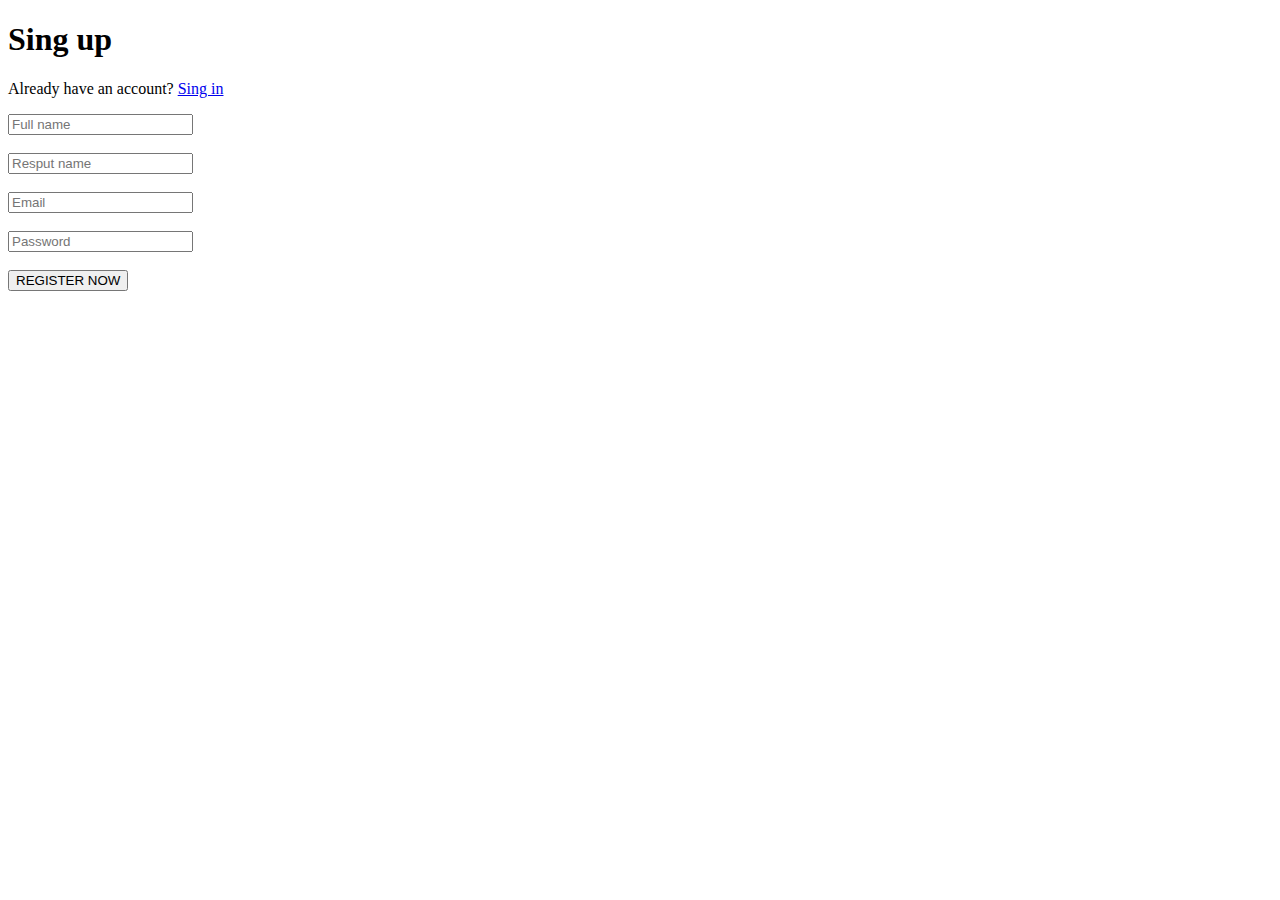
<file: 25.02.22/index2.html>
<!DOCTYPE html>
<html lang="en">

<head>
    <meta charset="UTF-8">
    <meta http-equiv="X-UA-Compatible" content="IE=edge">
    <meta name="viewport" content="width=device-width, initial-scale=1.0">
    <title>Document</title>
    <link rel="stylesheet" href="style.css">
</head>

<body class="body">
    <h1>Sing up</h1>
    <p>Already have an account? <a href="#">Sing in</a></p>
    <input type="text" id="text" placeholder="Full name">
    <br>
    <br>
    <input type="text" id="text" placeholder="Resput name">
    <br>
    <br>
    <input type="text" id="text" placeholder="Email">
    <br>
    <br>
    <input type="text" id="text" placeholder="Password">
    <br>
    <br>
    <button class="button">REGISTER NOW</button>
</body>

</html>
</file>
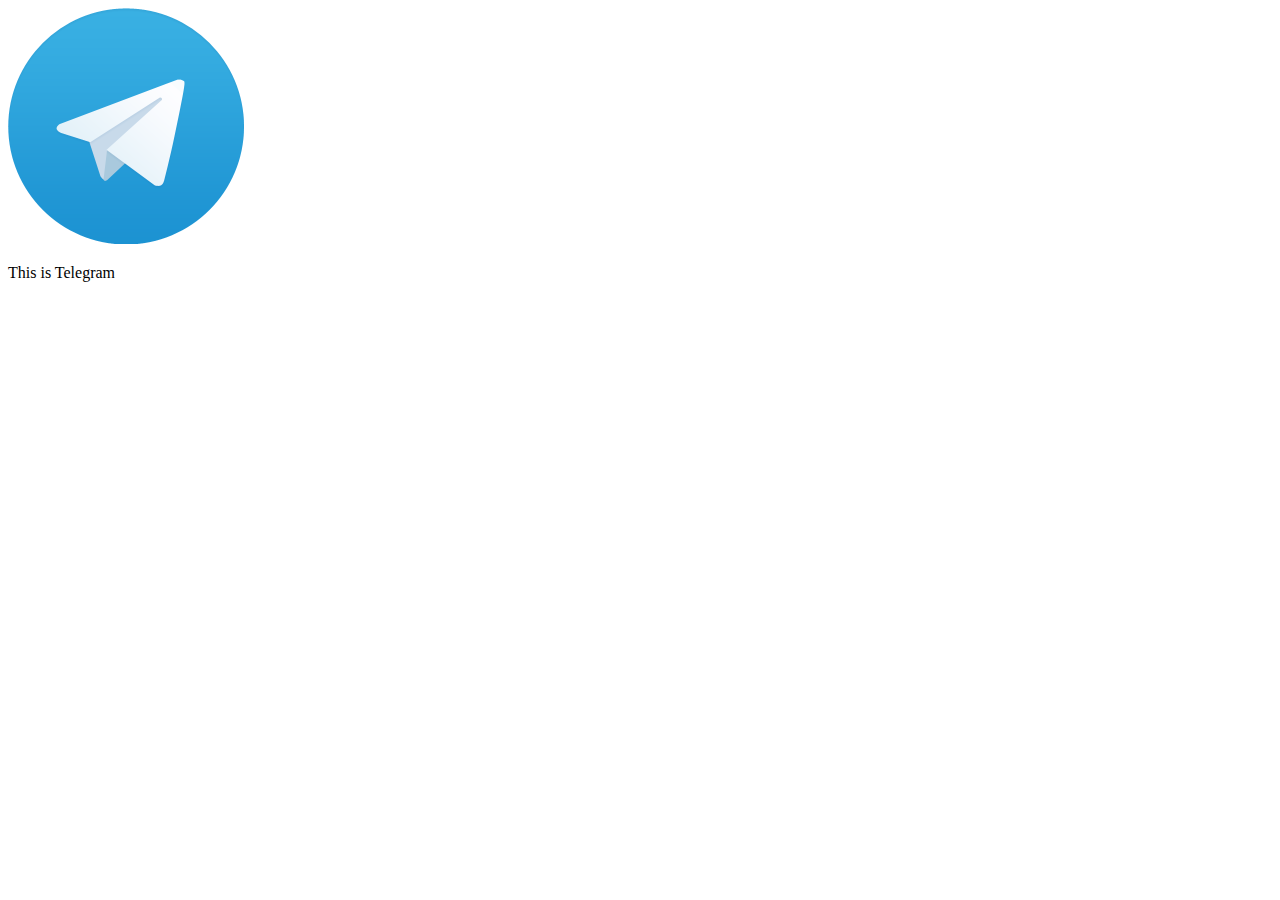
<file: lesson. New Year/telegram.html>
<!DOCTYPE html>
<html lang="en">

<head>
    <meta charset="UTF-8">
    <meta http-equiv="X-UA-Compatible" content="IE=edge">
    <meta name="viewport" content="width=device-width, initial-scale=1.0">
    <title>Document</title>
</head>

<body>
    <img src="image/rasm.png" alt="">
    <p>This is Telegram</p>
</body>

</html>
</file>
<file: 10.01.22/style.css>
body {
    background-color: rgb(206, 189, 189);
}

.box {
    display: flex;
}

.box-text {
    width: 500px;
    padding: 1rem;
}

.tugma {
    background-color: rgb(91, 92, 90);
    color: #fff;
    border-radius: 1rem;
    height: 1.5rem;
    width: 6rem;
}

.box-media {
    width: 500px;
    height: 500px;
    position: relative;
}

.aylana1 {
    width: 24rem;
    height: 24rem;
    border-radius: 50%;
    border: 2px solid #fff;
    position: absolute;
    top: 2rem;
}

.aylana2 {
    width: 18rem;
    height: 18rem;
    border-radius: 50%;
    background-color: rgb(103, 105, 103);
    position: absolute;
    top: 5.1rem;
    left: 3rem;
}

.aylana3 {
    width: 12rem;
    height: 12rem;
    border-radius: 50%;
    background-color: #f2f2f2;
    position: absolute;
    top: 130px;
    left: 100px;
}

.foto1 {
    position: absolute;
    width: 100px;
    left: 10px;
    top: 312px;
    bottom: 94px;
}

.foto2 {
    position: absolute;
    width: 100px;
    left: 280px;
    top: 350px;
    bottom: 50px;
}

.foto3 {
    position: absolute;
    width: 100px;
    left: 150px;
    top: 290px;
    bottom: 116px;
}

.foto4 {
    position: absolute;
    width: 100px;
    left: 330px;
    top: 100px;
    bottom: 308px;
}

.foto5 {
    position: absolute;
    width: 100px;
    left: 280px;
    top: 200px;
    bottom: 204px;
}

.foto6 {
    position: absolute;
    width: 100px;
    left: 50px;
    top: 100px;
    bottom: 307px;
}

.foto7 {
    position: absolute;
    width: 100px;
    left: 100px;
    top: 10px;
    bottom: 392px;
}

.foto8 {
    width: 80px;
    height: 80px;
    position: absolute;
    left: 230px;
    top: 10px;
    bottom: 150px;
}

.rasm {
    border-radius: 50%;
    border: 2px solid #f2f2f2;
}
</file>
<file: 11.03.22/style.css>
.wrapper {
  background-color: #FFFFFF;
}

.wrapper .box {
  position: absolute;
  width: 440px;
  height: 728px;
  left: 400px;
  top: 80px;
  background-color: rgba(0, 91, 193, 0.6);
}

.wrapper .box .text {
  position: absolute;
  width: 490px;
  height: 240px;
  left: 150px;
  top: 282px;
  color: #FFFFFF;
}

.wrapper .box .text2 {
  position: absolute;
  width: 475px;
  height: 240px;
  left: 150px;
  top: 400px;
  color: #FFFFFF;
}

.wrapper .box .box2 {
  position: absolute;
  width: 100px;
  height: 50px;
  left: 150px;
  top: 480px;
  color: #FFFFFF;
  border: 2px solid #FFFFFF;
}

.wrapper .box .text3 {
  position: absolute;
  left: 15px;
}

.wrapper .line1 {
  position: absolute;
  width: 475px;
  height: 240px;
  left: 400px;
  top: 850px;
  color: blue;
}

.wrapper .line2 {
  position: absolute;
  width: 475px;
  height: 240px;
  left: 440px;
  top: 840px;
  color: blue;
}

.wrapper .text4 {
  position: absolute;
  width: 475px;
  height: 240px;
  left: 480px;
  top: 860px;
  color: #000000;
}

.wrapper .box1 {
  position: absolute;
  width: 38px;
  height: 30px;
  left: 1121px;
  top: 860px;
  border: 2px solid blue;
}

.wrapper .line3 {
  position: relative;
  width: 100px;
  height: 100px;
  left: 12px;
  top: -9px;
  color: blue;
}

.wrapper .box3 {
  position: absolute;
  width: 38px;
  height: 30px;
  left: 1162px;
  top: 860px;
  border: 2px solid blue;
}

.wrapper .line4 {
  position: relative;
  width: 100px;
  height: 100px;
  left: 16px;
  top: -9px;
  color: blue;
}

.wrapper .img {
  position: absolute;
  width: 360px;
  height: 260px;
  left: 400px;
  top: 910px;
  border: 3px solid #5709b1;
}

.wrapper .box4 {
  position: absolute;
  width: 180px;
  height: 110px;
  left: 550px;
  top: 1040px;
  background-color: white;
}

.wrapper p {
  color: #666666;
}

.wrapper .img2 {
  position: absolute;
  width: 360px;
  height: 260px;
  left: 840px;
  top: 910px;
  border: 3px solid blue;
}

.wrapper .box5 {
  position: absolute;
  width: 180px;
  height: 110px;
  left: 1000px;
  top: 1040px;
  background-color: white;
}

.wrapper .chiziq {
  position: absolute;
  width: 475px;
  height: 230px;
  left: 400px;
  top: 1300px;
  color: blue;
}

.wrapper .chiziq1 {
  position: absolute;
  width: 475px;
  height: 240px;
  left: 440px;
  top: 1310px;
  color: blue;
}

.wrapper .text5 {
  position: absolute;
  width: 475px;
  height: 240px;
  left: 480px;
  top: 1312px;
  color: #000000;
}

.wrapper .soz {
  position: absolute;
  width: 10px;
  height: 10px;
  left: 675px;
  top: 1415px;
  color: blue;
}

.wrapper .soz1 {
  position: absolute;
  width: 10px;
  height: 10px;
  left: 800px;
  top: 1415px;
  color: #000000;
}

.wrapper .chiziq2 {
  position: absolute;
  width: 475px;
  height: 240px;
  left: 672px;
  top: 1440px;
  color: blue;
}

.wrapper .img4 {
  position: absolute;
  width: 280px;
  height: 210px;
  left: 400px;
  top: 1480px;
  border: 2px solid blue;
}

.wrapper .box6 {
  position: absolute;
  width: 205px;
  height: 72px;
  left: 45px;
  top: 370px;
  background-color: #345ee9;
}

.wrapper .p2 {
  position: absolute;
  width: 10px;
  height: 10px;
  left: 10px;
  top: 10px;
  color: #FFFFFF;
}

.wrapper .p3 {
  position: absolute;
  top: 30px;
  left: 10px;
  color: #FFFFFF;
}

.wrapper .img4 {
  position: absolute;
  width: 260px;
  height: 210px;
  left: 745px;
  top: 1480px;
  border: 2px solid blue;
}

.wrapper .box7 {
  position: absolute;
  width: 205px;
  height: 72px;
  left: 330px;
  top: 370px;
  background-color: #345ee9;
}

.wrapper .p4 {
  position: absolute;
  top: 10px;
  left: 20px;
  color: #FFFFFF;
}

.katalog {
  background-color: #ffffff;
}

.katalog .bbox {
  position: absolute;
  width: 815px;
  height: 450px;
  left: 395px;
  top: 1300px;
  border: 2px solid #FFFFFF;
}

.katalog .bbox .img4 {
  width: 260px;
  height: 210px;
  left: 566px;
  top: 293px;
  border: 2px solid blue;
}

.katalog .bbox .box8 {
  position: absolute;
  width: 205px;
  height: 72px;
  left: 610px;
  top: 370px;
  background-color: #345ee9;
}

.katalog .bbox .p5 {
  position: absolute;
  width: 0;
  height: 0;
  left: 0;
  top: 25px;
  left: 20px;
  color: #FFFFFF;
}

.katalog .bbox .rasmlar {
  -webkit-box-pack: justify;
      -ms-flex-pack: justify;
          justify-content: space-between;
  display: -webkit-box;
  display: -ms-flexbox;
  display: flex;
  -ms-flex-wrap: wrap;
      flex-wrap: wrap;
}

.katalog .bbox .rasmlar .tovar {
  position: absolute;
  width: 250px;
  height: 200px;
  display: -webkit-box;
  display: -ms-flexbox;
  display: flex;
  -webkit-box-pack: justify;
      -ms-flex-pack: justify;
          justify-content: space-between;
  -ms-flex-wrap: wrap;
      flex-wrap: wrap;
  top: 250px;
  left: 0px;
}

.katalog .bbox .rasmlar .tovar1 {
  position: absolute;
  width: 250px;
  height: 200px;
  display: -webkit-box;
  display: -ms-flexbox;
  display: flex;
  -webkit-box-pack: justify;
      -ms-flex-pack: justify;
          justify-content: space-between;
  -ms-flex-wrap: wrap;
      flex-wrap: wrap;
  top: 250px;
  left: 285px;
}

.katalog .bbox .rasmlar .tovar2 {
  position: absolute;
  width: 250px;
  height: 200px;
  display: -webkit-box;
  display: -ms-flexbox;
  display: flex;
  -webkit-box-pack: justify;
      -ms-flex-pack: justify;
          justify-content: space-between;
  -ms-flex-wrap: wrap;
      flex-wrap: wrap;
  top: 250px;
  left: 568px;
}

.katalog1 {
  background-color: #FFFFFF;
}

.katalog1 .bb {
  position: absolute;
  width: 475px;
  height: 230px;
  left: 400px;
  top: 1900px;
  color: blue;
}

.katalog1 .bb1 {
  position: absolute;
  width: 475px;
  height: 240px;
  left: 440px;
  top: 1910px;
  color: blue;
}

.katalog1 .bb2 {
  position: absolute;
  width: 475px;
  height: 240px;
  left: 480px;
  top: 1912px;
  color: #000000;
}

.katalog1 .di {
  position: absolute;
  width: 480px;
  height: 280px;
  left: 740px;
  top: 1965px;
  border: 3px solid #005BC1;
}

.katalog1 .di .bb3 {
  position: absolute;
  width: 441px;
  height: 27px;
  left: 50px;
  top: 20px;
  font-size: 18px;
}

.katalog1 .di .box11 {
  position: absolute;
  width: 38px;
  height: 30px;
  left: 300px;
  top: 25px;
  border: 2px solid blue;
}

.katalog1 .di .box11 .line5 {
  position: relative;
  width: 100px;
  height: 100px;
  left: 15px;
  top: -13px;
  color: blue;
}

.katalog1 .di .box12 {
  position: absolute;
  width: 38px;
  height: 30px;
  left: 340px;
  top: 25px;
  border: 2px solid blue;
}

.katalog1 .di .box12 .line6 {
  position: relative;
  width: 100px;
  height: 100px;
  left: 15px;
  top: -13px;
  color: blue;
}

.katalog1 .di .tq {
  position: absolute;
  width: 238px;
  height: 157px;
  left: 188px;
  top: 71px;
  border: 2px solid white;
  font-family: 'Open Sans';
  font-style: normal;
  font-weight: 300;
  font-size: 13px;
  line-height: 19px;
}

.katalog1 .tovar3 {
  position: absolute;
  width: 235px;
  height: 230px;
  left: 3px;
  top: 40px;
}

.katalog1 .box99 {
  position: absolute;
  width: 300px;
  height: 225px;
  left: 400px;
  top: 2000px;
  border: 2px solid white;
}

.katalog1 .box99 .m {
  position: absolute;
  width: 250px;
  height: 60px;
  left: 1px;
  top: -50px;
  /* p.text */
  font-family: 'Open Sans';
  font-style: normal;
  font-weight: 300;
  font-size: 18px;
  line-height: 25px;
  /* black */
  color: #343434;
}

.katalog2 {
  background-color: #FFFFFF;
}

.katalog2 .bb4 {
  position: absolute;
  width: 475px;
  height: 230px;
  left: 400px;
  top: 2400px;
  color: blue;
}

.katalog2 .bb5 {
  position: absolute;
  width: 475px;
  height: 240px;
  left: 440px;
  top: 2410px;
  color: blue;
}

.katalog2 .bb6 {
  position: absolute;
  width: 475px;
  height: 240px;
  left: 482px;
  top: 2412px;
  color: #000000;
}

.katalog2 .box13 {
  position: absolute;
  width: 130px;
  height: 32px;
  left: 1100px;
  top: 2410px;
  background-color: #005BC1;
}

.katalog2 .box13 .a1 {
  position: absolute;
  width: 114px;
  height: 100px;
  left: 10px;
  top: 6px;
  color: #ffffff;
}

.katalog2 .div {
  position: absolute;
  width: 440px;
  height: 220px;
  left: 400px;
  top: 2470px;
  border: 2px solid white;
}

.katalog2 .div .a2 {
  position: absolute;
  width: 123px;
  height: 27px;
  font-size: 19px;
  left: 235px;
  top: 10px;
}

.katalog2 .div .a3 {
  position: absolute;
  width: 15px;
  font-size: 15px;
  left: 142px;
  top: 6px;
}

.katalog2 .div .a4 {
  position: absolute;
  height: 40px;
  left: -133px;
  top: 37px;
}

.katalog2 .tovar4 {
  position: absolute;
  width: 235px;
  height: 220px;
  left: 402px;
  top: 2471px;
}

.katalog2 .div2 {
  position: absolute;
  width: 225px;
  height: 220px;
  top: 2470px;
  left: 850px;
  border: 2px solid white;
}

.katalog2 .div3 {
  position: absolute;
  width: 225px;
  height: 242px;
  top: 2470px;
  left: 1050px;
  border: 2px solid white;
}

.katalog2 .bboxx {
  position: absolute;
  width: 1920px;
  height: 73px;
  top: 7px;
  background-color: rgba(0, 91, 193, 0.6);
}
/*# sourceMappingURL=style.css.map */
</file>
<file: 16.03.22/style.css>
* {
  -webkit-box-sizing: border-box;
          box-sizing: border-box;
}

.page {
  width: 100%;
  margin: 0 auto;
}

.page .page-title {
  margin: 0 auto;
  width: 50%;
}

.wrapper {
  width: 900px;
  margin: 0 auto;
  display: -webkit-box;
  display: -ms-flexbox;
  display: flex;
  -ms-flex-wrap: wrap;
      flex-wrap: wrap;
  -webkit-box-pack: justify;
      -ms-flex-pack: justify;
          justify-content: space-between;
}

.wrapper .box {
  width: 31%;
  height: 250px;
  border: 1px solid #ddd;
  border-radius: .5rem;
  padding: 0.75rem;
  position: relative;
  margin-bottom: 0.8rem;
  background-color: beige;
}

.wrapper .box .price {
  position: absolute;
  top: 170px;
  bottom: 0;
  color: #0bfa02;
}

.wrapper .box .info {
  position: absolute;
  bottom: 0;
}

@media (min-width: 0) and (max-width: 474.99px) {
  .wrapper {
    width: 95%;
    margin: 0 auto;
  }
  .wrapper .box {
    width: 100%;
  }
}

@media (min-width: 475px) and (max-width: 776px) {
  .wrapper {
    width: 95%;
    margin: 0 auto;
  }
  .wrapper .box {
    width: 48%;
  }
}

@media (min-width: 776.1px) and (max-width: 990px) {
  .wrapper {
    width: 95%;
    margin: 0 auto;
  }
  .wrapper .box {
    width: 31%;
  }
}
/*# sourceMappingURL=style.css.map */
</file>
<file: 25.02.22/style.css>
form {
    width: 240px;
    margin: 0 auto;
    padding: 1rem;
    border: 3px solid rgb(0, 0, 0);
    background-image: linear-gradient(90deg, rgb(151, 151, 151), rgb(255, 255, 255), rgb(151, 151, 151));
}
</file>
<file: 28.02.22/style.css>
.page {
  width: 1200px;
  margin: 0 auto;
}

.page .section {
  padding: 20px;
}

.page .section1 {
  background-color: yellowgreen;
  font-size: 10px;
}

.page .section2 {
  background-color: #ff0077;
}

.page .section5 {
  background-color: orange;
}

.page .section5 li {
  font-family: 'Segoe UI', Tahoma, Geneva, Verdana, sans-serif;
  color: blue;
}

.page .section3 {
  background-color: pink;
}

.page .section3 ul {
  border: 5px solid red;
  border-radius: 10px;
}

.page .section4 {
  background-color: purple;
}

.page .section4 ul {
  border: 5px solid green;
  border-radius: 10px;
}

.page .fonlitext {
  margin-left: 5px;
  background-color: #8affff;
  font-size: 20px;
  padding: 10px;
  border-left: 3px solid #00aeff;
}
/*# sourceMappingURL=style.css.map */
</file>
<file: 8-mart/style.css>
.wrapper {
  width: 1600px;
  height: 900px;
  display: -webkit-box;
  display: -ms-flexbox;
  display: flex;
  -webkit-box-pack: justify;
      -ms-flex-pack: justify;
          justify-content: space-between;
  -ms-flex-wrap: wrap;
      flex-wrap: wrap;
}

.wrapper .box {
  width: 300px;
  margin-bottom: 1rem;
  padding: 1rem;
  border-radius: 10px;
  background-color: aqua;
}

.wrapper .box .circule {
  width: 210px;
  height: 200px;
  border-radius: 50%;
  margin: 10 auto;
  overflow: hidden;
}

.wrapper .price2 {
  display: -webkit-box;
  display: -ms-flexbox;
  display: flex;
  -webkit-box-pack: justify;
      -ms-flex-pack: justify;
          justify-content: space-between;
  padding: 10px;
}

.wrapper .price2 .btn {
  margin-bottom: 15px;
  margin-left: 25px;
  background-color: #057f88;
  border-radius: 5px;
}
/*# sourceMappingURL=style.css.map */
</file>
<file: bootstrap2/style.css>
.page {
  position: relative;
  width: 1750px;
  left: 520px;
  height: 5159px;
  border: 3px solid blue;
  font-family: 'Josefin Sans', sans-serif;
}

.page .wrapper {
  background-color: #EEEFF1;
  width: 1743px;
  height: 700px;
}

.page .wrapper .wd {
  position: absolute;
  width: 96px;
  height: 60px;
  left: 402px;
  top: 50px;
  font-family: 'Revalia';
  font-style: normal;
  font-weight: 400;
  font-size: 48px;
  line-height: 60px;
  /* identical to box height */
  text-align: center;
  color: #34547A;
}

.page .wrapper .first-screen-menu {
  position: absolute;
  width: 611px;
  height: 16px;
  left: 896px;
  top: 72px;
  display: -webkit-box;
  display: -ms-flexbox;
  display: flex;
  -webkit-box-pack: justify;
      -ms-flex-pack: justify;
          justify-content: space-between;
  list-style: none;
}

.page .wrapper .first-screen-menu li {
  text-transform: uppercase;
}

.page .wrapper .img1 {
  position: absolute;
  width: 357px;
  height: 233.7px;
  left: 487px;
  top: 271px;
}

.page h1 {
  position: absolute;
  width: 541px;
  height: 45px;
  left: 974px;
  top: 250px;
  font-family: 'Roboto';
  font-style: normal;
  font-weight: 500;
  font-size: 48px;
  line-height: 79px;
  color: #000000;
}

.page .first-screen-desc {
  position: absolute;
  width: 540px;
  height: 67px;
  left: 975px;
  top: 355px;
  /* p */
  font-family: 'Roboto';
  font-style: normal;
  font-weight: 400;
  font-size: 16px;
  line-height: 26px;
  color: #727272;
}

.page .first-screen-button {
  position: absolute;
  width: 225px;
  height: 65px;
  left: 975px;
  top: 482px;
  color: #fff;
  background: #34547A;
  text-transform: uppercase;
}

.about-me {
  position: absolute;
  width: 400px;
  height: 100px;
  top: 800px;
  left: 700px;
}

.about-me .me {
  position: absolute;
  width: 403px;
  height: 30px;
  left: -16px;
  top: -44px;
  /* h2 */
  font-family: 'Roboto';
  font-style: normal;
  font-weight: 500;
  font-size: 32px;
  line-height: 38px;
  text-align: center;
  color: #000000;
}

.numbers {
  position: absolute;
  width: 1744px;
  height: 250px;
  left: 0px;
  top: 922px;
  background: #34547A;
}

.numbers .row {
  position: absolute;
  top: 100px;
  left: 400px;
}

.skills {
  position: absolute;
  width: 1150px;
  height: 450px;
  left: 386px;
  top: 1411px;
}

.skills hr {
  width: 400px;
  border: 1px solid blue;
}

.skills .img2 {
  position: absolute;
  width: 455px;
  height: 380px;
  left: 481px;
  top: -50px;
}

.video {
  position: absolute;
  width: 1744px;
  height: 1004px;
  left: 0px;
  top: 1962px;
  /* Silver */
  background: #EEEFF1;
}

.video h2 {
  position: absolute;
  width: 403px;
  height: 30px;
  left: 665px;
  top: 170px;
  font-family: 'Roboto';
  font-style: normal;
  font-weight: 500;
  font-size: 32px;
  line-height: 38px;
  text-align: center;
  color: #000000;
}

.video p {
  position: absolute;
  width: 540px;
  height: 67px;
  left: 609px;
  top: 242px;
  font-family: 'Roboto';
  font-style: normal;
  font-weight: 400;
  font-size: 16px;
  line-height: 26px;
  text-align: center;
  color: #727272;
}

.video .img3 {
  position: absolute;
  width: 1110px;
  height: 600px;
  left: 276px;
  top: 366px;
}

.video .img4 {
  position: absolute;
  left: 817px;
  top: 600px;
  background: #000000;
}

.project {
  position: absolute;
  width: 1920px;
  height: 960px;
  left: 0px;
  top: 2994px;
}

.project .img5 {
  position: absolute;
  width: 400px;
  height: 400px;
  left: 100px;
  top: 4px;
}

.project .box1 {
  position: absolute;
  width: 400px;
  height: 400px;
  left: 482px;
  top: 4px;
  background-color: #5483bc;
}

.project .box1 .img13 {
  position: absolute;
  left: 141px;
  right: 0%;
  top: 144px;
  bottom: 21.36%;
}

.project .img6 {
  position: absolute;
  width: 400px;
  height: 400px;
  left: 482px;
  top: 4px;
}

.project .img7 {
  position: absolute;
  width: 400px;
  height: 400px;
  left: 864px;
  top: 4px;
}

.project .img8 {
  position: absolute;
  width: 400px;
  height: 400px;
  left: 1247px;
  top: 4px;
}

.project .img9 {
  position: absolute;
  width: 400px;
  height: 382px;
  left: 100px;
  top: 404px;
}

.project .img10 {
  position: absolute;
  width: 400px;
  height: 400px;
  left: 482px;
  top: 386px;
}

.project .img11 {
  position: absolute;
  width: 400px;
  height: 400px;
  left: 864px;
  top: 386px;
}

.project .img12 {
  position: absolute;
  width: 400px;
  height: 400px;
  left: 1247px;
  top: 386px;
}

.clients {
  position: absolute;
  width: 1110px;
  height: 120px;
  left: 405px;
  top: 4026px;
}

.form {
  position: absolute;
  width: 1740px;
  height: 762px;
  left: 0px;
  top: 4246px;
  background-color: #EEEFF1;
}

.form h3 {
  position: absolute;
  width: 406px;
  left: 709px;
  height: 300px;
  top: 107px;
  /* h2 */
  font-family: 'Roboto';
  font-style: normal;
  font-weight: 500;
  font-size: 32px;
  line-height: 38px;
  text-align: center;
  color: #000000;
}

.form p {
  position: absolute;
  width: 540px;
  height: 67px;
  left: 630px;
  top: 200px;
  /* p */
  font-family: 'Roboto';
  font-style: normal;
  font-weight: 400;
  font-size: 16px;
  line-height: 26px;
  text-align: center;
  color: #727272;
}

.form .box2 {
  position: absolute;
  width: 255px;
  height: 50px;
  left: 635px;
  top: 358px;
  background: #FFFFFF;
}

.form .box3 {
  position: absolute;
  width: 255px;
  height: 50px;
  left: 920px;
  top: 358px;
  background: #FFFFFF;
}

.form .box4 {
  position: absolute;
  width: 540px;
  height: 175px;
  left: 635px;
  top: 458px;
  background: #FFFFFF;
}

.footer {
  position: absolute;
  width: 1743px;
  height: 151px;
  left: 0px;
  top: 5001px;
  background: #34547A;
}

.footer .quti {
  position: absolute;
  left: 500px;
  top: 40px;
  color: #EEEFF1;
}

.footer .img01 {
  position: relative;
  left: 1400px;
  top: 50px;
  display: -webkit-box;
  display: -ms-flexbox;
  display: flex;
  -ms-flex-wrap: wrap;
      flex-wrap: wrap;
  -webkit-box-pack: justify;
      -ms-flex-pack: justify;
          justify-content: space-between;
}

.footer .img02 {
  position: relative;
  left: 1460px;
  top: 23px;
}

.footer .img03 {
  position: relative;
  left: 1480px;
  top: 23px;
}
/*# sourceMappingURL=style.css.map */
</file>
<file: haftalik rejam/style.css>
* {
    box-sizing: border-box;
}

body {
    font-family: 'Segoe UI', Tahoma, Geneva, Verdana, sans-serif;
}

.header {
    height: 100vh;
    background-color: #eee;
    background-image: url(images/book.jpg);
    background-size: cover;
    background-position: center;
    text-align: center;
    display: flex;
}

.overlay {
    margin: auto;
}

.header-title {
    font-size: 140px;
    color: white;
    text-transform: uppercase;
    font-weight: 500;
}

.content {
    font-size: 0;
    width: 1440px;
    margin: 0 auto;
}

.card {
    display: inline-block;
    width: 350px;
    margin-bottom: 45px;
    box-shadow: 4px 4px 5px red;
    margin-right: 90px;
    margin-top: 20px;
}

.card-title {
    font-size: 24px;
    font-weight: 500;
    margin-bottom: 10px;
}

.card-text {
    font-size: 16px;
}

.no-right-margin {
    margin-right: 0;
}

.card-image {
    width: 100%;
    margin-bottom: 25px;
    height: 250px;
}

.footer {
    height: 300px;
    background-color: black;
    display: flex;
}

.footer-author {
    color: #fff;
    font-size: 24px;
    margin: auto;
}
</file>
<file: Mustaqil mashq 19.01.22/style.css>
* {
    box-sizing: border-box;
}

body {
    background-color: #ECF5F0;
}

.wrapper {
    width: 900px;
    margin: 0 auto;
}

.box {
    width: 250px;
    background-color: #FFFFFF;
    border-radius: 10px;
    display: inline-block;
    margin: 10px;
    padding: 1rem;
}

.box-title {
    font-size: 30px;
    margin: 20px 0;
}

.box-t {
    margin-bottom: 10px;
}

.chiziqcha {
    color: rgb(74, 221, 29);
}

.chiziq {
    color: rgba(75, 179, 44, 0.384);
}

.shartlar {
    display: flex;
}

.shart {
    margin-left: 5rem 0;
    margin-right: 50px;
    margin-bottom: 10px;
    margin-bottom: 10px;
}

.shart-time {
    margin: 0;
}

.shart-duration {
    margin: 0;
    font-size: 20px;
    font-weight: bold;
}

.price b {
    font-size: 30px;
    margin: 0;
}
</file>
<file: Verstkaning 4 qoidasi — копия/style.css>
* {
    box-sizing: border-box;
}

body {
    font-family: 'Segoe UI', Tahoma, Geneva, Verdana, sans-serif;
}

.header {
    height: 100vh;
    background-color: #eee;
    background-image: url(images/book.jpg);
    background-size: cover;
    background-position: center;
    text-align: center;
    display: flex;
}

.overlay {
    margin: auto;
}

.header-title {
    font-size: 140px;
    color: white;
    text-transform: uppercase;
    font-weight: 500;
}

.content {
    font-size: 0;
    width: 790px;
    margin: 0 auto;
}

.card {
    display: inline-block;
    width: 350px;
    margin-bottom: 45px;
    box-shadow: 4px 4px 5px red;
    margin-right: 90px;
    margin-top: 20px;
}

.card-title {
    font-size: 24px;
    font-weight: 500;
    margin-bottom: 10px;
}

.card-text {
    font-size: 16px;
}

.no-right-margin {
    margin-right: 0;
}

.card-image {
    width: 100%;
    margin-bottom: 25px;
}

.footer {
    height: 300px;
    background-color: black;
    display: flex;
}

.footer-author {
    color: #fff;
    font-size: 24px;
    margin: auto;
}
</file>
